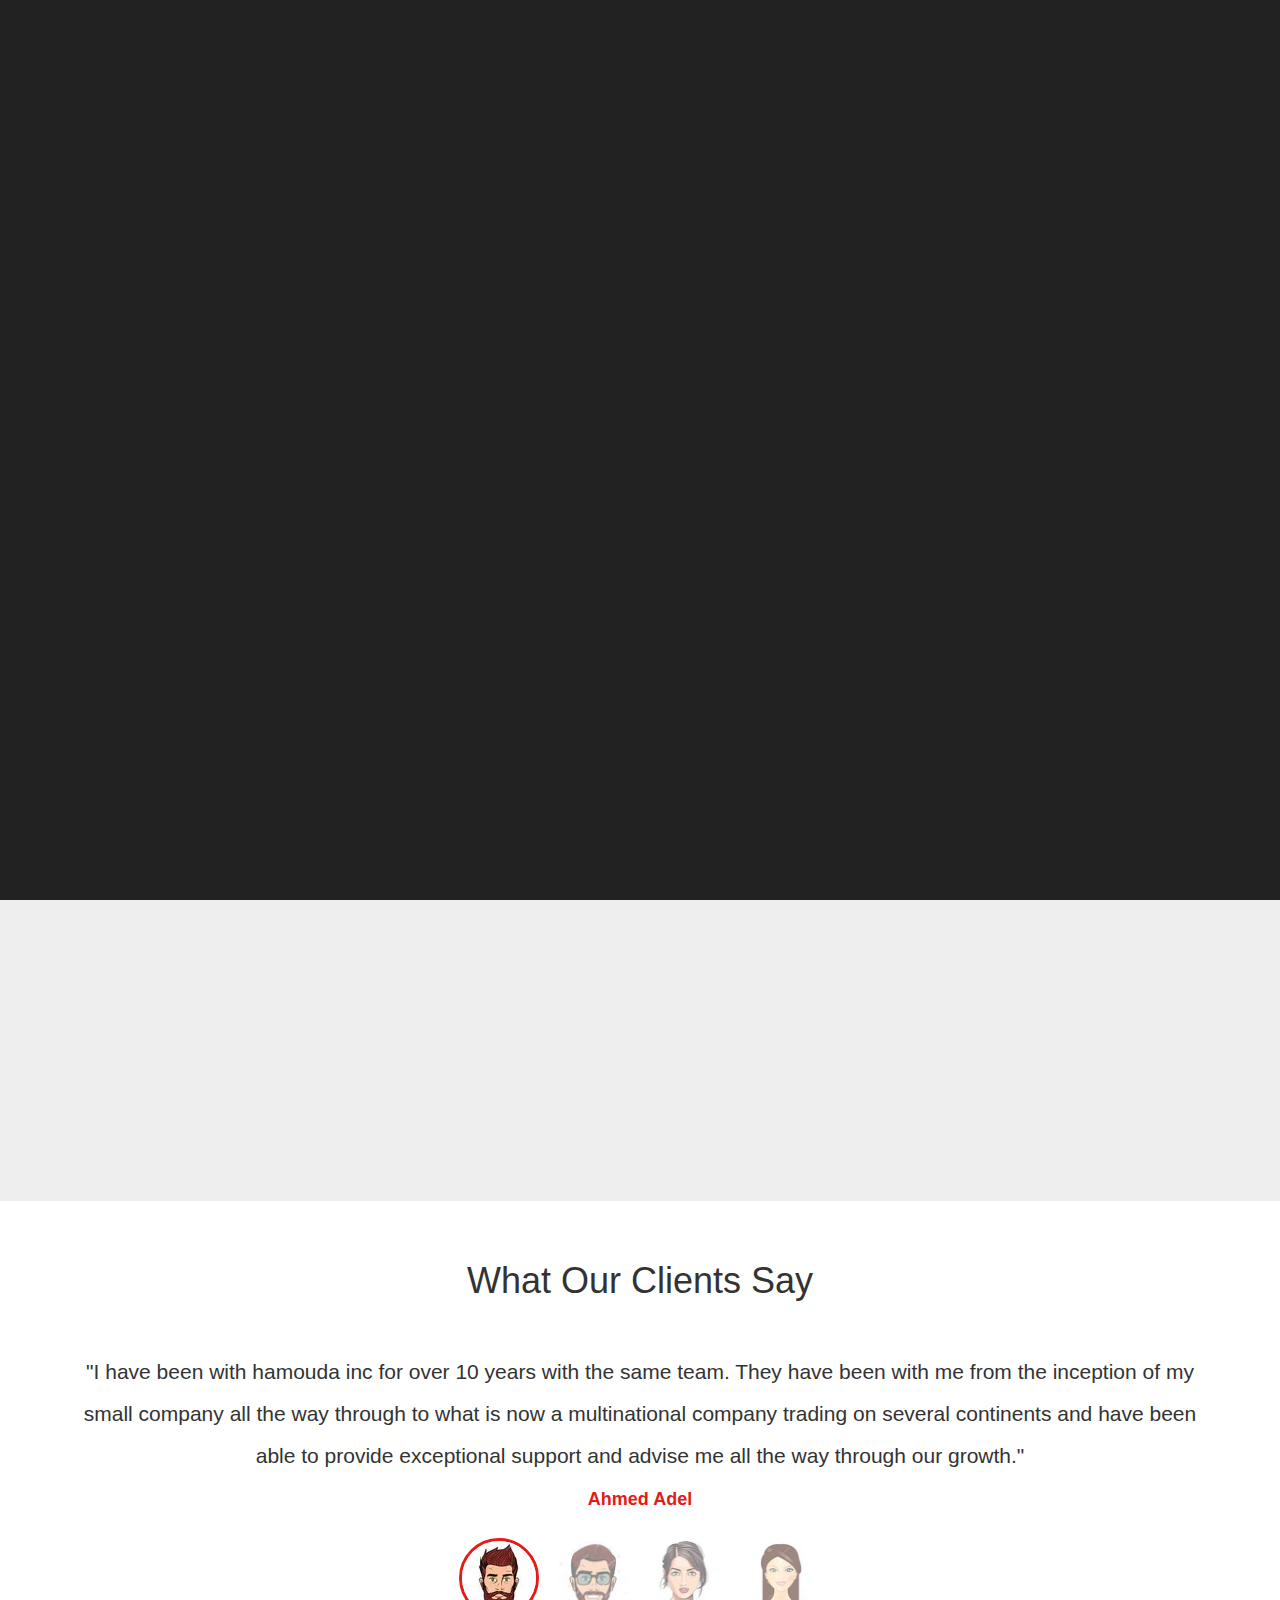
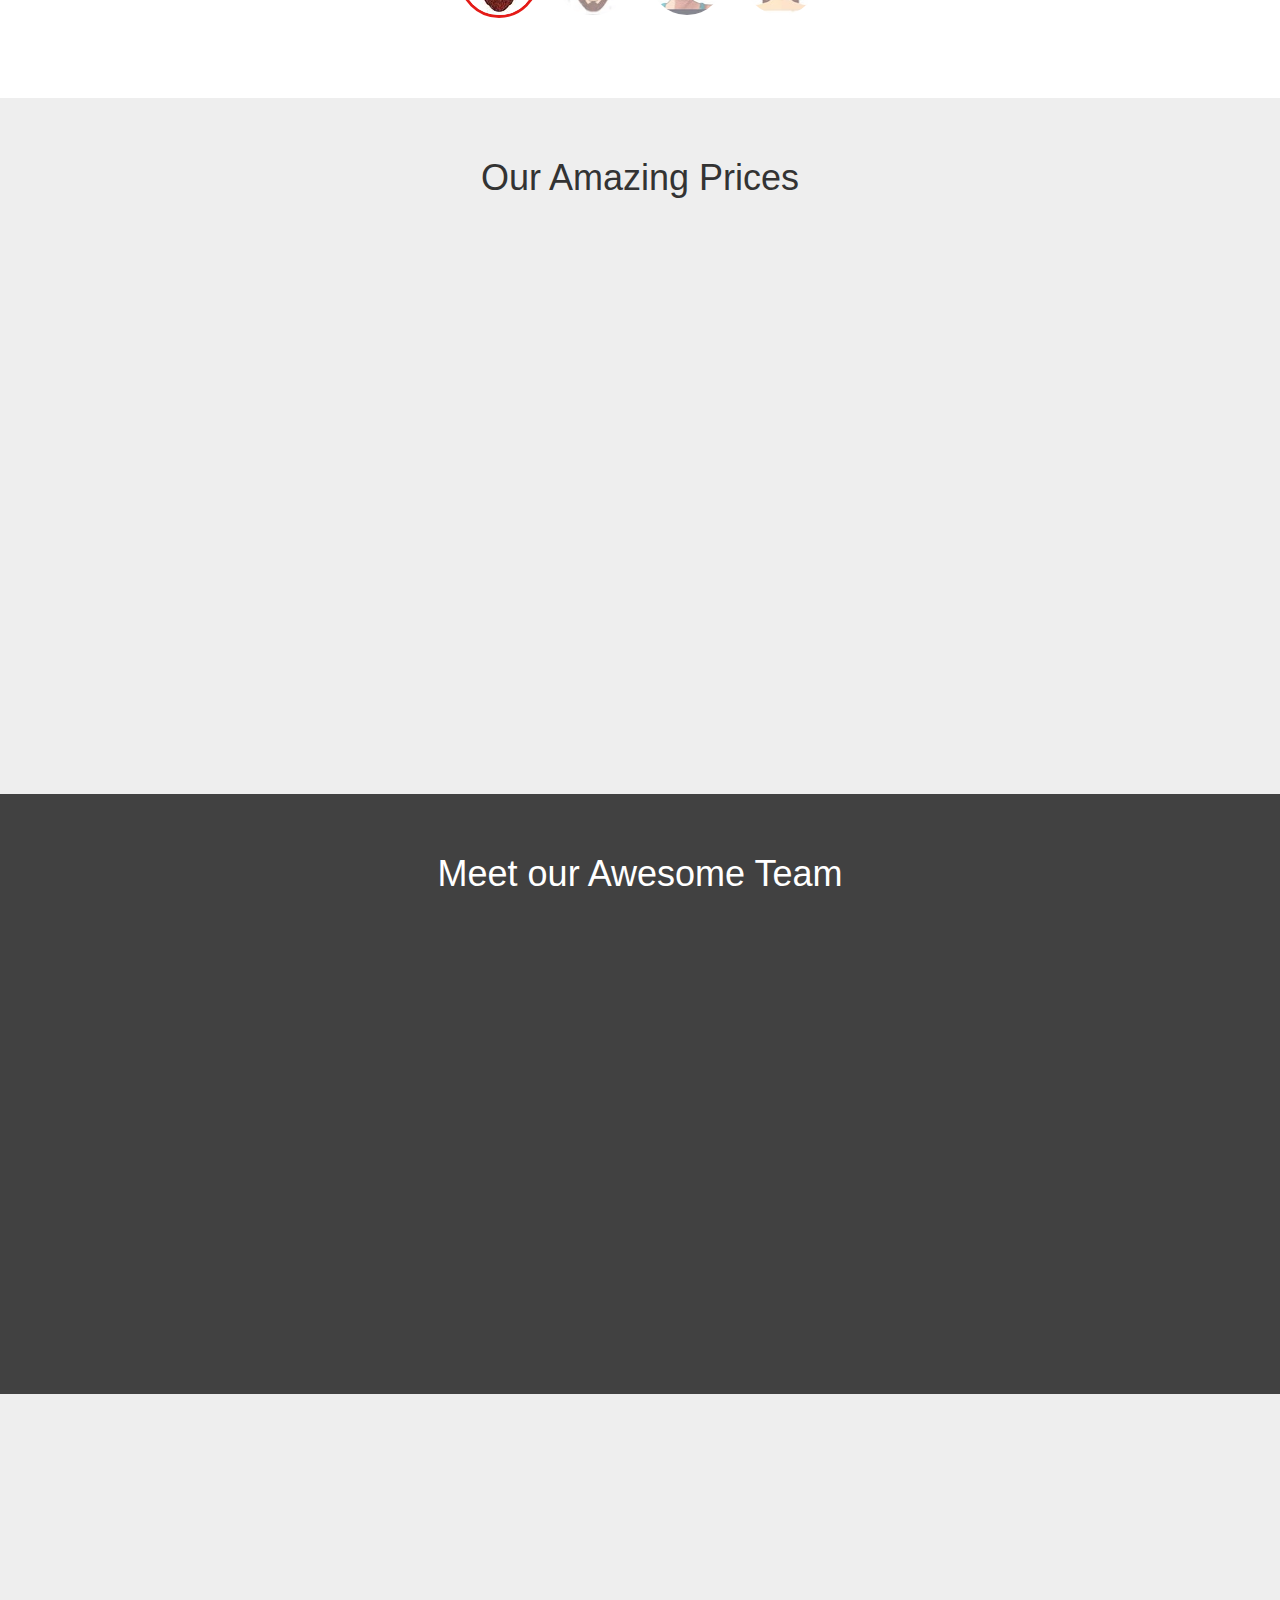
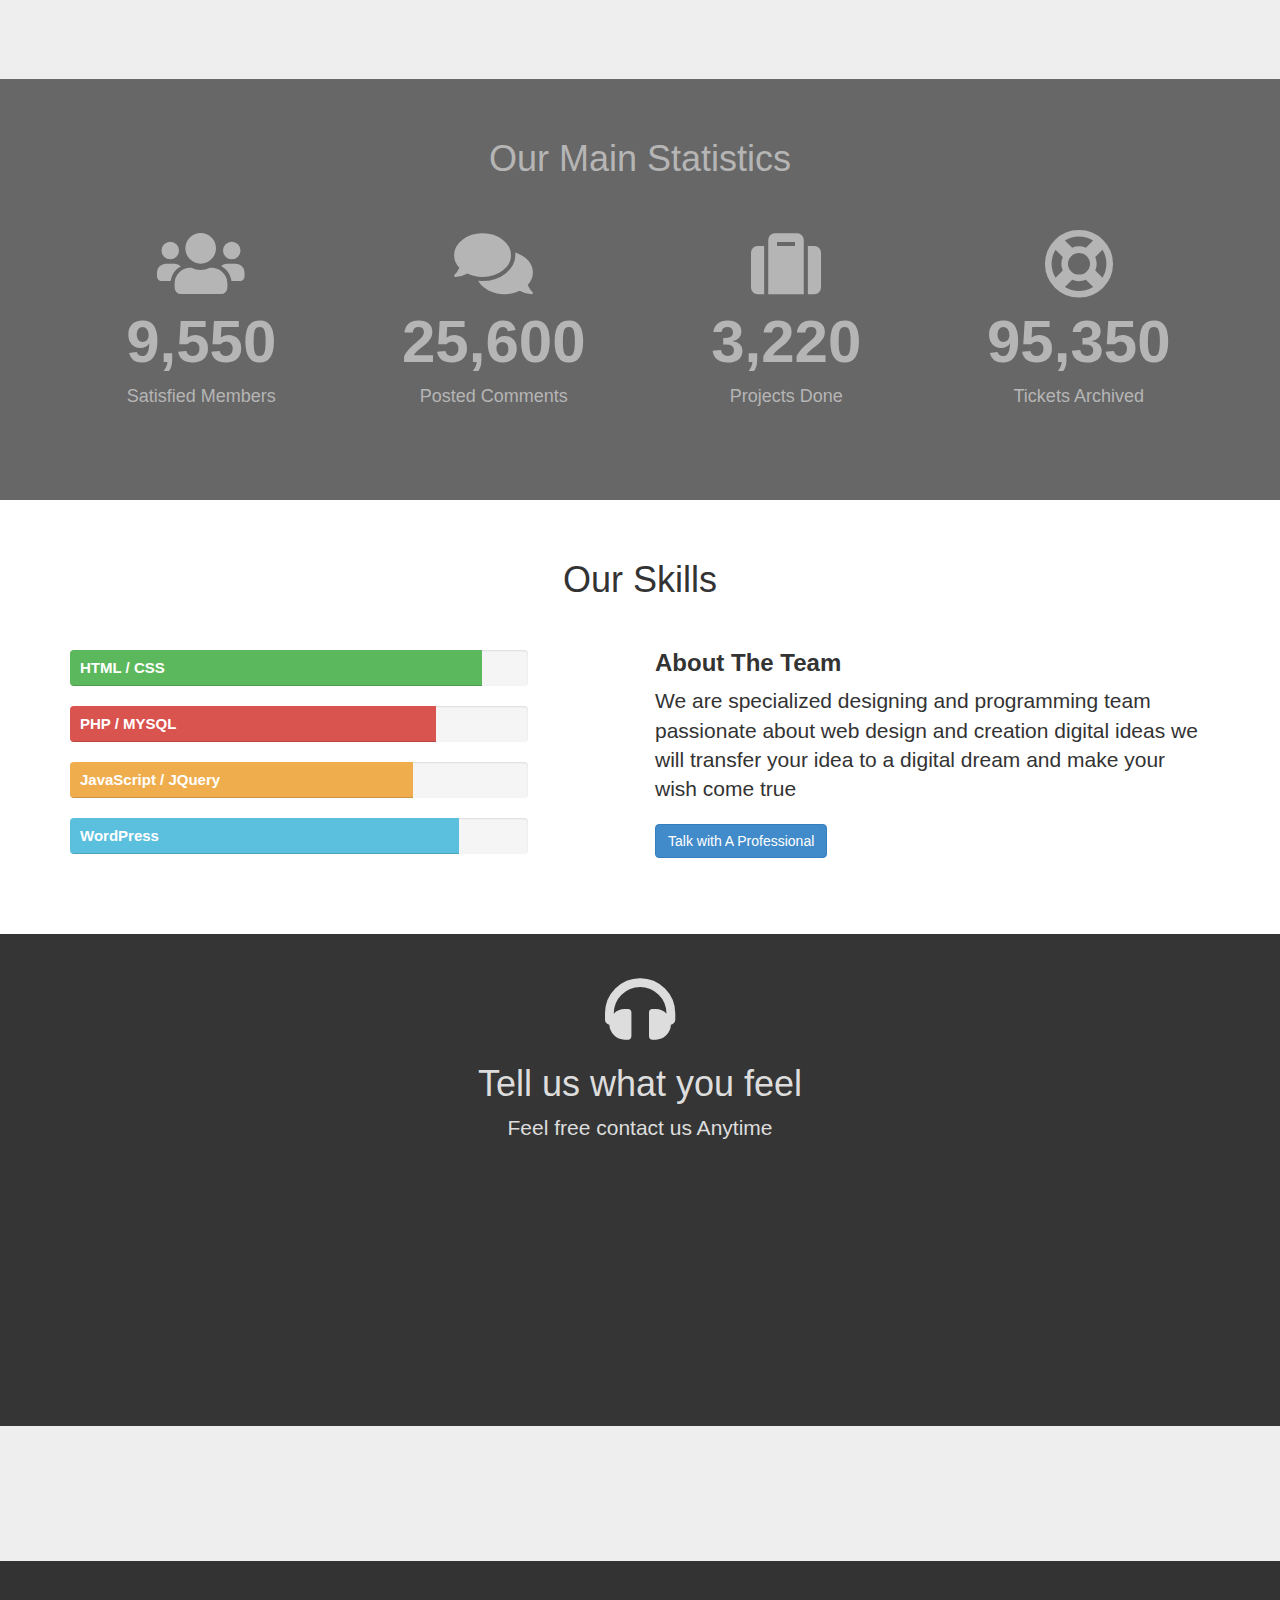
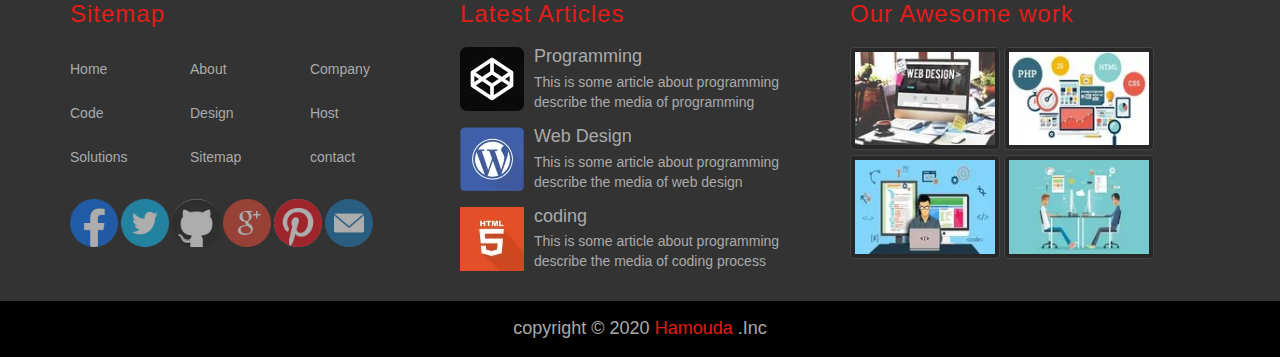
<file: index.html>
<!DOCtype html>
<html lang="en">
    <head>
        <meta charset="UTF-8">
        <!-- IE compatibility meta-->
        <meta http-equiv="x-UA-compatible" content="IE=edge">
        <!-- fist mobile meta-->
        <meta name="viewport" content="width=device-width, initial-scale=1.0">
        <title> Hamouda Inc.</title>
        <link rel="stylesheet" href="css/bootstrap.min.css">
        <link rel="stylesheet" href="css/all.min.css">
        <link rel="stylesheet" href="css/home.css">
        <link rel="stylesheet" href="css/default-theme.css">
        <link rel="stylesheet" href="css/hover.css">
        <link rel="stylesheet" href="css/animate.css">
        <link rel="icon" href="images/favicon.png">
        <script src="js/html5shiv.min.js"></script>
        <script src="js/respond.min.js"></script>
    </head>
    <body>
        <!--start section tool box-->
        <section class="option-box">
            <div class="color-option">
                <h4>Color Option</h4>
                <ul class="list-unstyled">
                    <li data-value="css/default-theme.css"></li>
                    <li data-value="css/blue-theme.css"></li>
                    <li data-value="css/green-theme.css"></li>
                    <li data-value="css/orange-theme.css"></li>
                </ul>
            </div>
            <i class="fa fa-cog fa-3x cog-check"></i>
        </section>
        <!--End section tool box-->
        
        <!-- start our navbar-->
        <nav class="navbar navbar-inverse navbar-fixed-top" role="navigation">
            <div class="container">
                <div class="navbar-header">
                    <button type="button" class="navbar-toggle" data-toggle="collapse" data-target="#ournavbar">
                        <span class="sr-only">Toggle navigation</span>
                        <span class="icon-bar"></span>
                        <span class="icon-bar"></span>
                        <span class="icon-bar"></span>
                    </button>
                    <a class="navbar-brand hvr-pop" href="index.html">Hamouda <span>Inc.</span></a>
                </div>
                <!-- start navbar-->
                <div class="collapse navbar-collapse" id="ournavbar">
                    <ul class="nav navbar-nav navbar-right">
                        <li class="active"><a href="index.html">Home</a></li>
                        <li><a href="html/about.html">About</a></li>
                        <li><a href="html/faq.html">FAQ</a></li>
                        <li class="dropdown">
                        <a href="#" class="dropdown-toggle" data-toggle="dropdown">Services <span class="caret"></span></a>
                        <ul class="dropdown-menu" role="menu">
                            <li><a href="#">Programming</a></li>
                            <li><a href="#">Web Design</a></li>
                            <li><a href="#">Desktop</a></li>
                            <li class="divider"></li>
                            <li><a href="#">Web Hosting</a></li>
                        </ul>
                        </li>
                        <li><a href="#"> Map</a></li>
                        <li><a href="#"> Contact Us</a></li>
                    </ul>
                </div>
            </div>
        </nav>
            <!-- End navbar-->
            <!-- End  our navbar-->

            <!-- start  Carousel-->
        <div id="myslide" class="carousel slide hidden-xs" data-ride="carousel">
            <!-- Indicators -->
            <ol class="carousel-indicators">
                <li data-target="#myslide" data-slide-to="0" class="active"></li>
                <li data-target="#myslide" data-slide-to="1"></li>
                <li data-target="#myslide" data-slide-to="2"></li>
                <li data-target="#myslide" data-slide-to="3"></li>
            </ol>

            <!-- Wrapper for slides -->
            <div class="carousel-inner">
              <div class="item active">
                <img src="images/case-show/pic1.webp" width="2200" height="700" alt="pic1">
                <div class="carousel-caption hidden-xs">
                  <h2 class="h1">Programming</h2>
                  <p class="lead">Computer programming is the process of designing and building an executable computer program to accomplish a specific computing result or to perform a specific task. Programming involves tasks such as: analysis, generating algorithms, profiling algorithms' accuracy and resource consumption, and the implementation of algorithms in a chosen programming language (commonly referred to as coding) </p>
                  <div class="btn btn-primary"> Read More</div>
                  
                </div>
              </div>
              <div class="item">
                <img src="images/case-show/pic2.webp" width="2200" height="700" alt="pic2">
                <div class="carousel-caption hidden-xs ">
                    <h2 class="h1">Web Design</h2>
                  <p class="lead">Web design encompasses many different skills and disciplines in the production and maintenance of websites. The different areas of web design include web graphic design; user interface design (UI design); authoring, including standardised code and proprietary software; user experience design (UX design); and search engine optimization.</p>
                  <div class="btn btn-primary"> Read More</div>
                  
                </div>
              </div>
              <div class="item">
                <img src="images/case-show/pic3.webp" width="2200" height="700" alt="pic3">
                <div class="carousel-caption hidden-xs">
                  <h2 class="h1">Desktop</h2>
                  <p class="lead">Desktop computer a personal computer designed to fit on a desk, Pizza box form factor, a design of computer case
                            Desktop metaphor in computing, the area behind the "windows" in a graphical user interface for the operating system. Desktop (word processor), a program for Sinclair ZX Spectrum and compatible computers. </p>
                  <div class="btn btn-primary"> Read More</div>
                  
                </div>
              </div>
              <div class="item">
                <img src="images/case-show/pic4.webp" width="2200" height="700" alt="pic4">
                <div class="carousel-caption hidden-xs">
                  <h2 class="h1">Web Hosting</h2>
                  <p class="lead">A web hosting service is a type of Internet hosting service that allows individuals and organizations to make their website accessible via the World Wide Web. Web hosts are companies that provide space on a server owned or leased for use by clients, as well as providing Internet connectivity, typically in a data center. </p>
                  <div class="btn btn-primary"> Read More</div>
                  
                </div>
              </div>
              
            </div>
          
            <!-- Controls -->
            <a class="left carousel-control" href="#myslide" role="button" data-slide="prev">
              <span class="glyphicon glyphicon-chevron-left"></span>
            </a>
            <a class="right carousel-control" href="#myslide" role="button" data-slide="next">
              <span class="glyphicon glyphicon-chevron-right"></span>
            </a>
          </div>
            <!-- End Carousel-->
                <!-- start section about-->
        <section class="about text-center wow animate__bounceIn" data-wow-duration="2s" data-wow-offset="200">
            <div class="container">
                <h1>Meet our new template <span> Hamouda Inc.</span></h1>
                <p class="lead">
                    Hello let me created our template Hamouda with <strong> Bootstrap</strong> 3.2.0  
                </p>
            </div>    
        </section>
        <!-- End section about-->
        <!-- start section features-->
        <section class="features text-center ">
            <div class="container">
                <h2 class="h1"> Our Features </h2>
                <div class="row">
                    <div class="col-lg-3 col-md-6">
                        <div class="feat  wow animate__bounceInLeft" data-wow-duration="2s" data-wow-offset="90">
                            <span class="glyphicon glyphicon-ok"></span>
                            <h4> 100% responsive</h4>
                            <p>responsive web design is about creating web pages that look good on all devices. responsive web design will automatically adjust for different screen sizes and view ports.</p>
                        </div>
                    </div>
                    <div class="col-lg-3 col-md-6">
                        <div class="feat  wow animate__bounceInUp" data-wow-duration="2s" data-wow-offset="90">
                            <span class="glyphicon glyphicon-thumbs-up"></span>
                            <h4> Retina Ready </h4>
                            <p>refers to a screen on a device that has a high enough pixel density.  displaying a website that serves Retina ready images (higher resolution) will display sharper images and brighter, more vivid colors.</p>
                        </div>
                    </div>
                    <div class="col-lg-3 col-md-6">
                        <div class="feat wow animate__bounceInDown" data-wow-duration="2s" data-wow-offset="90">
                            <span class="glyphicon glyphicon-eye-open"></span>
                            <h4> Awesome Display</h4>
                            <p>Lorem ipsum dolor sit amet, consectetur adipiscing elit, sed do eiusmod tempor incididunt ut labore et dolore magna aliqua.Ut enim ad minim veniam.Ut enim ad minim veniam</p>
                        </div>
                    </div>
                    <div class="col-lg-3 col-md-6">
                        <div class="feat  wow animate__bounceInRight" data-wow-duration="2s" data-wow-offset="90">
                            <span class="glyphicon glyphicon-pencil"></span>
                            <h4> Well Documented</h4>
                            <p>Lorem ipsum dolor sit amet, consectetur adipiscing elit, sed do eiusmod tempor incididunt ut labore et dolore magna aliqua.Ut enim ad minim veniam.Ut enim ad minim veniam</p>
                        </div>
                    </div>
                </div>
            </div>
        </section>
            <!-- start section testimonials -->
        <section class="testimonials text-center">
            <div class="container">
                <h2 class="h1"> What Our Clients Say</h2>
            
                <!-- start testimonials  Carousel-->
                <div id="Carousel-testimonials" class="carousel slide" data-ride="carousel">
                    
                    <div class="carousel-inner">
                        <div class="item active">
                            <p class="lead">"I have been with hamouda inc for over 10 years with the same team. They have been with me from the inception of my small company all the way through to what is now a multinational company trading on several continents and have been able to provide exceptional support and advise me all the way through our growth."</p>
                            <span> Ahmed Adel </span>
                        </div>
                    
                        <div class="item">
                            <p class="lead">"In the five years Hamouda inc have looked after us we have found your services to be excellent at all times; professional yet friendly, very prompt and supportive. Everything has always been explained in a manner easily understood by us and both yourself and the whole team have been extremely thorough and personable throughout the years."</p>
                            <span> Ali Mohammed </span>
                        </div>
                    
                        <div class="item">
                            <p class="lead">"The first point of contact in any company is most important and we must mention your receptionists and telephonists who have always been of the highest calibre."</p>
                            <span> Rawand Azmi </span>
                        </div>
                    
                        <div class="item">
                            <p class="lead">"hamouda inc provides my company with first class programming and software services which allows me to concentrate upon my business without the need to worry about web.Always friendly and cheerful the team provide excellent support, advice and help."</p>
                            <span> Nadeen Ahmed  </span>
                        </div>
                    </div>

                    <ol class="carousel-indicators">
                        <li data-target="#Carousel-testimonials" data-slide-to="0" class="active">
                            <img src="images/carousel/vector3.webp" width="74" height="74" alt="vector3" >
                        </li>
                        <li data-target="#Carousel-testimonials" data-slide-to="1">
                            <img src="images/carousel/vector4.webp" width="74" height="79" alt="vector4" >
                        </li>
                        <li data-target="#Carousel-testimonials" data-slide-to="2">
                            <img src="images/carousel/vector2.webp" width="76" height="74" alt="vector2" >
                        </li>
                        <li data-target="#Carousel-testimonials" data-slide-to="3">
                            <img src="images/carousel/vector1.webp" width="79" height="74" alt="vector1" >
                        </li>
                    </ol>
                </div>
                <!-- End section Carousel-->
            </div>
        </section>
            <!-- End section testimonials-->
        <!-- End section features-->
        
        <!-- start section price table-->
        <section class="price-table text-center ">
            <div class="container">
                <h2 class="h1"> Our Amazing Prices </h2>
                <div class="row">
                    <div class="col-lg-3 col-sm-6 col-xs-12 ">
                        <div class="price-box wow animate__fadeInDown" data-wow-duration="2s" data-wow-offset="400">
                            <h2 class="text-primary "> Hosting </h2>
                            <p class="center-block"> 40$ </p>
                            <ul class="list-unstyled">
                                <li> Space: 30GB</li>
                                <li> Emails: 20 </li>
                                <li> Ips: 2 IP </li>
                                <li> Databases: 10 </li>
                                <li> Ftp Accounts: 5 </li>  
                            </ul>
                            <button class="buttons-effect from-blue">
                                <span class="blue"></span>
                                <span>Order Now</span>
                            </button>
                        </div>
                    </div>
                    
                    <div class="col-lg-3 col-sm-6 col-xs-12">
                        <div class="price-box wow animate__fadeInUp" data-wow-duration="2s" data-wow-offset="400">
                            <h2 class="text-success "> Vps </h2>
                            <p class="center-block"> 50$ </p>
                            <ul class="list-unstyled">
                                <li> Space: 30GB</li>
                                <li> Emails: 20 </li>
                                <li> Ips: 2 IP </li>
                                <li> Databases: 10 </li>
                                <li> Ftp Accounts: 5 </li>  
                            </ul>
                            <button class="buttons-effect from-green">
                                <span class="green"></span>
                                <span>Order Now</span>
                            </button>
                        </div>
                    </div>
                    
                    <div class="col-lg-3 col-sm-6 col-xs-12">
                        <div class="price-box wow animate__fadeInDown" data-wow-duration="2s" data-wow-offset="400">
                            <h2 class="text-purple"> Dedicated </h2>
                            <p class="center-block"> 70$ </p>
                            <ul class="list-unstyled">
                                <li> Space: 80GB</li>
                                <li> Emails: 40 </li>
                                <li> Ips: 8 IP </li>
                                <li> Databases: 30 </li>
                                <li> Ftp Accounts: 20 </li>  
                            </ul>
                            <button class="buttons-effect from-purple">
                                <span class="purple"></span>
                                <span>Order Now</span>
                            </button>
                        </div>
                    </div>
                    
                    <div class="col-lg-3 col-sm-6 col-xs-12">
                        <div class="price-box wow animate__fadeInUp" data-wow-duration="2s" data-wow-offset="400">
                            <h2 class="text-danger"> Cloud </h2>
                            <p class="center-block"> 90$ </p>
                            <ul class="list-unstyled">
                                <li> Space: 90GB</li>
                                <li> Emails: 50 </li>
                                <li> Ips: 10 IP </li>
                                <li> Databases: 50 </li>
                                <li> Ftp Accounts: 50 </li>  
                            </ul>
                            <button class="buttons-effect from-red">
                                <span class="red"></span>
                                <span>Order Now</span>
                            </button>
                        </div>
                    </div>
                </div>
            </div>
        </section>
        <!-- End section price table-->
        
        <!-- start section our team -->
        <section class="our-team text-center">
            <div class="team">
                <div class="container">
                    <h2 class="h1"> Meet our Awesome Team </h2>
                    <div class="row">
                        <div class="col-lg-3 col-sm-6 col-xs-12">
                           <div class="person wow animate__pulse" data-wow-duration="1s" data-wow-offset="200">
                            <img class="img-circle" src="images/team/leah.webp" width="200" height="200" alt="leah culver">
                            <h3>Leah Culver</h3>
                            <p>This is Amazing Hacker woman with a much knowledge in hacking systems</p>
                            <a href="https://www.facebook.com/leahculver/" target="_blank"><i class="fab fa-facebook-square fa-2x"></i></a>
                            <a href="https://twitter.com/leahculver" target="_blank"><i class="fab fa-twitter-square fa-2x"></i></a>
                            <a href="https://www.instagram.com/leahculver/" target="_blank"><i class="fab fa-instagram-square fa-2x"></i></a>
                            <a href="#"><i class="fab fa-snapchat-square fa-2x"></i></a>
                            <a href="#"><i class="fab fa-google-plus-square fa-2x"></i></a>
                           </div> 
                        </div>
                        <div class="col-lg-3 col-sm-6 col-xs-12">
                           <div class="person wow animate__pulse" data-wow-duration="1s" data-wow-offset="200">
                            <img class="img-circle" src="images/team/steve.webp" width="200" height="200" alt="steve jobs">
                            <h3>Steve Jobs</h3>
                            <p>This is the man who changed the world with his Apple products </p>
                            <a href="https://www.facebook.com/stevejobsfilm" target="_blank"><i class="fab fa-facebook-square fa-2x"></i></a>
                            <a href="https://twitter.com/SteveJobsFilm" target="_blank"><i class="fab fa-twitter-square fa-2x"></i></a>
                            <a href="https://www.instagram.com/stevejobsok/" target="_blank"><i class="fab fa-instagram-square fa-2x"></i></a>
                            <a href="#"><i class="fab fa-snapchat-square fa-2x"></i></a>
                            <a href="#"><i class="fab fa-google-plus-square fa-2x"></i></a>
                           </div> 
                        </div>
                        <div class="col-lg-3 col-sm-6 col-xs-12">
                           <div class="person wow animate__pulse" data-wow-duration="1s" data-wow-offset="200">
                            <img class="img-circle" src="images/team/marissa.webp" width="200" height="200" alt="marissa mayer">
                            <h3>Marissa Mayer</h3>
                            <p>This is Amazing Hacker woman with a much knowledge in hacking systems</p>
                            <a href="https://www.facebook.com/marissamayer" target="_blank"><i class="fab fa-facebook-square fa-2x"></i></a>
                            <a href="https://twitter.com/marissa_meyer" target="_blank"><i class="fab fa-twitter-square fa-2x"></i></a>
                            <a href="https://www.instagram.com/marissameyerauthor/" target="_blank"><i class="fab fa-instagram-square fa-2x"></i></a>
                            <a href="#"><i class="fab fa-snapchat-square fa-2x"></i></a>
                            <a href="#"><i class="fab fa-google-plus-square fa-2x"></i></a>
                           </div> 
                        </div>
                        <div class="col-lg-3 col-sm-6 col-xs-12 ">
                           <div class="person wow animate__pulse" data-wow-duration="1s" data-wow-offset="200">
                            <img class="img-circle" src="images/team/chris.webp" width="200" height="200" alt="chris coyier">
                            <h3>Chris Coyier</h3>
                            <p>The founder and owner of the Amazing website Css-tricks </p>
                            <a href="https://www.facebook.com/chriscoyier" target="_blank"><i class="fab fa-facebook-square fa-2x"></i></a>
                            <a href="https://twitter.com/chriscoyier" target="_blank"><i class="fab fa-twitter-square fa-2x"></i></a>
                            <a href="https://www.instagram.com/chriscoyier/" target="_blank"><i class="fab fa-instagram-square fa-2x"></i></a>
                            <a href="#"><i class="fab fa-snapchat-square fa-2x"></i></a>
                            <a href="#"><i class="fab fa-google-plus-square fa-2x"></i></a>
                           </div>  
                        </div>
                    </div>
                </div>      
            </div>
        </section>
        <!-- End section our team -->
        
        <!-- start section subscribe -->
        <section class="subscribe text-center">
            <div class="container wow animate__fadeInUp" data-wow-duration="1s" data-wow-offset="220">
                <h2 class="h1"> Keep In Touch </h2>
                <p class="lead"> Sign up for newsletter don't worry about spam we hate it too. </p>
                <form class="form-inline">
                   <input class="form-control input-lg" type="text" placeholder="Write Your Email">
                   <button class="btn btn-danger btn-lg"><i class="fa fa-edit fa-lg"></i> Subscribe </button>
                </form>
            </div>
        </section>
        <!-- End section subscribe -->
        
        <!-- start section statistics -->
        <section class="statistics text-center">
            <div class="data">
                <div class="container">
                    <h2 class="h1"> Our Main Statistics</h2>
                    <div class="row">
                        <div class="col-md-3 col-sm-6">
                            <div class="stats">
                                <i class="fa fa-users fa-5x"></i>
                                <p> 9,550 </p>
                                <span> Satisfied Members</span>
                            </div>
                        </div>
                        
                        <div class="col-md-3 col-sm-6">
                            <div class="stats">
                                <i class="fa fa-comments fa-5x"></i>
                                <p> 25,600 </p>
                                <span> Posted Comments</span>
                            </div>
                        </div>
                        
                        <div class="col-md-3 col-sm-6">
                            <div class="stats">
                                <i class="fas fa-suitcase fa-5x"></i>
                                <p>3,220 </p>
                                <span> Projects Done</span>
                            </div>
                        </div>
                        
                        <div class="col-md-3 col-sm-6">
                            <div class="stats">
                                <i class="far fa-life-ring fa-5x"></i>
                                <p>95,350</p>
                                <span> Tickets Archived</span>
                            </div>
                        </div>
                        
                        </div>
                    </div>
                </div>
            </div>
        </section>
        <!-- End section statistics -->
        
        <!-- start section our skills-->
        <section class="our-skills text-center">
         <div class="container">
            <h2 class="h1"> Our Skills </h2>
            <div class="row">
                
               <!-- start  progress skills -->
                <div class="col-md-5">
                    <div class="skills-progress">
                        <div class="progress">
                            <div class="progress-bar progress-bar-success" role="progressbar" aria-valuenow="90" aria-valuemin="0" aria-valuemax="100" style="width:90%">
                                HTML / CSS
                            </div>
                        </div>
                        
                        <div class="progress">
                            <div class="progress-bar progress-bar-danger" role="progressbar" aria-valuenow="80" aria-valuemin="0" aria-valuemax="100" style="width:80%">
                                PHP / MYSQL
                            </div>
                        </div>
                        
                        <div class="progress">
                            <div class="progress-bar progress-bar-warning" role="progressbar" aria-valuenow="75" aria-valuemin="0" aria-valuemax="100" style="width:75%">
                                JavaScript / JQuery
                            </div>
                        </div>
                        
                        <div class="progress">
                            <div class="progress-bar progress-bar-info" role="progressbar" aria-valuenow="85" aria-valuemin="0" aria-valuemax="100" style="width:85%">
                                WordPress
                            </div>
                        </div>
                    </div>
                </div>
                <!-- End  progress skills -->
                <!-- start  Team Info -->
                <div class="col-md-6 col-md-offset-1 text-left">
                    <div class="skills-info">
                        <h3>About The Team</h3>
                        <p class="lead"> We are specialized designing and programming team passionate about web design and creation digital ideas we will transfer your idea to a digital dream and make your wish come true  </p>
                        <button type="button" class="btn btn-primary">Talk with A Professional </button>
                    </div> 
                </div>
                <!-- End  Team Info  -->
            </div>
         </div>
        </section>
        <!-- End section our skills-->
        
        <!--start section contact us -->
        <section class="contact-us text-center">
            <div class="fields">
                <div class="container">
                 <div class="row">
                 <i class="fa fa-headphones fa-5x"></i>
                 <h2 class="h1">Tell us what you feel</h2>
                 <p class="lead"> Feel free contact us Anytime</p>
                 
                 <!--start contact form-->
                 <form role="form">
                    <div class="col-md-6 wow animate__slideInLeft" data-wow-duration="1s" data-wow-offset="200">
                        <div class="form-group">
                            <input type="text" class="form-control input-lg" placeholder="Username">
                        </div>
                        <div class="form-group">
                            <input type="text" class="form-control input-lg" placeholder="E-mail">
                        </div>
                        <div class="form-group">
                            <input type="text" class="form-control input-lg" placeholder="Cell phone">
                        </div>
                     </div>
                    
                    <div class="col-md-6 wow animate__slideInRight" data-wow-duration="1s" data-wow-offset="200">
                        <div class="form-group">
                            <textarea type="text" class="form-control input-lg" placeholder="Your Massege"></textarea>
                        </div>
                         <button type="button" class="btn btn-primary btn-lg btn-block"> Contact Us </button>
                     </div>
                 </form>
                <!--End contact form-->
                </div>
               </div> 
            </div>
        </section>
        <!--End section contact us -->
        
        <!--start our clients -->
        <div class="our-clients">
            <div class="container">
                <div class="row">
                    <ul class="list-unstyled">
                        <li class="col-md-2 col-xs-4">
                            <img class="img-responsive center-block wow animate__bounceIn " src="images/logo/bbc.png" width="100" height="45" alt="BBC"  data-wow-duration="0.7s" data-wow-offset="100" data-wow-delay=".6s">
                        </li>
                        <li class="col-md-2 col-xs-4">
                            <img class="img-responsive center-block wow animate__bounceIn " src="images/logo/cnn.png" width="100" height="45" alt="CNN"  data-wow-duration=".7s" data-wow-offset="100" data-wow-delay="1.2s">
                        </li>
                        <li class="col-md-2 col-xs-4">
                            <img class="img-responsive center-block wow animate__bounceIn " src="images/logo/forbes.png" width="100" height="45" alt="Forbes"  data-wow-duration=".7s" data-wow-offset="100" data-wow-delay="1.8s">
                        </li>
                        <li class="col-md-2 col-xs-4">
                            <img class="img-responsive center-block wow animate__bounceIn " src="images/logo/wired.png" width="100" height="45" alt="Wired"  data-wow-duration=".7s" data-wow-offset="100" data-wow-delay="2.4s">
                        </li>
                        <li class="col-md-2 col-xs-4">
                            <img class="img-responsive center-block wow animate__bounceIn " src="images/logo/adidas.webp" width="100" height="45" alt="Adidas"  data-wow-duration=".7s" data-wow-offset="100" data-wow-delay="3s">
                        </li>
                        <li class="col-md-2 col-xs-4">
                            <img class="img-responsive center-block wow animate__bounceIn " src="images/logo/verizon.png" width="100" height="45" alt="Verizon"  data-wow-duration=".7s" data-wow-offset="100" data-wow-delay="3.6s">
                        </li>
                    </ul>
                </div>
            </div>
        </div>
        <!--End our clients -->
        
        <!--start ultimate footer section-->
        <section class="footer">
            <div class="container">
                <div class="row">
                    <div class="col-lg-4 col-md-6">
                        <h3>Sitemap</h3>
                        <ul class="list-unstyled three-columns">
                            <li><a class="a" href="#"> Home     </a></li>
                            <li><a class="a" href="#"> About    </a></li>
                            <li><a class="a" href="#"> Company  </a></li>
                            <li><a class="a" href="#"> Code     </a></li>
                            <li><a class="a" href="#"> Design   </a></li>
                            <li><a class="a" href="#"> Host     </a></li>
                            <li><a class="a" href="#"> Solutions</a></li>
                            <li><a class="a" href="#"> Sitemap  </a></li>
                            <li><a class="a" href="#"> contact  </a></li>
                        </ul>
                        <ul class="list-unstyled social-list">
                            <li><a href="https://www.facebook.com/ahmedhamouda9797" target="_blank"><img src="images/social/facebook.png" width="64" height="64" alt="Facebook" title="Facebook"></a></li>
                            <li><a href="https://twitter.com/Ahmed_hamouda97" target="_blank"><img src="images/social/twitter.png" width="64" height="64" alt="Twitter" title="Twitter"></a></li>
                            <li><a href="https://github.com/ahmedhamouda2" target="_blank"><img src="images/social/github.png" width="64" height="64" alt="github" title="github"></a></li>
                            <li><a href="#"><img src="images/social/google-plus.png" width="64" height="64" alt="Google +" title="Google Plus" ></a></li>
                            <li><a href="#"><img src="images/social/Pinterest.png" width="64" height="64" alt="Pinterest" title="Pinterest"></a></li>
                            <li><a href="#"><img src="images/social/mail.png" width="64" height="64" alt="E-mail" title="E-mail"></a></li>
                        </ul>
                    </div>
                    <div class="col-lg-4 col-md-6">
                        <h3>Latest Articles</h3>
                        <div class="media">
                            <a class="pull-left" href="#">
                                <img class="media-object" src="images/artical/programming.webp" width="64" height="64" alt="Programming">
                            </a>
                            <div class="media-body">
                                <h4 class="media-heading">Programming</h4>
                                This is some article  about programming describe the media of programming
                            </div>
                        </div>
                        
                        <div class="media">
                            <a class="pull-left" href="#">
                                <img class="media-object" src="images/artical/web.webp" width="64" height="64" alt="Web Design">
                            </a>
                            <div class="media-body">
                                <h4 class="media-heading">Web Design</h4>
                                This is some article  about programming describe the media of web design
                            </div>
                        </div>
                        
                        <div class="media">
                            <a class="pull-left" href="#">
                                <img class="media-object" src="images/artical/coding.webp" width="64" height="64" alt="coding">
                            </a>
                            <div class="media-body">
                                <h4 class="media-heading">coding</h4>
                                This is some article  about programming describe the media of coding process
                            </div>
                        </div>
                    </div>
                    <div class="col-lg-4">
                        <h3>Our Awesome work</h3>
                        <img class="img-thumbnail" src="images/work/work1.webp" width="150" height="100" alt="work1">
                        <img class="img-thumbnail" src="images/work/work2.webp" width="150" height="100" alt="work2">
                        <img class="img-thumbnail" src="images/work/work3.webp" width="150" height="100" alt="work3">
                        <img class="img-thumbnail" src="images/work/work4.webp" width="150" height="100" alt="work4">
                    </div>
                </div>
            </div>
            <div class="copy-right text-center">
                copyright &copy; 2020 <span> Hamouda</span> .Inc
            </div>
        </section>

        <!--End ultimate footer section-->
        <!--start div loading-->
        <div class="loading-overlay">
            <div class="loader">Loading...</div>
        </div>
        <!--End div loading-->
        
        <!--start  scroll to top-->
        <div id="scroll-top">
            <i class="fa fa-chevron-up fa-3x"></i>
        </div>
        <!--End  scroll to top-->

        <script src="js/Jquery-3.2.1.min.js"></script>
        <script src="js/bootstrap.min.js"></script>
        <script src="js/wow.min.js"></script>
        <script> new WOW().init(); </script>
        <script src="js/jquery.nicescroll.min.js"></script>
        <script src="js/plugins.js"></script>
    </body>
</html>
</file>
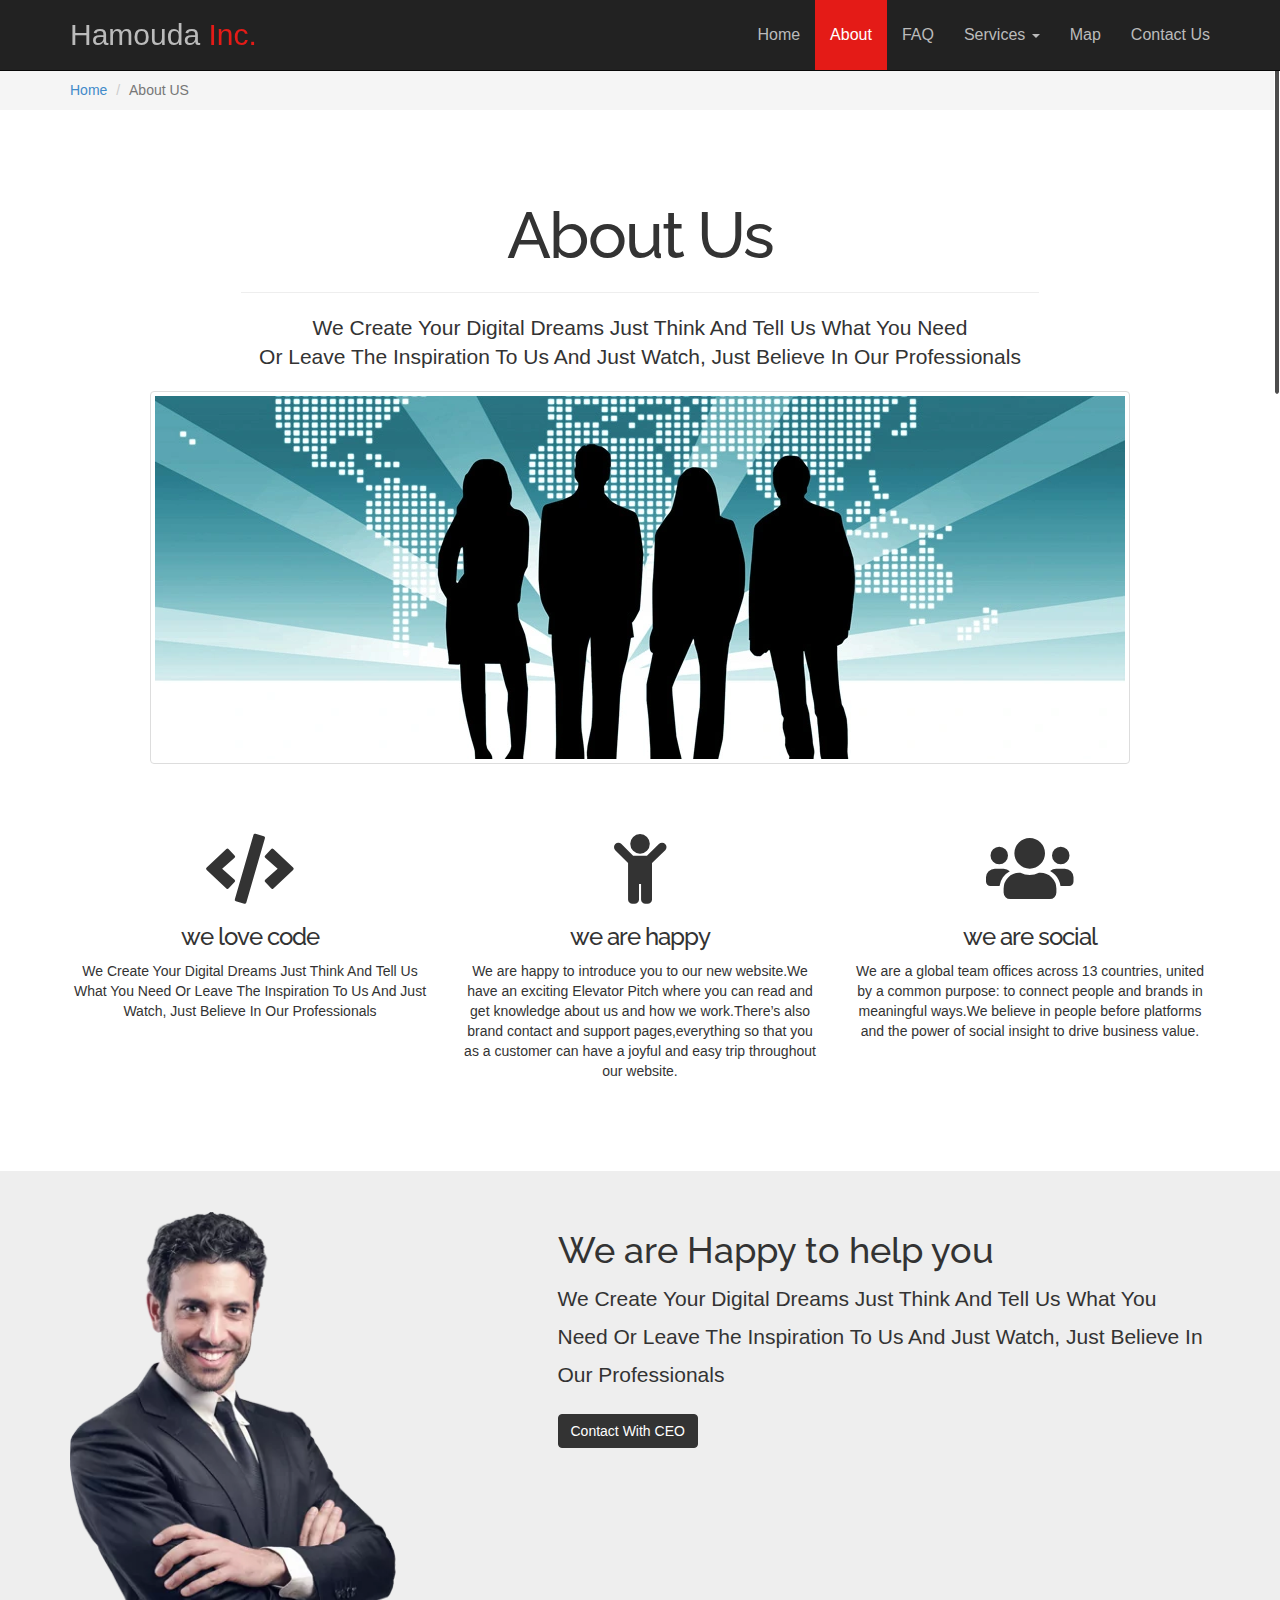
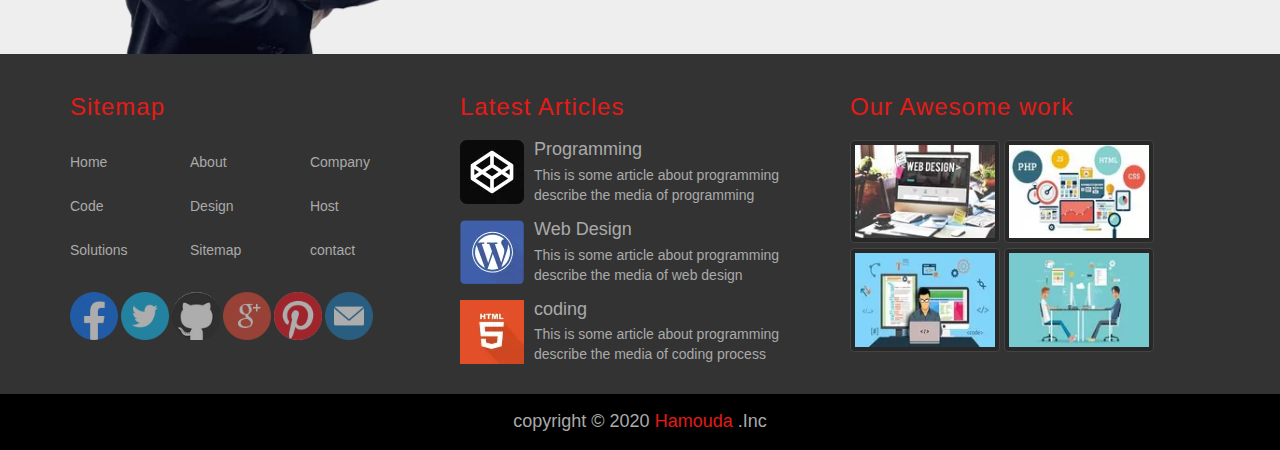
<file: html/about.html>
<!DOCtype html>
<html lang="en">
    <head>
        <meta charset="UTF-8">
        <!-- IE compatibility meta-->
        <meta http-equiv="x-UA-compatible" content="IE=edge">
        <!-- fist mobile meta-->
        <meta name="viewport" content="width=device-width, initial-scale=1.0">
        <title> Hamouda Inc.</title>
        <link rel="stylesheet" href="../css/bootstrap.min.css">
        <link rel="stylesheet" href="../css/all.min.css">
        <link rel="stylesheet" href="../css/home.css">
        <link rel="stylesheet" href="../css/pages.css">
        <link rel="stylesheet" href="../css/default-theme.css">
        <link rel="stylesheet" href="../css/hover.css">
        <link rel="stylesheet" href="https://fonts.googleapis.com/css2?family=Raleway:wght@900&display=swap"> 
        <link rel=" icon" href="../images/favicon.png">
        <script src="../js/html5shiv.min.js"></script>
        <script src="../js/respond.min.js"></script>
    </head>
    <body>
        
    
        <!-- start our navbar-->
        <nav class="navbar navbar-inverse navbar-fixed-top" role="navigation">
            <div class="container">
                <div class="navbar-header">
                    <button type="button" class="navbar-toggle" data-toggle="collapse" data-target="#ournavbar">
                        <span class="sr-only">Toggle navigation</span>
                        <span class="icon-bar"></span>
                        <span class="icon-bar"></span>
                        <span class="icon-bar"></span>
                    </button>
                    <a class="navbar-brand hvr-pop" href="../index.html">Hamouda <span>Inc.</span></a>
                </div>
                <!-- start navbar-->
                <div class="collapse navbar-collapse" id="ournavbar">
                    <ul class="nav navbar-nav navbar-right">
                        <li><a href="../index.html">Home</a></li>
                        <li class="active"><a href="../html/about.html">About</a></li>
                        <li><a href="../html/faq.html">FAQ</a></li>
                        <li class="dropdown">
                        <a href="#" class="dropdown-toggle" data-toggle="dropdown">Services <span class="caret"></span></a>
                        <ul class="dropdown-menu" role="menu">
                            <li><a href="#">Programming</a></li>
                            <li><a href="#">Web Design</a></li>
                            <li><a href="#">Desktop</a></li>
                            <li class="divider"></li>
                            <li><a href="#">Web Hosting</a></li>
                        </ul>
                        </li>
                        <li><a href="#"> Map</a></li>
                        <li><a href="#"> Contact Us</a></li>
                    </ul>
                </div>
            </div>
        </nav>
        <!-- End navbar-->
        <!-- End  our navbar-->

        <!--start Breadcrumb -->
        <div class="breadcrumb-holder">
            <div class="container">
                <ol class="breadcrumb">
                    <li><a href="../index.html">Home</a></li>
                    <li class="active">About US</li>
                </ol>
            </div>
        </div>         
        <!--End Breadcrumb -->
        <!--start About us Intro -->
        <section class="about-us text-center">
            <div class="container">
                <h1> About Us</h1>
                <hr>
                <p class="lead">We Create Your Digital Dreams Just Think And Tell Us What You Need <br> Or Leave The Inspiration To Us And Just Watch, Just Believe In Our Professionals </p>
                <img class="img-thumbnail" src="../images/company-team.webp" alt="company-team">
            </div>
        </section>
        <!--End About us Intro -->
            
        <!--start about features-->
        <section class="about-features text-center">
            <div class="container">
                <div class="row">
                    <div class="col-sm-4">
                        <i class="fa fa-code fa-5x"></i>
                        <h3>we love code</h3>
                        <p>We Create Your Digital Dreams Just Think And Tell Us What You Need Or Leave The Inspiration To Us And Just Watch, Just Believe In Our Professionals</p>
                    </div>
                    
                    <div class="col-sm-4">
                        <i class="fa fa-child fa-5x"></i>
                        <h3>we are happy</h3>
                        <p>We are happy to introduce you to our new website.We have an exciting Elevator Pitch where you can read and get knowledge about us and how we work.There’s also brand contact and support pages,everything so that you as a customer can have a joyful and easy trip throughout our website.</p>
                    </div>
                    
                    <div class="col-sm-4">
                        <i class="fa fa-users fa-5x"></i>
                        <h3>we are social</h3>
                        <p>We are a global team offices across 13 countries, united by a common purpose: to connect people and brands in meaningful ways.We believe in people before platforms and the power of social insight to drive business value.
                        </p>
                    </div>
                </div>
            </div>
            
        </section>
        <!--End about features-->
        <!--start about CEO-->
        <section class="about-ceo">
            <div class="container">
                <div class="row">
                    <div class="col-sm-5">
                        <img class="img-responsive" src="../images/ceo.webp" alt="CEO"> 
                    </div>
                    <div class="col-sm-7">
                        <h2 class="h1"> We are Happy to help you </h2>
                        <p class="lead"> We Create Your Digital Dreams Just Think And Tell Us What You Need Or Leave The Inspiration To Us And Just Watch, Just Believe In Our Professionals</p>
                        <a class="btn btn-primary">Contact With CEO </a>
                    </div>
                </div>
            </div>
        </section>
        
        
        
        <!--End about CEO-->
        
        <!--start ultimate footer section-->
        <section class="footer">
            <div class="container">
                <div class="row">
                    <div class="col-lg-4 col-md-6">
                        <h3>Sitemap</h3>
                        <ul class="list-unstyled three-columns">
                            <li><a class="a" href="#"> Home     </a></li>
                            <li><a class="a" href="#"> About    </a></li>
                            <li><a class="a" href="#"> Company  </a></li>
                            <li><a class="a" href="#"> Code     </a></li>
                            <li><a class="a" href="#"> Design   </a></li>
                            <li><a class="a" href="#"> Host     </a></li>
                            <li><a class="a" href="#"> Solutions</a></li>
                            <li><a class="a" href="#"> Sitemap  </a></li>
                            <li><a class="a" href="#"> contact  </a></li>
                        </ul>
                        <ul class="list-unstyled social-list">
                            <li><a href="https://www.facebook.com/ahmedhamouda9797" target="_blank"><img src="../images/social/facebook.png" width="64" height="64" alt="Facebook" title="Facebook"></a></li>
                            <li><a href="https://twitter.com/Ahmed_hamouda97" target="_blank"><img src="../images/social/twitter.png" width="64" height="64" alt="Twitter" title="Twitter"></a></li>
                            <li><a href="https://github.com/ahmedhamouda2" target="_blank"><img src="../images/social/github.png" width="64" height="64" alt="github" title="github"></a></li>
                            <li><a href="#"><img src="../images/social/google-plus.png" width="64" height="64" alt="Google +" title="Google Plus"></a></li>
                            <li><a href="#"><img src="../images/social/Pinterest.png" width="64" height="64" alt="Pinterest" title="Pinterest"></a></li>
                            <li><a href="#"><img src="../images/social/mail.png" width="64" height="64" alt="E-mail" title="E-mail"></a></li>
                        </ul>
                    </div>
                    <div class="col-lg-4 col-md-6">
                        <h3>Latest Articles</h3>
                        <div class="media">
                            <a class="pull-left" href="#">
                                <img class="media-object" src="../images/artical/programming.webp" width="64" height="64" alt="Programming">
                            </a>
                            <div class="media-body">
                                <h4 class="media-heading">Programming</h4>
                                This is some article  about programming describe the media of programming
                            </div>
                        </div>
                        
                        <div class="media">
                            <a class="pull-left" href="#">
                                <img class="media-object" src="../images/artical/web.webp" width="64" height="64" alt="Web Design">
                            </a>
                            <div class="media-body">
                                <h4 class="media-heading">Web Design</h4>
                                This is some article  about programming describe the media of web design
                            </div>
                        </div>
                        
                        <div class="media">
                            <a class="pull-left" href="#">
                                <img class="media-object" src="../images/artical/coding.webp" width="64" height="64" alt="coding">
                            </a>
                            <div class="media-body">
                                <h4 class="media-heading">coding</h4>
                                This is some article  about programming describe the media of coding process
                            </div>
                        </div>
                    </div>
                    <div class="col-lg-4">
                        <h3>Our Awesome work</h3>
                        <img class="img-thumbnail" src="../images/work/work1.webp" width="150" height="100" alt="work1">
                        <img class="img-thumbnail" src="../images/work/work2.webp" width="150" height="100" alt="work2">
                        <img class="img-thumbnail" src="../images/work/work3.webp" width="150" height="100" alt="work3">
                        <img class="img-thumbnail" src="../images/work/work4.webp" width="150" height="100" alt="work4">
                    </div>
                </div>
            </div>
            <div class="copy-right text-center">
                copyright &copy; 2020 <span> Hamouda</span> .Inc
            </div>
        </section>
 
        <!--End ultimate footer section-->
        
        <!--start  scroll to top-->
        <div id="scroll-top">
            <i class="fa fa-chevron-up fa-3x"></i>
        </div>
        <!--End  scroll to top-->
        
        <script src="../js/Jquery-3.2.1.min.js"></script>
        <script src="../js/bootstrap.min.js"></script>
        <script src="../js/plugins.js"></script>
        <script src="../js/jquery.nicescroll.min.js"></script>
    </body>
</html>
</file>
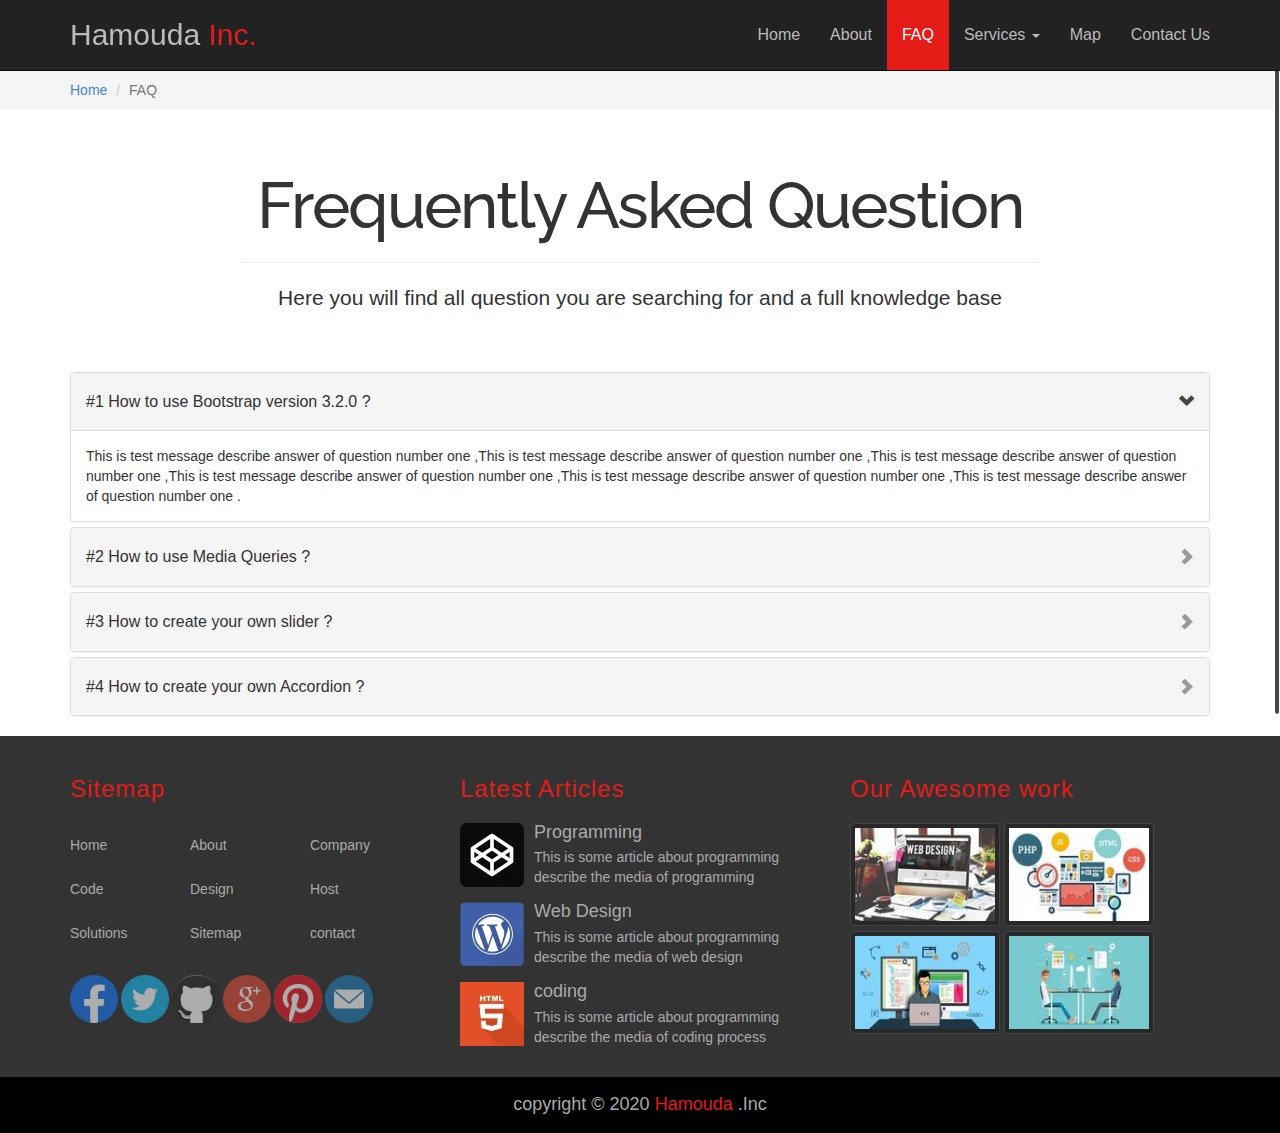
<file: html/faq.html>
<!DOCtype html>
<html lang="en">
    <head>
        <meta charset="UTF-8">
        <!-- IE compatibility meta-->
        <meta http-equiv="x-UA-compatible" content="IE=edge">
        <!-- fist mobile meta-->
        <meta name="viewport" content="width=device-width, initial-scale=1.0">
        <title> Hamouda Inc.</title>
        <link rel="stylesheet" href="../css/bootstrap.min.css">
        <link rel="stylesheet" href="../css/all.min.css">
        <link rel="stylesheet" href="../css/home.css">
        <link rel="stylesheet" href="../css/pages.css">
        <link rel="stylesheet" href="../css/default-theme.css">
        <link rel="stylesheet" href="../css/hover.css">
        <link rel="stylesheet" href="https://fonts.googleapis.com/css2?family=Raleway:wght@900&display=swap"> 
        <link rel=" icon" href="../images/favicon.png">
        <script src="../js/html5shiv.min.js"></script>
        <script src="../js/respond.min.js"></script>
    </head>
    <body>
        <!-- start our navbar-->
        <nav class="navbar navbar-inverse navbar-fixed-top" role="navigation">
            <div class="container">
                <div class="navbar-header">
                    <button type="button" class="navbar-toggle" data-toggle="collapse" data-target="#ournavbar">
                    <span class="sr-only">Toggle navigation</span>
                    <span class="icon-bar"></span>
                    <span class="icon-bar"></span>
                    <span class="icon-bar"></span>
                    </button>
                    <a class="navbar-brand hvr-pop" href="../index.html">Hamouda <span>Inc.</span></a>
                </div>
                <!-- start navbar-->
                <div class="collapse navbar-collapse" id="ournavbar">
                    <ul class="nav navbar-nav navbar-right">
                    <li><a href="../index.html">Home</a></li>
                    <li><a href="../html/about.html">About</a></li>
                    <li class="active"><a href="../html/faq.html">FAQ</a></li>
                    <li class="dropdown">
                        <a href="#" class="dropdown-toggle" data-toggle="dropdown">Services <span class="caret"></span></a>
                        <ul class="dropdown-menu" role="menu">
                        <li><a href="#">Programming</a></li>
                        <li><a href="#">Web Design</a></li>
                        <li><a href="#">Desktop</a></li>
                        <li class="divider"></li>
                        <li><a href="#">Web Hosting</a></li>
                        </ul>
                    </li>
                    <li><a href="#"> Map</a></li>
                    <li><a href="#"> Contact Us</a></li>
                    </ul>
                </div>
            </div>
        </nav>
        <!-- End navbar-->
        <!-- End  our navbar-->
        
        <!--start Breadcrumb -->
        <div class="breadcrumb-holder">
            <div class="container">
                <ol class="breadcrumb">
                    <li><a href="../index.html">Home</a></li>
                    <li class="active">FAQ</li>
                </ol>
            </div>
        </div>         
        <!--End Breadcrumb -->
        
        <!--start FAQ intro-->
        <section class="faq text-center">
            <div class="container">
                <h1> Frequently Asked Question</h1>
                <hr>
                <p class="lead"> Here you will find all question you are searching for and a full knowledge base </p>
            </div>
        </section>
        <!--End FAQ intro-->
        
        
        <!--start FAQ Accordion-->
        <section class="faq-questions">
            <div class="container">
                <div class="panel-group" id="accordion" roles="tablist" aria-multiselectable="true">
                    <!--start question #1-->
                    <div class="panel panel-default">
                        <div class="panel-heading " roles="tab" id="heading-one">
                            <h4 class="panel-title">
                                <a data-toggle="collapse" data-parent="#accordion" href="#collapse-one" aria-expanded="true" aria-controls="collapse-one">
                                    #1 How to use Bootstrap version 3.2.0 ?
                                </a>
                            </h4>
                        </div>
                        <div id="collapse-one" class="panel-collapse collapse in" roles="tabpanel" aria-labelledby="heading-one">
                            <div class="panel-body">
                            This is test message  describe answer of question number one ,This is test message  describe answer
                            of question number one ,This is test message  describe answer of question number one ,This is test message  describe answer of question number one ,This is test message  describe answer of question number one ,This is test message  describe answer of question number one .
                            </div>
                        </div>
                    </div>
                    <!--End question #1-->
                    
                    <!--start question #2-->
                    <div class="panel panel-default">
                        <div class="panel-heading " rols="tab" id="heading-two">
                            <h4 class="panel-title">
                                <a class="collapsed" data-toggle="collapse" data-parent="#accordion" href="#collapse-two" aria-expanded="true" aria-controls="collapse-two">
                                    #2 How to use Media Queries ?
                                </a>
                            </h4>
                        </div>
                        <div id="collapse-two" class="panel-collapse collapse " roles="tabpanel" aria-labelledby="heading-two">
                            <div class="panel-body">
                            This is test message  describe answer of question number two ,This is test message  describe answer
                            of question number two ,This is test message  describe answer of question number two ,This is test
                            message  describe answer of question number two ,This is test message  describe answer of question
                            number two ,This is test message  describe answer of question number two .
                            </div>
                        </div>
                    </div>
                    <!--End question #2-->
                    
                    <!--start question #3-->
                    <div class="panel panel-default">
                        <div class="panel-heading " rols="tab" id="heading-three">
                            <h4 class="panel-title">
                                <a class="collapsed" data-toggle="collapse" data-parent="#accordion" href="#collapse-three" aria-expanded="true" aria-controls="collapse-three">
                                    #3 How to create your own slider ?
                                </a>
                            </h4>
                        </div>
                        <div id="collapse-three" class="panel-collapse collapse " roles="tabpanel" aria-labelledby="heading-three">
                            <div class="panel-body">
                            This is test message  describe answer of question number three ,This is test message  describe answer
                            of question number three ,This is test message  describe answer of question number three ,This is test
                            message  describe answer of question number three ,This is test message  describe answer of question
                            number three ,This is test message  describe answer of question number three .
                            </div>
                        </div>
                    </div>
                    <!--End question #3-->
                    
                    <!--start question #4-->
                    <div class="panel panel-default">
                        <div class="panel-heading " roles="tab" id="heading-four">
                            <h4 class="panel-title">
                                <a class="collapsed" data-toggle="collapse" data-parent="#accordion" href="#collapse-four" aria-expanded="true" aria-controls="collapse-four">
                                    #4 How to create your own Accordion ?
                                </a>
                            </h4>
                        </div>
                        <div id="collapse-four" class="panel-collapse collapse " roles="tabpanel" aria-labelledby="heading-four">
                            <div class="panel-body">
                            This is test message  describe answer of question number four ,This is test message  describe answer
                            of question number four ,This is test message  describe answer of question number four ,This is test
                            message  describe answer of question number four ,This is test message  describe answer of question
                            number four ,This is test message  describe answer of question number four.
                            </div>
                        </div>
                    </div>
                        <!--End question #4-->
                </div>
            </div>
        </section>
        <!--End FAQ Accordion-->
        
        <!--start ultimate footer section-->
        <section class="footer">
            <div class="container">
                <div class="row">
                    <div class="col-lg-4 col-md-6">
                        <h3>Sitemap</h3>
                        <ul class="list-unstyled three-columns">
                            <li><a class="a" href="#"> Home     </a></li>
                            <li><a class="a" href="#"> About    </a></li>
                            <li><a class="a" href="#"> Company  </a></li>
                            <li><a class="a" href="#"> Code     </a></li>
                            <li><a class="a" href="#"> Design   </a></li>
                            <li><a class="a" href="#"> Host     </a></li>
                            <li><a class="a" href="#"> Solutions</a></li>
                            <li><a class="a" href="#"> Sitemap  </a></li>
                            <li><a class="a" href="#"> contact  </a></li>
                        </ul>
                        <ul class="list-unstyled social-list">
                            <li><a href="https://www.facebook.com/ahmedhamouda9797" target="_blank"><img src="../images/social/facebook.png" width="64" height="64" alt="Facebook" title="Facebook"></a></li>
                            <li><a href="https://twitter.com/Ahmed_hamouda97" target="_blank"><img src="../images/social/twitter.png" width="64" height="64" alt="Twitter" title="Twitter"></a></li>
                            <li><a href="https://github.com/ahmedhamouda2" target="_blank"><img src="../images/social/github.png" width="64" height="64" alt="github" title="github"></a></li>
                            <li><a href="#"><img src="../images/social/google-plus.png" width="64" height="64" alt="Google +" title="Google Plus"></a></li>
                            <li><a href="#"><img src="../images/social/Pinterest.png" width="64" height="64" alt="Pinterest" title="Pinterest"></a></li>
                            <li><a href="#"><img src="../images/social/mail.png" width="64" height="64" alt="E-mail" title="E-mail"></a></li>
                        </ul>
                    </div>
                    <div class="col-lg-4 col-md-6">
                        <h3>Latest Articles</h3>
                        <div class="media">
                            <a class="pull-left" href="#">
                                <img class="media-object" src="../images/artical/programming.webp" width="64" height="64" alt="Programming">
                            </a>
                            <div class="media-body">
                                <h4 class="media-heading">Programming</h4>
                                This is some article  about programming describe the media of programming
                            </div>
                        </div>
                        
                        <div class="media">
                            <a class="pull-left" href="#">
                                <img class="media-object" src="../images/artical/web.webp" width="64" height="64" alt="Web Design">
                            </a>
                            <div class="media-body">
                                <h4 class="media-heading">Web Design</h4>
                                This is some article  about programming describe the media of web design
                            </div>
                        </div>
                        
                        <div class="media">
                            <a class="pull-left" href="#">
                                <img class="media-object" src="../images/artical/coding.webp" width="64" height="64" alt="coding">
                            </a>
                            <div class="media-body">
                                <h4 class="media-heading">coding</h4>
                                This is some article  about programming describe the media of coding process
                            </div>
                        </div>
                    </div>
                    <div class="col-lg-4">
                        <h3>Our Awesome work</h3>
                        <img class="img-thumbnail" src="../images/work/work1.webp" width="150" height="100" alt="work1">
                        <img class="img-thumbnail" src="../images/work/work2.webp" width="150" height="100" alt="work2">
                        <img class="img-thumbnail" src="../images/work/work3.webp" width="150" height="100" alt="work3">
                        <img class="img-thumbnail" src="../images/work/work4.webp" width="150" height="100" alt="work4">
                    </div>
                </div>
            </div>
            <div class="copy-right text-center">
                copyright &copy; 2020 <span> Hamouda</span> .Inc
            </div>
        </section>
        
        <!--End ultimate footer section-->
        
        <!--start  scroll to top-->
        <div id="scroll-top">
            <i class="fa fa-chevron-up fa-3x"></i>
        </div>
        <!--End  scroll to top-->
        
        <script src="../js/Jquery-3.2.1.min.js"></script>
        <script src="../js/bootstrap.min.js"></script>
        <script src="../js/plugins.js"></script>
        <script src="../js/jquery.nicescroll.min.js"></script>
    </body>
</html>
</file>
<file: css/home.css>
body{padding-top:70px;overflow:hidden;}
.navbar{min-height:70px}
.navbar-inverse .navbar-nav > .active > a,
.navbar-inverse .navbar-nav > .active > a:hover,
.navbar-inverse .navbar-nav > .active > a:focus{background:#E41B17}
.navbar-inverse .navbar-nav > li > a{color:#BBB;padding-top:25px;padding-bottom:25px;font-size:16px}
.navbar-inverse .navbar-brand{color:#BBB;font-size:30px;line-height:40px}
.navbar-inverse .navbar-brand span{color:#E41B17}
.navbar-toggle{margin-top:18px}
.dropdown-menu{background:#333;border-top:3px solid #E41B17;min-width:200px}
.navbar-right .dropdown-menu{left:0;right:auto}
.dropdown-menu > li > a{color:#FFF;padding:7px 20px;transition:padding 0.5s ease;}
.dropdown-menu > li > a:hover,
.dropdown-menu > li > a:focus{color:#fff;padding-left:25px}
.dropdown-menu .divider{background:#871818}
.carousel-caption{bottom:100px;background:rgba(22, 21, 21, 0.6);padding-left:30px;padding-right:30px;padding-top:20px;padding-bottom:40px}
.carousel-indicators li{height:15px;width:15px;border:1px solid #eee}
.carousel-indicators .active{height:17px;width:17Px}
.carousel-indicators{bottom:50px;}
.carousel-caption .btn{margin-top:15px}
.option-box{position:fixed;top:110px;right:10px;z-index:9999}
.option-box i{font-size:50px}
.option-box .color-option{float:left;background:#333;color:#FFF;padding:5px;width:120px;display:none;border-radius: 10px;}
.option-box .color-option ul li{width:20px;height:20px;background:#F00;display:inline-block;margin-right:3px;cursor:pointer}
.option-box .cog-check{padding:5px;color:#fff;cursor:pointer;border-radius: 10px;}
.about{padding-top:45px;padding-bottom:50px}
.about .lead{color:#888;font-size:25px;margin-top:15px;margin-bottom:60px}
.about h1{font-weight:bold}
.features{background:#EEE;overflow:hidden}
.features .feat{margin-bottom:30px}
.features .feat p{line-height:2em}
.features .feat span.glyphicon{font-size:30px;margin-bottom:10px}
.testimonials .lead{line-height:2em;margin-bottom:10px}
.testimonials span{font-size:18px;font-weight:bold;}
.testimonials .carousel-inner{min-height:160px}
.testimonials .carousel-indicators{position:static;width:100%;margin-left:auto;padding-top:20px}
.testimonials .carousel-indicators li{text-indent:0;width:80px;height:80px;opacity:0.5;border:3px solid #fff;border-radius:50%;overflow:hidden;transition:all 0.5s ease;margin:5px }
.testimonials .carousel-indicators li.active{width:80px;height:80px;opacity:1;background:none;}
.testimonials .carousel-indicators li img{max-width:100%}
.price-table{background:#EEE;overflow:hidden}
.price-table .price-box{background:#fff;padding:10px;border:2px solid #ddd;margin-bottom:15px}
.price-table .price-box h2{margin:5px 0 15px}
.price-table .price-box h2.text-purple{color:#8e44ad}
.price-table .price-box p{font-size:35px;font-weight:bold;color:#666;width:100px;height:100px;border:2px solid #fff;border-radius:50%;background:#F3F3F3;line-height:100px;transition-duration:0.7s}
.price-table .price-box:hover p{transform:scale(1.1,1.1) rotate(360deg);border:2px solid #DFDFDF;}
.price-table .price-box ul{line-height:250%;font-size:18px;}
.price-table .price-box .buttons-effect {cursor:pointer;display:inline-block;text-align:center;margin-left:10px;margin-top:10px;width:140px;padding:10px;
font-weight: bold;color: #fff;border: none;border-radius: 5px;position: relative;overflow: hidden}
.price-table .price-box .buttons-effect span:first-child {position:absolute;left:0;top:0;display:block;width:0;height:100%;z-index:1}
.price-table .price-box .buttons-effect span:last-child {position:relative;z-index: 2}
.price-table .price-box .buttons-effect.from-blue {background-color:#2980b9 }
.price-table .price-box .buttons-effect.from-blue span:first-child {background-color:#3498db}
.price-table .price-box .buttons-effect.from-green {background-color:#27ae60 }
.price-table .price-box .buttons-effect.from-green span:first-child{background-color:#2ecc71}
.price-table .price-box .buttons-effect.from-purple {background-color:#8e44ad }
.price-table .price-box .buttons-effect.from-purple span:first-child {background-color:#9b59b6}
.price-table .price-box .buttons-effect.from-red {background-color:#c0392b}
.price-table .price-box .buttons-effect.from-red span:first-child {background-color:#e74c3c}
.our-team{background:url('../images/background-image/team.webp') no-repeat center center fixed;background-size:cover;min-height:600px}
.our-team .team{background:rgba(2,2,2,0.75);color:#FFF;min-height:600px;}
.our-team .team img{border:2px solid #ffffff}
.our-team .person{margin-bottom:40px}
.our-team .person i{color:#888;margin-left:2px;transition:all 0.54s ease-in-out}
.our-team .person i:hover{color:#fff;transform:scale(1.2)}
.subscribe{background:#EEE;overflow:hidden}
.subscribe .h1{color:#666;letter-spacing:2px;margin-bottom:20px}
.subscribe p{margin-bottom:30px;}
.subscribe .form-control{border-radius:0;margin-right:-5px;width:300px}
.subscribe button{border-radius:0}
.statistics{background:url('../images/background-image/stats.webp') no-repeat center center fixed;background-size:cover;min-height:300px}
.statistics .data{background:rgba(2,2,2,0.6);color:#B6B5B5;min-height:300px;}
.statistics .stats{transition:all 0.5s ease-in-out;margin-bottom:30px}
.statistics .stats:hover{color:#fff}
.statistics p{font-size:60px;font-weight:600;margin-bottom:0}
.statistics span{font-size:18px;}
.our-skills h3{font-weight:bold;margin-top:0}
.our-skills .progress{height:36px}
.our-skills .progress .progress-bar{line-height:36px;font-size:15px;font-weight:bold;text-align:left;text-indent:10px}
.contact-us{background:url('../images/background-image/contact.webp') no-repeat center center fixed;background-size:cover;min-height:300px}
.contact-us .fields{background:rgba(2,2,2,0.8);min-height:300px;color:#DDD;}
.contact-us p{margin-bottom:40px}
.contact-us textarea{height:108px}
.our-clients{background:#EEE;padding-top:20px;padding-bottom:20px;}
.our-clients img{opacity:0.4;margin-top:25px;margin-bottom:25px;transition:all 0.4s ease-in-out}
.our-clients img:hover{opacity:1}
.footer{background:#333;color:#AAA;padding-top:10px;}
.footer a{color:#AAA}
.footer .a{color:#AAA;text-decoration: none}
.footer a:hover{color:#FFF}
.footer h3{letter-spacing:1px;margin:30px 0 20px}
.footer .three-columns{overflow:hidden}
.footer .three-columns li{width:33.3333%;float:left;padding:12px 0}
.footer .social-list{overflow:hidden;margin:20px 0 10px}
.footer .social-list li{float:left;margin-right:3px;opacity:0.6;transition:all 0.5s ease-in-out}
.footer .social-list li:hover{opacity:1}
.footer .social-list li img{max-height:48px;max-width:48px}
.footer .img-thumbnail{background:rgba(0,0,0,0.2);border:1px solid #444;margin-bottom:5px}
.footer .copy-right{background:#000;color:#AAA;padding:15px 0;margin-top:30px;font-size:18px}
.footer .copy-right span{color:#E41B17}
.loading-overlay{background:#222;color:#E41B17;position:fixed;left:0;top:0;width:100%;height:100%;z-index:99999}
.loading-overlay .loader{margin:500px auto;font-size:18px;width:25px;height:25px;border-radius:50%;position:relative;text-indent:-9999em;animation:load5 1.1s infinite ease;transform:translateZ(0);}
@keyframes load5{0%,
100%{box-shadow:0em -2.6em 0em 0em #E41B17, 1.8em -1.8em 0 0em rgba(228, 27, 23, 0.2), 2.5em 0em 0 0em rgba(228, 27, 23, 0.2), 1.75em 1.75em 0 0em rgba(228, 27, 23, 0.2), 0em 2.5em 0 0em rgba(228, 27, 23, 0.2), -1.8em 1.8em 0 0em rgba(228, 27, 23, 0.2), -2.6em 0em 0 0em rgba(228, 27, 23, 0.5), -1.8em -1.8em 0 0em rgba(228, 27, 23, 0.7);}
12.5%{box-shadow:0em -2.6em 0em 0em rgba(228, 27, 23, 0.7), 1.8em -1.8em 0 0em #E41B17, 2.5em 0em 0 0em rgba(228, 27, 23, 0.2), 1.75em 1.75em 0 0em rgba(228, 27, 23, 0.2), 0em 2.5em 0 0em rgba(228, 27, 23, 0.2), -1.8em 1.8em 0 0em rgba(228, 27, 23, 0.2), -2.6em 0em 0 0em rgba(228, 27, 23, 0.2), -1.8em -1.8em 0 0em rgba(228, 27, 23, 0.5);}
25%{box-shadow:0em -2.6em 0em 0em rgba(228, 27, 23, 0.5), 1.8em -1.8em 0 0em rgba(228, 27, 23, 0.7), 2.5em 0em 0 0em #E41B17, 1.75em 1.75em 0 0em rgba(228, 27, 23, 0.2), 0em 2.5em 0 0em rgba(228, 27, 23, 0.2), -1.8em 1.8em 0 0em rgba(228, 27, 23, 0.2), -2.6em 0em 0 0em rgba(228, 27, 23, 0.2), -1.8em -1.8em 0 0em rgba(228, 27, 23, 0.2);}
37.5%{box-shadow:0em -2.6em 0em 0em rgba(228, 27, 23, 0.2), 1.8em -1.8em 0 0em rgba(228, 27, 23, 0.5), 2.5em 0em 0 0em rgba(228, 27, 23, 0.7), 1.75em 1.75em 0 0em #E41B17, 0em 2.5em 0 0em rgba(228, 27, 23, 0.2), -1.8em 1.8em 0 0em rgba(228, 27, 23, 0.2), -2.6em 0em 0 0em rgba(228, 27, 23, 0.2), -1.8em -1.8em 0 0em rgba(228, 27, 23, 0.2);}
50%{box-shadow:0em -2.6em 0em 0em rgba(228, 27, 23, 0.2), 1.8em -1.8em 0 0em rgba(228, 27, 23, 0.2), 2.5em 0em 0 0em rgba(228, 27, 23, 0.5), 1.75em 1.75em 0 0em rgba(228, 27, 23, 0.7), 0em 2.5em 0 0em #E41B17, -1.8em 1.8em 0 0em rgba(228, 27, 23, 0.2), -2.6em 0em 0 0em rgba(228, 27, 23, 0.2), -1.8em -1.8em 0 0em rgba(228, 27, 23, 0.2);}
62.5%{box-shadow:0em -2.6em 0em 0em rgba(228, 27, 23, 0.2), 1.8em -1.8em 0 0em rgba(228, 27, 23, 0.2), 2.5em 0em 0 0em rgba(228, 27, 23, 0.2), 1.75em 1.75em 0 0em rgba(228, 27, 23, 0.5), 0em 2.5em 0 0em rgba(228, 27, 23, 0.7), -1.8em 1.8em 0 0em #E41B17, -2.6em 0em 0 0em rgba(228, 27, 23, 0.2), -1.8em -1.8em 0 0em rgba(228, 27, 23, 0.2);}
75%{box-shadow:0em -2.6em 0em 0em rgba(228, 27, 23, 0.2), 1.8em -1.8em 0 0em rgba(228, 27, 23, 0.2), 2.5em 0em 0 0em rgba(228, 27, 23, 0.2), 1.75em 1.75em 0 0em rgba(228, 27, 23, 0.2), 0em 2.5em 0 0em rgba(228, 27, 23, 0.5), -1.8em 1.8em 0 0em rgba(228, 27, 23, 0.7), -2.6em 0em 0 0em #E41B17, -1.8em -1.8em 0 0em rgba(228, 27, 23, 0.2);}
87.5%{box-shadow:0em -2.6em 0em 0em rgba(228, 27, 23, 0.2), 1.8em -1.8em 0 0em rgba(228, 27, 23, 0.2), 2.5em 0em 0 0em rgba(228, 27, 23, 0.2), 1.75em 1.75em 0 0em rgba(228, 27, 23, 0.2), 0em 2.5em 0 0em rgba(228, 27, 23, 0.2), -1.8em 1.8em 0 0em rgba(228, 27, 23, 0.5), -2.6em 0em 0 0em rgba(228, 27, 23, 0.7), -1.8em -1.8em 0 0em #E41B17;}
}
#scroll-top{width:50px;height:40px;text-align:center;color:#DDD;background:#272727;position:fixed;right:15px;bottom:10px;z-index:9999;display:none;cursor:pointer}
.features .h1 ,
.testimonials .h1,
.price-table .h1,
.our-team .h1,
.statistics .h1,
.our-skills .h1{margin-bottom:50px}
.statistics .data,
.our-team .team ,
.contact-us .fields,
.our-skills,
.price-table,
.testimonials,
.subscribe,
.features{padding-top:40px;padding-bottom:60px}

/*smart mobile media*/
@media (max-width:767px){.navbar-inverse .navbar-nav > li > a{padding-top:10px;padding-bottom:10px}
.subscribe .form-control{margin:20px auto;width:400px}
.navbar-fixed-top .navbar-collapse,
.navbar-fixed-bottom .navbar-collapse{max-height:none}
}
</file>
<file: css/default-theme.css>
.navbar-inverse .navbar-nav > .active > a,
.navbar-inverse .navbar-nav > .active > a:hover,
.navbar-inverse .navbar-nav > .active > a:focus,
.carousel-indicators .active,
.dropdown-menu > li > a:hover,
.dropdown-menu > li > a:focus,
.option-box .cog-check,
#scroll-top:hover{background-color:#E41B17}
.dropdown-menu .divider{background:#871818}
.navbar-inverse .navbar-brand span ,
.about h1 span,
.testimonials span,
.footer a,
.footer a:hover,
.footer h3,
.footer .copy-right span{color:#E41B17}
.dropdown-menu{border-top:3px solid #E41B17;}
.option-box .color-option,
.testimonials .carousel-indicators li.active{border:3px solid #E41B17}
</file>
<file: css/hover.css>
.hvr-grow{display:inline-block;vertical-align:middle;-webkit-transform:perspective(1px) translateZ(0);transform:perspective(1px) translateZ(0);box-shadow:0 0 1px rgba(0, 0, 0, 0);-webkit-transition-duration:0.3s;transition-duration:0.3s;-webkit-transition-property:transform;transition-property:transform;}
.hvr-grow:hover, .hvr-grow:focus, .hvr-grow:active{-webkit-transform:scale(1.1);transform:scale(1.1);}
.hvr-shrink{display:inline-block;vertical-align:middle;-webkit-transform:perspective(1px) translateZ(0);transform:perspective(1px) translateZ(0);box-shadow:0 0 1px rgba(0, 0, 0, 0);-webkit-transition-duration:0.3s;transition-duration:0.3s;-webkit-transition-property:transform;transition-property:transform;}
.hvr-shrink:hover, .hvr-shrink:focus, .hvr-shrink:active{-webkit-transform:scale(0.9);transform:scale(0.9);}
@-webkit-keyframes hvr-pulse{25%{-webkit-transform:scale(1.1);transform:scale(1.1);}
75%{-webkit-transform:scale(0.9);transform:scale(0.9);}
}
@keyframes hvr-pulse{25%{-webkit-transform:scale(1.1);transform:scale(1.1);}
75%{-webkit-transform:scale(0.9);transform:scale(0.9);}
}
.hvr-pulse{display:inline-block;vertical-align:middle;-webkit-transform:perspective(1px) translateZ(0);transform:perspective(1px) translateZ(0);box-shadow:0 0 1px rgba(0, 0, 0, 0);}
.hvr-pulse:hover, .hvr-pulse:focus, .hvr-pulse:active{-webkit-animation-name:hvr-pulse;animation-name:hvr-pulse;-webkit-animation-duration:1s;animation-duration:1s;-webkit-animation-timing-function:linear;animation-timing-function:linear;-webkit-animation-iteration-count:infinite;animation-iteration-count:infinite;}
@-webkit-keyframes hvr-pulse-grow{to{-webkit-transform:scale(1.1);transform:scale(1.1);}
}
@keyframes hvr-pulse-grow{to{-webkit-transform:scale(1.1);transform:scale(1.1);}
}
.hvr-pulse-grow{display:inline-block;vertical-align:middle;-webkit-transform:perspective(1px) translateZ(0);transform:perspective(1px) translateZ(0);box-shadow:0 0 1px rgba(0, 0, 0, 0);}
.hvr-pulse-grow:hover, .hvr-pulse-grow:focus, .hvr-pulse-grow:active{-webkit-animation-name:hvr-pulse-grow;animation-name:hvr-pulse-grow;-webkit-animation-duration:0.3s;animation-duration:0.3s;-webkit-animation-timing-function:linear;animation-timing-function:linear;-webkit-animation-iteration-count:infinite;animation-iteration-count:infinite;-webkit-animation-direction:alternate;animation-direction:alternate;}
@-webkit-keyframes hvr-pulse-shrink{to{-webkit-transform:scale(0.9);transform:scale(0.9);}
}
@keyframes hvr-pulse-shrink{to{-webkit-transform:scale(0.9);transform:scale(0.9);}
}
.hvr-pulse-shrink{display:inline-block;vertical-align:middle;-webkit-transform:perspective(1px) translateZ(0);transform:perspective(1px) translateZ(0);box-shadow:0 0 1px rgba(0, 0, 0, 0);}
.hvr-pulse-shrink:hover, .hvr-pulse-shrink:focus, .hvr-pulse-shrink:active{-webkit-animation-name:hvr-pulse-shrink;animation-name:hvr-pulse-shrink;-webkit-animation-duration:0.3s;animation-duration:0.3s;-webkit-animation-timing-function:linear;animation-timing-function:linear;-webkit-animation-iteration-count:infinite;animation-iteration-count:infinite;-webkit-animation-direction:alternate;animation-direction:alternate;}
@-webkit-keyframes hvr-push{50%{-webkit-transform:scale(0.8);transform:scale(0.8);}
100%{-webkit-transform:scale(1);transform:scale(1);}
}
@keyframes hvr-push{50%{-webkit-transform:scale(0.8);transform:scale(0.8);}
100%{-webkit-transform:scale(1);transform:scale(1);}
}
.hvr-push{display:inline-block;vertical-align:middle;-webkit-transform:perspective(1px) translateZ(0);transform:perspective(1px) translateZ(0);box-shadow:0 0 1px rgba(0, 0, 0, 0);}
.hvr-push:hover, .hvr-push:focus, .hvr-push:active{-webkit-animation-name:hvr-push;animation-name:hvr-push;-webkit-animation-duration:0.3s;animation-duration:0.3s;-webkit-animation-timing-function:linear;animation-timing-function:linear;-webkit-animation-iteration-count:1;animation-iteration-count:1;}
@-webkit-keyframes hvr-pop{50%{-webkit-transform:scale(1.2);transform:scale(1.2);}
}
@keyframes hvr-pop{50%{-webkit-transform:scale(1.2);transform:scale(1.2);}
}
.hvr-pop{display:inline-block;vertical-align:middle;-webkit-transform:perspective(1px) translateZ(0);transform:perspective(1px) translateZ(0);box-shadow:0 0 1px rgba(0, 0, 0, 0);}
.hvr-pop:hover, .hvr-pop:focus, .hvr-pop:active{-webkit-animation-name:hvr-pop;animation-name:hvr-pop;-webkit-animation-duration:0.3s;animation-duration:0.3s;-webkit-animation-timing-function:linear;animation-timing-function:linear;-webkit-animation-iteration-count:1;animation-iteration-count:1;}
.hvr-bounce-in{display:inline-block;vertical-align:middle;-webkit-transform:perspective(1px) translateZ(0);transform:perspective(1px) translateZ(0);box-shadow:0 0 1px rgba(0, 0, 0, 0);-webkit-transition-duration:0.5s;transition-duration:0.5s;}
.hvr-bounce-in:hover, .hvr-bounce-in:focus, .hvr-bounce-in:active{-webkit-transform:scale(1.2);transform:scale(1.2);-webkit-transition-timing-function:cubic-bezier(0.47, 2.02, 0.31, -0.36);transition-timing-function:cubic-bezier(0.47, 2.02, 0.31, -0.36);}
.hvr-bounce-out{display:inline-block;vertical-align:middle;-webkit-transform:perspective(1px) translateZ(0);transform:perspective(1px) translateZ(0);box-shadow:0 0 1px rgba(0, 0, 0, 0);-webkit-transition-duration:0.5s;transition-duration:0.5s;}
.hvr-bounce-out:hover, .hvr-bounce-out:focus, .hvr-bounce-out:active{-webkit-transform:scale(0.8);transform:scale(0.8);-webkit-transition-timing-function:cubic-bezier(0.47, 2.02, 0.31, -0.36);transition-timing-function:cubic-bezier(0.47, 2.02, 0.31, -0.36);}
.hvr-rotate{display:inline-block;vertical-align:middle;-webkit-transform:perspective(1px) translateZ(0);transform:perspective(1px) translateZ(0);box-shadow:0 0 1px rgba(0, 0, 0, 0);-webkit-transition-duration:0.3s;transition-duration:0.3s;-webkit-transition-property:transform;transition-property:transform;}
.hvr-rotate:hover, .hvr-rotate:focus, .hvr-rotate:active{-webkit-transform:rotate(4deg);transform:rotate(4deg);}
.hvr-loader{display:inline-block;vertical-align:middle;-webkit-transform:perspective(1px) translateZ(0);transform:perspective(1px) translateZ(0);box-shadow:0 0 1px rgba(0, 0, 0, 0);-webkit-transition-duration:0.3s;transition-duration:0.3s;-webkit-transition-property:transform;transition-property:transform;}
.hvr-loader:hover, .hvr-loader:focus, .hvr-loader:active{-webkit-transform:scale(1.1) rotate(4deg);transform:scale(1.1) rotate(4deg);}
.hvr-float{display:inline-block;vertical-align:middle;-webkit-transform:perspective(1px) translateZ(0);transform:perspective(1px) translateZ(0);box-shadow:0 0 1px rgba(0, 0, 0, 0);-webkit-transition-duration:0.3s;transition-duration:0.3s;-webkit-transition-property:transform;transition-property:transform;-webkit-transition-timing-function:ease-out;transition-timing-function:ease-out;}
.hvr-float:hover, .hvr-float:focus, .hvr-float:active{-webkit-transform:translateY(-8px);transform:translateY(-8px);}
.hvr-sink{display:inline-block;vertical-align:middle;-webkit-transform:perspective(1px) translateZ(0);transform:perspective(1px) translateZ(0);box-shadow:0 0 1px rgba(0, 0, 0, 0);-webkit-transition-duration:0.3s;transition-duration:0.3s;-webkit-transition-property:transform;transition-property:transform;-webkit-transition-timing-function:ease-out;transition-timing-function:ease-out;}
.hvr-sink:hover, .hvr-sink:focus, .hvr-sink:active{-webkit-transform:translateY(8px);transform:translateY(8px);}
@-webkit-keyframes hvr-bob{0%{-webkit-transform:translateY(-8px);transform:translateY(-8px);}
50%{-webkit-transform:translateY(-4px);transform:translateY(-4px);}
100%{-webkit-transform:translateY(-8px);transform:translateY(-8px);}
}
@keyframes hvr-bob{0%{-webkit-transform:translateY(-8px);transform:translateY(-8px);}
50%{-webkit-transform:translateY(-4px);transform:translateY(-4px);}
100%{-webkit-transform:translateY(-8px);transform:translateY(-8px);}
}
@-webkit-keyframes hvr-bob-float{100%{-webkit-transform:translateY(-8px);transform:translateY(-8px);}
}
@keyframes hvr-bob-float{100%{-webkit-transform:translateY(-8px);transform:translateY(-8px);}
}
.hvr-bob{display:inline-block;vertical-align:middle;-webkit-transform:perspective(1px) translateZ(0);transform:perspective(1px) translateZ(0);box-shadow:0 0 1px rgba(0, 0, 0, 0);}
.hvr-bob:hover, .hvr-bob:focus, .hvr-bob:active{-webkit-animation-name:hvr-bob-float, hvr-bob;animation-name:hvr-bob-float, hvr-bob;-webkit-animation-duration:.3s, 1.5s;animation-duration:.3s, 1.5s;-webkit-animation-delay:0s, .3s;animation-delay:0s, .3s;-webkit-animation-timing-function:ease-out, ease-in-out;animation-timing-function:ease-out, ease-in-out;-webkit-animation-iteration-count:1, infinite;animation-iteration-count:1, infinite;-webkit-animation-fill-mode:forwards;animation-fill-mode:forwards;-webkit-animation-direction:normal, alternate;animation-direction:normal, alternate;}
@-webkit-keyframes hvr-hang{0%{-webkit-transform:translateY(8px);transform:translateY(8px);}
50%{-webkit-transform:translateY(4px);transform:translateY(4px);}
100%{-webkit-transform:translateY(8px);transform:translateY(8px);}
}
@keyframes hvr-hang{0%{-webkit-transform:translateY(8px);transform:translateY(8px);}
50%{-webkit-transform:translateY(4px);transform:translateY(4px);}
100%{-webkit-transform:translateY(8px);transform:translateY(8px);}
}
@-webkit-keyframes hvr-hang-sink{100%{-webkit-transform:translateY(8px);transform:translateY(8px);}
}
@keyframes hvr-hang-sink{100%{-webkit-transform:translateY(8px);transform:translateY(8px);}
}
.hvr-hang{display:inline-block;vertical-align:middle;-webkit-transform:perspective(1px) translateZ(0);transform:perspective(1px) translateZ(0);box-shadow:0 0 1px rgba(0, 0, 0, 0);}
.hvr-hang:hover, .hvr-hang:focus, .hvr-hang:active{-webkit-animation-name:hvr-hang-sink, hvr-hang;animation-name:hvr-hang-sink, hvr-hang;-webkit-animation-duration:.3s, 1.5s;animation-duration:.3s, 1.5s;-webkit-animation-delay:0s, .3s;animation-delay:0s, .3s;-webkit-animation-timing-function:ease-out, ease-in-out;animation-timing-function:ease-out, ease-in-out;-webkit-animation-iteration-count:1, infinite;animation-iteration-count:1, infinite;-webkit-animation-fill-mode:forwards;animation-fill-mode:forwards;-webkit-animation-direction:normal, alternate;animation-direction:normal, alternate;}
.hvr-skew{display:inline-block;vertical-align:middle;-webkit-transform:perspective(1px) translateZ(0);transform:perspective(1px) translateZ(0);box-shadow:0 0 1px rgba(0, 0, 0, 0);-webkit-transition-duration:0.3s;transition-duration:0.3s;-webkit-transition-property:transform;transition-property:transform;}
.hvr-skew:hover, .hvr-skew:focus, .hvr-skew:active{-webkit-transform:skew(-10deg);transform:skew(-10deg);}
.hvr-skew-forward{display:inline-block;vertical-align:middle;-webkit-transform:perspective(1px) translateZ(0);transform:perspective(1px) translateZ(0);box-shadow:0 0 1px rgba(0, 0, 0, 0);-webkit-transition-duration:0.3s;transition-duration:0.3s;-webkit-transition-property:transform;transition-property:transform;-webkit-transform-origin:0 100%;transform-origin:0 100%;}
.hvr-skew-forward:hover, .hvr-skew-forward:focus, .hvr-skew-forward:active{-webkit-transform:skew(-10deg);transform:skew(-10deg);}
.hvr-skew-backward{display:inline-block;vertical-align:middle;-webkit-transform:perspective(1px) translateZ(0);transform:perspective(1px) translateZ(0);box-shadow:0 0 1px rgba(0, 0, 0, 0);-webkit-transition-duration:0.3s;transition-duration:0.3s;-webkit-transition-property:transform;transition-property:transform;-webkit-transform-origin:0 100%;transform-origin:0 100%;}
.hvr-skew-backward:hover, .hvr-skew-backward:focus, .hvr-skew-backward:active{-webkit-transform:skew(10deg);transform:skew(10deg);}
@-webkit-keyframes hvr-wobble-vertical{16.65%{-webkit-transform:translateY(8px);transform:translateY(8px);}
33.3%{-webkit-transform:translateY(-6px);transform:translateY(-6px);}
49.95%{-webkit-transform:translateY(4px);transform:translateY(4px);}
66.6%{-webkit-transform:translateY(-2px);transform:translateY(-2px);}
83.25%{-webkit-transform:translateY(1px);transform:translateY(1px);}
100%{-webkit-transform:translateY(0);transform:translateY(0);}
}
@keyframes hvr-wobble-vertical{16.65%{-webkit-transform:translateY(8px);transform:translateY(8px);}
33.3%{-webkit-transform:translateY(-6px);transform:translateY(-6px);}
49.95%{-webkit-transform:translateY(4px);transform:translateY(4px);}
66.6%{-webkit-transform:translateY(-2px);transform:translateY(-2px);}
83.25%{-webkit-transform:translateY(1px);transform:translateY(1px);}
100%{-webkit-transform:translateY(0);transform:translateY(0);}
}
.hvr-wobble-vertical{display:inline-block;vertical-align:middle;-webkit-transform:perspective(1px) translateZ(0);transform:perspective(1px) translateZ(0);box-shadow:0 0 1px rgba(0, 0, 0, 0);}
.hvr-wobble-vertical:hover, .hvr-wobble-vertical:focus, .hvr-wobble-vertical:active{-webkit-animation-name:hvr-wobble-vertical;animation-name:hvr-wobble-vertical;-webkit-animation-duration:1s;animation-duration:1s;-webkit-animation-timing-function:ease-in-out;animation-timing-function:ease-in-out;-webkit-animation-iteration-count:1;animation-iteration-count:1;}
@-webkit-keyframes hvr-wobble-horizontal{16.65%{-webkit-transform:translateX(8px);transform:translateX(8px);}
33.3%{-webkit-transform:translateX(-6px);transform:translateX(-6px);}
49.95%{-webkit-transform:translateX(4px);transform:translateX(4px);}
66.6%{-webkit-transform:translateX(-2px);transform:translateX(-2px);}
83.25%{-webkit-transform:translateX(1px);transform:translateX(1px);}
100%{-webkit-transform:translateX(0);transform:translateX(0);}
}
@keyframes hvr-wobble-horizontal{16.65%{-webkit-transform:translateX(8px);transform:translateX(8px);}
33.3%{-webkit-transform:translateX(-6px);transform:translateX(-6px);}
49.95%{-webkit-transform:translateX(4px);transform:translateX(4px);}
66.6%{-webkit-transform:translateX(-2px);transform:translateX(-2px);}
83.25%{-webkit-transform:translateX(1px);transform:translateX(1px);}
100%{-webkit-transform:translateX(0);transform:translateX(0);}
}
.hvr-wobble-horizontal{display:inline-block;vertical-align:middle;-webkit-transform:perspective(1px) translateZ(0);transform:perspective(1px) translateZ(0);box-shadow:0 0 1px rgba(0, 0, 0, 0);}
.hvr-wobble-horizontal:hover, .hvr-wobble-horizontal:focus, .hvr-wobble-horizontal:active{-webkit-animation-name:hvr-wobble-horizontal;animation-name:hvr-wobble-horizontal;-webkit-animation-duration:1s;animation-duration:1s;-webkit-animation-timing-function:ease-in-out;animation-timing-function:ease-in-out;-webkit-animation-iteration-count:1;animation-iteration-count:1;}
@-webkit-keyframes hvr-wobble-to-bottom-right{16.65%{-webkit-transform:translate(8px, 8px);transform:translate(8px, 8px);}
33.3%{-webkit-transform:translate(-6px, -6px);transform:translate(-6px, -6px);}
49.95%{-webkit-transform:translate(4px, 4px);transform:translate(4px, 4px);}
66.6%{-webkit-transform:translate(-2px, -2px);transform:translate(-2px, -2px);}
83.25%{-webkit-transform:translate(1px, 1px);transform:translate(1px, 1px);}
100%{-webkit-transform:translate(0, 0);transform:translate(0, 0);}
}
@keyframes hvr-wobble-to-bottom-right{16.65%{-webkit-transform:translate(8px, 8px);transform:translate(8px, 8px);}
33.3%{-webkit-transform:translate(-6px, -6px);transform:translate(-6px, -6px);}
49.95%{-webkit-transform:translate(4px, 4px);transform:translate(4px, 4px);}
66.6%{-webkit-transform:translate(-2px, -2px);transform:translate(-2px, -2px);}
83.25%{-webkit-transform:translate(1px, 1px);transform:translate(1px, 1px);}
100%{-webkit-transform:translate(0, 0);transform:translate(0, 0);}
}
.hvr-wobble-to-bottom-right{display:inline-block;vertical-align:middle;-webkit-transform:perspective(1px) translateZ(0);transform:perspective(1px) translateZ(0);box-shadow:0 0 1px rgba(0, 0, 0, 0);}
.hvr-wobble-to-bottom-right:hover, .hvr-wobble-to-bottom-right:focus, .hvr-wobble-to-bottom-right:active{-webkit-animation-name:hvr-wobble-to-bottom-right;animation-name:hvr-wobble-to-bottom-right;-webkit-animation-duration:1s;animation-duration:1s;-webkit-animation-timing-function:ease-in-out;animation-timing-function:ease-in-out;-webkit-animation-iteration-count:1;animation-iteration-count:1;}
@-webkit-keyframes hvr-wobble-to-top-right{16.65%{-webkit-transform:translate(8px, -8px);transform:translate(8px, -8px);}
33.3%{-webkit-transform:translate(-6px, 6px);transform:translate(-6px, 6px);}
49.95%{-webkit-transform:translate(4px, -4px);transform:translate(4px, -4px);}
66.6%{-webkit-transform:translate(-2px, 2px);transform:translate(-2px, 2px);}
83.25%{-webkit-transform:translate(1px, -1px);transform:translate(1px, -1px);}
100%{-webkit-transform:translate(0, 0);transform:translate(0, 0);}
}
@keyframes hvr-wobble-to-top-right{16.65%{-webkit-transform:translate(8px, -8px);transform:translate(8px, -8px);}
33.3%{-webkit-transform:translate(-6px, 6px);transform:translate(-6px, 6px);}
49.95%{-webkit-transform:translate(4px, -4px);transform:translate(4px, -4px);}
66.6%{-webkit-transform:translate(-2px, 2px);transform:translate(-2px, 2px);}
83.25%{-webkit-transform:translate(1px, -1px);transform:translate(1px, -1px);}
100%{-webkit-transform:translate(0, 0);transform:translate(0, 0);}
}
.hvr-wobble-to-top-right{display:inline-block;vertical-align:middle;-webkit-transform:perspective(1px) translateZ(0);transform:perspective(1px) translateZ(0);box-shadow:0 0 1px rgba(0, 0, 0, 0);}
.hvr-wobble-to-top-right:hover, .hvr-wobble-to-top-right:focus, .hvr-wobble-to-top-right:active{-webkit-animation-name:hvr-wobble-to-top-right;animation-name:hvr-wobble-to-top-right;-webkit-animation-duration:1s;animation-duration:1s;-webkit-animation-timing-function:ease-in-out;animation-timing-function:ease-in-out;-webkit-animation-iteration-count:1;animation-iteration-count:1;}
@-webkit-keyframes hvr-wobble-top{16.65%{-webkit-transform:skew(-12deg);transform:skew(-12deg);}
33.3%{-webkit-transform:skew(10deg);transform:skew(10deg);}
49.95%{-webkit-transform:skew(-6deg);transform:skew(-6deg);}
66.6%{-webkit-transform:skew(4deg);transform:skew(4deg);}
83.25%{-webkit-transform:skew(-2deg);transform:skew(-2deg);}
100%{-webkit-transform:skew(0);transform:skew(0);}
}
@keyframes hvr-wobble-top{16.65%{-webkit-transform:skew(-12deg);transform:skew(-12deg);}
33.3%{-webkit-transform:skew(10deg);transform:skew(10deg);}
49.95%{-webkit-transform:skew(-6deg);transform:skew(-6deg);}
66.6%{-webkit-transform:skew(4deg);transform:skew(4deg);}
83.25%{-webkit-transform:skew(-2deg);transform:skew(-2deg);}
100%{-webkit-transform:skew(0);transform:skew(0);}
}
.hvr-wobble-top{display:inline-block;vertical-align:middle;-webkit-transform:perspective(1px) translateZ(0);transform:perspective(1px) translateZ(0);box-shadow:0 0 1px rgba(0, 0, 0, 0);-webkit-transform-origin:0 100%;transform-origin:0 100%;}
.hvr-wobble-top:hover, .hvr-wobble-top:focus, .hvr-wobble-top:active{-webkit-animation-name:hvr-wobble-top;animation-name:hvr-wobble-top;-webkit-animation-duration:1s;animation-duration:1s;-webkit-animation-timing-function:ease-in-out;animation-timing-function:ease-in-out;-webkit-animation-iteration-count:1;animation-iteration-count:1;}
@-webkit-keyframes hvr-wobble-bottom{16.65%{-webkit-transform:skew(-12deg);transform:skew(-12deg);}
33.3%{-webkit-transform:skew(10deg);transform:skew(10deg);}
49.95%{-webkit-transform:skew(-6deg);transform:skew(-6deg);}
66.6%{-webkit-transform:skew(4deg);transform:skew(4deg);}
83.25%{-webkit-transform:skew(-2deg);transform:skew(-2deg);}
100%{-webkit-transform:skew(0);transform:skew(0);}
}
@keyframes hvr-wobble-bottom{16.65%{-webkit-transform:skew(-12deg);transform:skew(-12deg);}
33.3%{-webkit-transform:skew(10deg);transform:skew(10deg);}
49.95%{-webkit-transform:skew(-6deg);transform:skew(-6deg);}
66.6%{-webkit-transform:skew(4deg);transform:skew(4deg);}
83.25%{-webkit-transform:skew(-2deg);transform:skew(-2deg);}
100%{-webkit-transform:skew(0);transform:skew(0);}
}
.hvr-wobble-bottom{display:inline-block;vertical-align:middle;-webkit-transform:perspective(1px) translateZ(0);transform:perspective(1px) translateZ(0);box-shadow:0 0 1px rgba(0, 0, 0, 0);-webkit-transform-origin:100% 0;transform-origin:100% 0;}
.hvr-wobble-bottom:hover, .hvr-wobble-bottom:focus, .hvr-wobble-bottom:active{-webkit-animation-name:hvr-wobble-bottom;animation-name:hvr-wobble-bottom;-webkit-animation-duration:1s;animation-duration:1s;-webkit-animation-timing-function:ease-in-out;animation-timing-function:ease-in-out;-webkit-animation-iteration-count:1;animation-iteration-count:1;}
@-webkit-keyframes hvr-wobble-skew{16.65%{-webkit-transform:skew(-12deg);transform:skew(-12deg);}
33.3%{-webkit-transform:skew(10deg);transform:skew(10deg);}
49.95%{-webkit-transform:skew(-6deg);transform:skew(-6deg);}
66.6%{-webkit-transform:skew(4deg);transform:skew(4deg);}
83.25%{-webkit-transform:skew(-2deg);transform:skew(-2deg);}
100%{-webkit-transform:skew(0);transform:skew(0);}
}
@keyframes hvr-wobble-skew{16.65%{-webkit-transform:skew(-12deg);transform:skew(-12deg);}
33.3%{-webkit-transform:skew(10deg);transform:skew(10deg);}
49.95%{-webkit-transform:skew(-6deg);transform:skew(-6deg);}
66.6%{-webkit-transform:skew(4deg);transform:skew(4deg);}
83.25%{-webkit-transform:skew(-2deg);transform:skew(-2deg);}
100%{-webkit-transform:skew(0);transform:skew(0);}
}
.hvr-wobble-skew{display:inline-block;vertical-align:middle;-webkit-transform:perspective(1px) translateZ(0);transform:perspective(1px) translateZ(0);box-shadow:0 0 1px rgba(0, 0, 0, 0);}
.hvr-wobble-skew:hover, .hvr-wobble-skew:focus, .hvr-wobble-skew:active{-webkit-animation-name:hvr-wobble-skew;animation-name:hvr-wobble-skew;-webkit-animation-duration:1s;animation-duration:1s;-webkit-animation-timing-function:ease-in-out;animation-timing-function:ease-in-out;-webkit-animation-iteration-count:1;animation-iteration-count:1;}
@-webkit-keyframes hvr-buzz{50%{-webkit-transform:translateX(3px) rotate(2deg);transform:translateX(3px) rotate(2deg);}
100%{-webkit-transform:translateX(-3px) rotate(-2deg);transform:translateX(-3px) rotate(-2deg);}
}
@keyframes hvr-buzz{50%{-webkit-transform:translateX(3px) rotate(2deg);transform:translateX(3px) rotate(2deg);}
100%{-webkit-transform:translateX(-3px) rotate(-2deg);transform:translateX(-3px) rotate(-2deg);}
}
.hvr-buzz{display:inline-block;vertical-align:middle;-webkit-transform:perspective(1px) translateZ(0);transform:perspective(1px) translateZ(0);box-shadow:0 0 1px rgba(0, 0, 0, 0);}
.hvr-buzz:hover, .hvr-buzz:focus, .hvr-buzz:active{-webkit-animation-name:hvr-buzz;animation-name:hvr-buzz;-webkit-animation-duration:0.15s;animation-duration:0.15s;-webkit-animation-timing-function:linear;animation-timing-function:linear;-webkit-animation-iteration-count:infinite;animation-iteration-count:infinite;}
@-webkit-keyframes hvr-buzz-out{10%{-webkit-transform:translateX(3px) rotate(2deg);transform:translateX(3px) rotate(2deg);}
20%{-webkit-transform:translateX(-3px) rotate(-2deg);transform:translateX(-3px) rotate(-2deg);}
30%{-webkit-transform:translateX(3px) rotate(2deg);transform:translateX(3px) rotate(2deg);}
40%{-webkit-transform:translateX(-3px) rotate(-2deg);transform:translateX(-3px) rotate(-2deg);}
50%{-webkit-transform:translateX(2px) rotate(1deg);transform:translateX(2px) rotate(1deg);}
60%{-webkit-transform:translateX(-2px) rotate(-1deg);transform:translateX(-2px) rotate(-1deg);}
70%{-webkit-transform:translateX(2px) rotate(1deg);transform:translateX(2px) rotate(1deg);}
80%{-webkit-transform:translateX(-2px) rotate(-1deg);transform:translateX(-2px) rotate(-1deg);}
90%{-webkit-transform:translateX(1px) rotate(0);transform:translateX(1px) rotate(0);}
100%{-webkit-transform:translateX(-1px) rotate(0);transform:translateX(-1px) rotate(0);}
}
@keyframes hvr-buzz-out{10%{-webkit-transform:translateX(3px) rotate(2deg);transform:translateX(3px) rotate(2deg);}
20%{-webkit-transform:translateX(-3px) rotate(-2deg);transform:translateX(-3px) rotate(-2deg);}
30%{-webkit-transform:translateX(3px) rotate(2deg);transform:translateX(3px) rotate(2deg);}
40%{-webkit-transform:translateX(-3px) rotate(-2deg);transform:translateX(-3px) rotate(-2deg);}
50%{-webkit-transform:translateX(2px) rotate(1deg);transform:translateX(2px) rotate(1deg);}
60%{-webkit-transform:translateX(-2px) rotate(-1deg);transform:translateX(-2px) rotate(-1deg);}
70%{-webkit-transform:translateX(2px) rotate(1deg);transform:translateX(2px) rotate(1deg);}
80%{-webkit-transform:translateX(-2px) rotate(-1deg);transform:translateX(-2px) rotate(-1deg);}
90%{-webkit-transform:translateX(1px) rotate(0);transform:translateX(1px) rotate(0);}
100%{-webkit-transform:translateX(-1px) rotate(0);transform:translateX(-1px) rotate(0);}
}
.hvr-buzz-out{display:inline-block;vertical-align:middle;-webkit-transform:perspective(1px) translateZ(0);transform:perspective(1px) translateZ(0);box-shadow:0 0 1px rgba(0, 0, 0, 0);}
.hvr-buzz-out:hover, .hvr-buzz-out:focus, .hvr-buzz-out:active{-webkit-animation-name:hvr-buzz-out;animation-name:hvr-buzz-out;-webkit-animation-duration:0.75s;animation-duration:0.75s;-webkit-animation-timing-function:linear;animation-timing-function:linear;-webkit-animation-iteration-count:1;animation-iteration-count:1;}
.hvr-forward{display:inline-block;vertical-align:middle;-webkit-transform:perspective(1px) translateZ(0);transform:perspective(1px) translateZ(0);box-shadow:0 0 1px rgba(0, 0, 0, 0);-webkit-transition-duration:0.3s;transition-duration:0.3s;-webkit-transition-property:transform;transition-property:transform;}
.hvr-forward:hover, .hvr-forward:focus, .hvr-forward:active{-webkit-transform:translateX(8px);transform:translateX(8px);}
.hvr-backward{display:inline-block;vertical-align:middle;-webkit-transform:perspective(1px) translateZ(0);transform:perspective(1px) translateZ(0);box-shadow:0 0 1px rgba(0, 0, 0, 0);-webkit-transition-duration:0.3s;transition-duration:0.3s;-webkit-transition-property:transform;transition-property:transform;}
.hvr-backward:hover, .hvr-backward:focus, .hvr-backward:active{-webkit-transform:translateX(-8px);transform:translateX(-8px);}
.hvr-fade{display:inline-block;vertical-align:middle;-webkit-transform:perspective(1px) translateZ(0);transform:perspective(1px) translateZ(0);box-shadow:0 0 1px rgba(0, 0, 0, 0);overflow:hidden;-webkit-transition-duration:0.3s;transition-duration:0.3s;-webkit-transition-property:color, background-color;transition-property:color, background-color;}
.hvr-fade:hover, .hvr-fade:focus, .hvr-fade:active{background-color:#2098D1;color:white;}
@-webkit-keyframes hvr-back-pulse{50%{background-color:rgba(32, 152, 209, 0.75);}
}
@keyframes hvr-back-pulse{50%{background-color:rgba(32, 152, 209, 0.75);}
}
.hvr-back-pulse{display:inline-block;vertical-align:middle;-webkit-transform:perspective(1px) translateZ(0);transform:perspective(1px) translateZ(0);box-shadow:0 0 1px rgba(0, 0, 0, 0);overflow:hidden;-webkit-transition-duration:0.5s;transition-duration:0.5s;-webkit-transition-property:color, background-color;transition-property:color, background-color;}
.hvr-back-pulse:hover, .hvr-back-pulse:focus, .hvr-back-pulse:active{-webkit-animation-name:hvr-back-pulse;animation-name:hvr-back-pulse;-webkit-animation-duration:1s;animation-duration:1s;-webkit-animation-delay:0.5s;animation-delay:0.5s;-webkit-animation-timing-function:linear;animation-timing-function:linear;-webkit-animation-iteration-count:infinite;animation-iteration-count:infinite;background-color:#2098D1;background-color:#2098d1;color:white;}
.hvr-sweep-to-right{display:inline-block;vertical-align:middle;-webkit-transform:perspective(1px) translateZ(0);transform:perspective(1px) translateZ(0);box-shadow:0 0 1px rgba(0, 0, 0, 0);position:relative;-webkit-transition-property:color;transition-property:color;-webkit-transition-duration:0.3s;transition-duration:0.3s;}
.hvr-sweep-to-right:before{content:"";position:absolute;z-index:-1;top:0;left:0;right:0;bottom:0;background:#2098D1;-webkit-transform:scaleX(0);transform:scaleX(0);-webkit-transform-origin:0 50%;transform-origin:0 50%;-webkit-transition-property:transform;transition-property:transform;-webkit-transition-duration:0.3s;transition-duration:0.3s;-webkit-transition-timing-function:ease-out;transition-timing-function:ease-out;}
.hvr-sweep-to-right:hover, .hvr-sweep-to-right:focus, .hvr-sweep-to-right:active{color:white;}
.hvr-sweep-to-right:hover:before, .hvr-sweep-to-right:focus:before, .hvr-sweep-to-right:active:before{-webkit-transform:scaleX(1);transform:scaleX(1);}
.hvr-sweep-to-left{display:inline-block;vertical-align:middle;-webkit-transform:perspective(1px) translateZ(0);transform:perspective(1px) translateZ(0);box-shadow:0 0 1px rgba(0, 0, 0, 0);position:relative;-webkit-transition-property:color;transition-property:color;-webkit-transition-duration:0.3s;transition-duration:0.3s;}
.hvr-sweep-to-left:before{content:"";position:absolute;z-index:-1;top:0;left:0;right:0;bottom:0;background:#2098D1;-webkit-transform:scaleX(0);transform:scaleX(0);-webkit-transform-origin:100% 50%;transform-origin:100% 50%;-webkit-transition-property:transform;transition-property:transform;-webkit-transition-duration:0.3s;transition-duration:0.3s;-webkit-transition-timing-function:ease-out;transition-timing-function:ease-out;}
.hvr-sweep-to-left:hover, .hvr-sweep-to-left:focus, .hvr-sweep-to-left:active{color:white;}
.hvr-sweep-to-left:hover:before, .hvr-sweep-to-left:focus:before, .hvr-sweep-to-left:active:before{-webkit-transform:scaleX(1);transform:scaleX(1);}
.hvr-sweep-to-bottom{display:inline-block;vertical-align:middle;-webkit-transform:perspective(1px) translateZ(0);transform:perspective(1px) translateZ(0);box-shadow:0 0 1px rgba(0, 0, 0, 0);position:relative;-webkit-transition-property:color;transition-property:color;-webkit-transition-duration:0.3s;transition-duration:0.3s;}
.hvr-sweep-to-bottom:before{content:"";position:absolute;z-index:-1;top:0;left:0;right:0;bottom:0;background:#2098D1;-webkit-transform:scaleY(0);transform:scaleY(0);-webkit-transform-origin:50% 0;transform-origin:50% 0;-webkit-transition-property:transform;transition-property:transform;-webkit-transition-duration:0.3s;transition-duration:0.3s;-webkit-transition-timing-function:ease-out;transition-timing-function:ease-out;}
.hvr-sweep-to-bottom:hover, .hvr-sweep-to-bottom:focus, .hvr-sweep-to-bottom:active{color:white;}
.hvr-sweep-to-bottom:hover:before, .hvr-sweep-to-bottom:focus:before, .hvr-sweep-to-bottom:active:before{-webkit-transform:scaleY(1);transform:scaleY(1);}
.hvr-sweep-to-top{display:inline-block;vertical-align:middle;-webkit-transform:perspective(1px) translateZ(0);transform:perspective(1px) translateZ(0);box-shadow:0 0 1px rgba(0, 0, 0, 0);position:relative;-webkit-transition-property:color;transition-property:color;-webkit-transition-duration:0.3s;transition-duration:0.3s;}
.hvr-sweep-to-top:before{content:"";position:absolute;z-index:-1;top:0;left:0;right:0;bottom:0;background:#2098D1;-webkit-transform:scaleY(0);transform:scaleY(0);-webkit-transform-origin:50% 100%;transform-origin:50% 100%;-webkit-transition-property:transform;transition-property:transform;-webkit-transition-duration:0.3s;transition-duration:0.3s;-webkit-transition-timing-function:ease-out;transition-timing-function:ease-out;}
.hvr-sweep-to-top:hover, .hvr-sweep-to-top:focus, .hvr-sweep-to-top:active{color:white;}
.hvr-sweep-to-top:hover:before, .hvr-sweep-to-top:focus:before, .hvr-sweep-to-top:active:before{-webkit-transform:scaleY(1);transform:scaleY(1);}
.hvr-bounce-to-right{display:inline-block;vertical-align:middle;-webkit-transform:perspective(1px) translateZ(0);transform:perspective(1px) translateZ(0);box-shadow:0 0 1px rgba(0, 0, 0, 0);position:relative;-webkit-transition-property:color;transition-property:color;-webkit-transition-duration:0.5s;transition-duration:0.5s;}
.hvr-bounce-to-right:before{content:"";position:absolute;z-index:-1;top:0;left:0;right:0;bottom:0;background:#2098D1;-webkit-transform:scaleX(0);transform:scaleX(0);-webkit-transform-origin:0 50%;transform-origin:0 50%;-webkit-transition-property:transform;transition-property:transform;-webkit-transition-duration:0.5s;transition-duration:0.5s;-webkit-transition-timing-function:ease-out;transition-timing-function:ease-out;}
.hvr-bounce-to-right:hover, .hvr-bounce-to-right:focus, .hvr-bounce-to-right:active{color:white;}
.hvr-bounce-to-right:hover:before, .hvr-bounce-to-right:focus:before, .hvr-bounce-to-right:active:before{-webkit-transform:scaleX(1);transform:scaleX(1);-webkit-transition-timing-function:cubic-bezier(0.52, 1.64, 0.37, 0.66);transition-timing-function:cubic-bezier(0.52, 1.64, 0.37, 0.66);}
.hvr-bounce-to-left{display:inline-block;vertical-align:middle;-webkit-transform:perspective(1px) translateZ(0);transform:perspective(1px) translateZ(0);box-shadow:0 0 1px rgba(0, 0, 0, 0);position:relative;-webkit-transition-property:color;transition-property:color;-webkit-transition-duration:0.5s;transition-duration:0.5s;}
.hvr-bounce-to-left:before{content:"";position:absolute;z-index:-1;top:0;left:0;right:0;bottom:0;background:#2098D1;-webkit-transform:scaleX(0);transform:scaleX(0);-webkit-transform-origin:100% 50%;transform-origin:100% 50%;-webkit-transition-property:transform;transition-property:transform;-webkit-transition-duration:0.5s;transition-duration:0.5s;-webkit-transition-timing-function:ease-out;transition-timing-function:ease-out;}
.hvr-bounce-to-left:hover, .hvr-bounce-to-left:focus, .hvr-bounce-to-left:active{color:white;}
.hvr-bounce-to-left:hover:before, .hvr-bounce-to-left:focus:before, .hvr-bounce-to-left:active:before{-webkit-transform:scaleX(1);transform:scaleX(1);-webkit-transition-timing-function:cubic-bezier(0.52, 1.64, 0.37, 0.66);transition-timing-function:cubic-bezier(0.52, 1.64, 0.37, 0.66);}
.hvr-bounce-to-bottom{display:inline-block;vertical-align:middle;-webkit-transform:perspective(1px) translateZ(0);transform:perspective(1px) translateZ(0);box-shadow:0 0 1px rgba(0, 0, 0, 0);position:relative;-webkit-transition-property:color;transition-property:color;-webkit-transition-duration:0.5s;transition-duration:0.5s;}
.hvr-bounce-to-bottom:before{content:"";position:absolute;z-index:-1;top:0;left:0;right:0;bottom:0;background:#2098D1;-webkit-transform:scaleY(0);transform:scaleY(0);-webkit-transform-origin:50% 0;transform-origin:50% 0;-webkit-transition-property:transform;transition-property:transform;-webkit-transition-duration:0.5s;transition-duration:0.5s;-webkit-transition-timing-function:ease-out;transition-timing-function:ease-out;}
.hvr-bounce-to-bottom:hover, .hvr-bounce-to-bottom:focus, .hvr-bounce-to-bottom:active{color:white;}
.hvr-bounce-to-bottom:hover:before, .hvr-bounce-to-bottom:focus:before, .hvr-bounce-to-bottom:active:before{-webkit-transform:scaleY(1);transform:scaleY(1);-webkit-transition-timing-function:cubic-bezier(0.52, 1.64, 0.37, 0.66);transition-timing-function:cubic-bezier(0.52, 1.64, 0.37, 0.66);}
.hvr-bounce-to-top{display:inline-block;vertical-align:middle;-webkit-transform:perspective(1px) translateZ(0);transform:perspective(1px) translateZ(0);box-shadow:0 0 1px rgba(0, 0, 0, 0);position:relative;-webkit-transition-property:color;transition-property:color;-webkit-transition-duration:0.5s;transition-duration:0.5s;}
.hvr-bounce-to-top:before{content:"";position:absolute;z-index:-1;top:0;left:0;right:0;bottom:0;background:#2098D1;-webkit-transform:scaleY(0);transform:scaleY(0);-webkit-transform-origin:50% 100%;transform-origin:50% 100%;-webkit-transition-property:transform;transition-property:transform;-webkit-transition-duration:0.5s;transition-duration:0.5s;-webkit-transition-timing-function:ease-out;transition-timing-function:ease-out;}
.hvr-bounce-to-top:hover, .hvr-bounce-to-top:focus, .hvr-bounce-to-top:active{color:white;}
.hvr-bounce-to-top:hover:before, .hvr-bounce-to-top:focus:before, .hvr-bounce-to-top:active:before{-webkit-transform:scaleY(1);transform:scaleY(1);-webkit-transition-timing-function:cubic-bezier(0.52, 1.64, 0.37, 0.66);transition-timing-function:cubic-bezier(0.52, 1.64, 0.37, 0.66);}
.hvr-radial-out{display:inline-block;vertical-align:middle;-webkit-transform:perspective(1px) translateZ(0);transform:perspective(1px) translateZ(0);box-shadow:0 0 1px rgba(0, 0, 0, 0);position:relative;overflow:hidden;background:#e1e1e1;-webkit-transition-property:color;transition-property:color;-webkit-transition-duration:0.3s;transition-duration:0.3s;}
.hvr-radial-out:before{content:"";position:absolute;z-index:-1;top:0;left:0;right:0;bottom:0;background:#2098D1;border-radius:100%;-webkit-transform:scale(0);transform:scale(0);-webkit-transition-property:transform;transition-property:transform;-webkit-transition-duration:0.3s;transition-duration:0.3s;-webkit-transition-timing-function:ease-out;transition-timing-function:ease-out;}
.hvr-radial-out:hover, .hvr-radial-out:focus, .hvr-radial-out:active{color:white;}
.hvr-radial-out:hover:before, .hvr-radial-out:focus:before, .hvr-radial-out:active:before{-webkit-transform:scale(2);transform:scale(2);}
.hvr-radial-in{display:inline-block;vertical-align:middle;-webkit-transform:perspective(1px) translateZ(0);transform:perspective(1px) translateZ(0);box-shadow:0 0 1px rgba(0, 0, 0, 0);position:relative;overflow:hidden;background:#2098D1;-webkit-transition-property:color;transition-property:color;-webkit-transition-duration:0.3s;transition-duration:0.3s;}
.hvr-radial-in:before{content:"";position:absolute;z-index:-1;top:0;left:0;right:0;bottom:0;background:#e1e1e1;border-radius:100%;-webkit-transform:scale(2);transform:scale(2);-webkit-transition-property:transform;transition-property:transform;-webkit-transition-duration:0.3s;transition-duration:0.3s;-webkit-transition-timing-function:ease-out;transition-timing-function:ease-out;}
.hvr-radial-in:hover, .hvr-radial-in:focus, .hvr-radial-in:active{color:white;}
.hvr-radial-in:hover:before, .hvr-radial-in:focus:before, .hvr-radial-in:active:before{-webkit-transform:scale(0);transform:scale(0);}
.hvr-rectangle-in{display:inline-block;vertical-align:middle;-webkit-transform:perspective(1px) translateZ(0);transform:perspective(1px) translateZ(0);box-shadow:0 0 1px rgba(0, 0, 0, 0);position:relative;background:#2098D1;-webkit-transition-property:color;transition-property:color;-webkit-transition-duration:0.3s;transition-duration:0.3s;}
.hvr-rectangle-in:before{content:"";position:absolute;z-index:-1;top:0;left:0;right:0;bottom:0;background:#e1e1e1;-webkit-transform:scale(1);transform:scale(1);-webkit-transition-property:transform;transition-property:transform;-webkit-transition-duration:0.3s;transition-duration:0.3s;-webkit-transition-timing-function:ease-out;transition-timing-function:ease-out;}
.hvr-rectangle-in:hover, .hvr-rectangle-in:focus, .hvr-rectangle-in:active{color:white;}
.hvr-rectangle-in:hover:before, .hvr-rectangle-in:focus:before, .hvr-rectangle-in:active:before{-webkit-transform:scale(0);transform:scale(0);}
.hvr-rectangle-out{display:inline-block;vertical-align:middle;-webkit-transform:perspective(1px) translateZ(0);transform:perspective(1px) translateZ(0);box-shadow:0 0 1px rgba(0, 0, 0, 0);position:relative;background:#e1e1e1;-webkit-transition-property:color;transition-property:color;-webkit-transition-duration:0.3s;transition-duration:0.3s;}
.hvr-rectangle-out:before{content:"";position:absolute;z-index:-1;top:0;left:0;right:0;bottom:0;background:#2098D1;-webkit-transform:scale(0);transform:scale(0);-webkit-transition-property:transform;transition-property:transform;-webkit-transition-duration:0.3s;transition-duration:0.3s;-webkit-transition-timing-function:ease-out;transition-timing-function:ease-out;}
.hvr-rectangle-out:hover, .hvr-rectangle-out:focus, .hvr-rectangle-out:active{color:white;}
.hvr-rectangle-out:hover:before, .hvr-rectangle-out:focus:before, .hvr-rectangle-out:active:before{-webkit-transform:scale(1);transform:scale(1);}
.hvr-shutter-in-horizontal{display:inline-block;vertical-align:middle;-webkit-transform:perspective(1px) translateZ(0);transform:perspective(1px) translateZ(0);box-shadow:0 0 1px rgba(0, 0, 0, 0);position:relative;background:#2098D1;-webkit-transition-property:color;transition-property:color;-webkit-transition-duration:0.3s;transition-duration:0.3s;}
.hvr-shutter-in-horizontal:before{content:"";position:absolute;z-index:-1;top:0;bottom:0;left:0;right:0;background:#e1e1e1;-webkit-transform:scaleX(1);transform:scaleX(1);-webkit-transform-origin:50%;transform-origin:50%;-webkit-transition-property:transform;transition-property:transform;-webkit-transition-duration:0.3s;transition-duration:0.3s;-webkit-transition-timing-function:ease-out;transition-timing-function:ease-out;}
.hvr-shutter-in-horizontal:hover, .hvr-shutter-in-horizontal:focus, .hvr-shutter-in-horizontal:active{color:white;}
.hvr-shutter-in-horizontal:hover:before, .hvr-shutter-in-horizontal:focus:before, .hvr-shutter-in-horizontal:active:before{-webkit-transform:scaleX(0);transform:scaleX(0);}
.hvr-shutter-out-horizontal{display:inline-block;vertical-align:middle;-webkit-transform:perspective(1px) translateZ(0);transform:perspective(1px) translateZ(0);box-shadow:0 0 1px rgba(0, 0, 0, 0);position:relative;background:#e1e1e1;-webkit-transition-property:color;transition-property:color;-webkit-transition-duration:0.3s;transition-duration:0.3s;}
.hvr-shutter-out-horizontal:before{content:"";position:absolute;z-index:-1;top:0;bottom:0;left:0;right:0;background:#2098D1;-webkit-transform:scaleX(0);transform:scaleX(0);-webkit-transform-origin:50%;transform-origin:50%;-webkit-transition-property:transform;transition-property:transform;-webkit-transition-duration:0.3s;transition-duration:0.3s;-webkit-transition-timing-function:ease-out;transition-timing-function:ease-out;}
.hvr-shutter-out-horizontal:hover, .hvr-shutter-out-horizontal:focus, .hvr-shutter-out-horizontal:active{color:white;}
.hvr-shutter-out-horizontal:hover:before, .hvr-shutter-out-horizontal:focus:before, .hvr-shutter-out-horizontal:active:before{-webkit-transform:scaleX(1);transform:scaleX(1);}
.hvr-shutter-in-vertical{display:inline-block;vertical-align:middle;-webkit-transform:perspective(1px) translateZ(0);transform:perspective(1px) translateZ(0);box-shadow:0 0 1px rgba(0, 0, 0, 0);position:relative;background:#2098D1;-webkit-transition-property:color;transition-property:color;-webkit-transition-duration:0.3s;transition-duration:0.3s;}
.hvr-shutter-in-vertical:before{content:"";position:absolute;z-index:-1;top:0;bottom:0;left:0;right:0;background:#e1e1e1;-webkit-transform:scaleY(1);transform:scaleY(1);-webkit-transform-origin:50%;transform-origin:50%;-webkit-transition-property:transform;transition-property:transform;-webkit-transition-duration:0.3s;transition-duration:0.3s;-webkit-transition-timing-function:ease-out;transition-timing-function:ease-out;}
.hvr-shutter-in-vertical:hover, .hvr-shutter-in-vertical:focus, .hvr-shutter-in-vertical:active{color:white;}
.hvr-shutter-in-vertical:hover:before, .hvr-shutter-in-vertical:focus:before, .hvr-shutter-in-vertical:active:before{-webkit-transform:scaleY(0);transform:scaleY(0);}
.hvr-shutter-out-vertical{display:inline-block;vertical-align:middle;-webkit-transform:perspective(1px) translateZ(0);transform:perspective(1px) translateZ(0);box-shadow:0 0 1px rgba(0, 0, 0, 0);position:relative;background:#e1e1e1;-webkit-transition-property:color;transition-property:color;-webkit-transition-duration:0.3s;transition-duration:0.3s;}
.hvr-shutter-out-vertical:before{content:"";position:absolute;z-index:-1;top:0;bottom:0;left:0;right:0;background:#2098D1;-webkit-transform:scaleY(0);transform:scaleY(0);-webkit-transform-origin:50%;transform-origin:50%;-webkit-transition-property:transform;transition-property:transform;-webkit-transition-duration:0.3s;transition-duration:0.3s;-webkit-transition-timing-function:ease-out;transition-timing-function:ease-out;}
.hvr-shutter-out-vertical:hover, .hvr-shutter-out-vertical:focus, .hvr-shutter-out-vertical:active{color:white;}
.hvr-shutter-out-vertical:hover:before, .hvr-shutter-out-vertical:focus:before, .hvr-shutter-out-vertical:active:before{-webkit-transform:scaleY(1);transform:scaleY(1);}
.hvr-border-fade{display:inline-block;vertical-align:middle;-webkit-transform:perspective(1px) translateZ(0);transform:perspective(1px) translateZ(0);box-shadow:0 0 1px rgba(0, 0, 0, 0);-webkit-transition-duration:0.3s;transition-duration:0.3s;-webkit-transition-property:box-shadow;transition-property:box-shadow;box-shadow:inset 0 0 0 4px #e1e1e1, 0 0 1px rgba(0, 0, 0, 0);}
.hvr-border-fade:hover, .hvr-border-fade:focus, .hvr-border-fade:active{box-shadow:inset 0 0 0 4px #2098D1, 0 0 1px rgba(0, 0, 0, 0);}
.hvr-hollow{display:inline-block;vertical-align:middle;-webkit-transform:perspective(1px) translateZ(0);transform:perspective(1px) translateZ(0);box-shadow:0 0 1px rgba(0, 0, 0, 0);-webkit-transition-duration:0.3s;transition-duration:0.3s;-webkit-transition-property:background;transition-property:background;box-shadow:inset 0 0 0 4px #e1e1e1, 0 0 1px rgba(0, 0, 0, 0);}
.hvr-hollow:hover, .hvr-hollow:focus, .hvr-hollow:active{background:none;}
.hvr-trim{display:inline-block;vertical-align:middle;-webkit-transform:perspective(1px) translateZ(0);transform:perspective(1px) translateZ(0);box-shadow:0 0 1px rgba(0, 0, 0, 0);position:relative;}
.hvr-trim:before{content:'';position:absolute;border:white solid 4px;top:4px;left:4px;right:4px;bottom:4px;opacity:0;-webkit-transition-duration:0.3s;transition-duration:0.3s;-webkit-transition-property:opacity;transition-property:opacity;}
.hvr-trim:hover:before, .hvr-trim:focus:before, .hvr-trim:active:before{opacity:1;}
@-webkit-keyframes hvr-ripple-out{100%{top:-12px;right:-12px;bottom:-12px;left:-12px;opacity:0;}
}
@keyframes hvr-ripple-out{100%{top:-12px;right:-12px;bottom:-12px;left:-12px;opacity:0;}
}
.hvr-ripple-out{display:inline-block;vertical-align:middle;-webkit-transform:perspective(1px) translateZ(0);transform:perspective(1px) translateZ(0);box-shadow:0 0 1px rgba(0, 0, 0, 0);position:relative;}
.hvr-ripple-out:before{content:'';position:absolute;border:#e1e1e1 solid 6px;top:0;right:0;bottom:0;left:0;-webkit-animation-duration:1s;animation-duration:1s;}
.hvr-ripple-out:hover:before, .hvr-ripple-out:focus:before, .hvr-ripple-out:active:before{-webkit-animation-name:hvr-ripple-out;animation-name:hvr-ripple-out;}
@-webkit-keyframes hvr-ripple-in{100%{top:0;right:0;bottom:0;left:0;opacity:1;}
}
@keyframes hvr-ripple-in{100%{top:0;right:0;bottom:0;left:0;opacity:1;}
}
.hvr-ripple-in{display:inline-block;vertical-align:middle;-webkit-transform:perspective(1px) translateZ(0);transform:perspective(1px) translateZ(0);box-shadow:0 0 1px rgba(0, 0, 0, 0);position:relative;}
.hvr-ripple-in:before{content:'';position:absolute;border:#e1e1e1 solid 4px;top:-12px;right:-12px;bottom:-12px;left:-12px;opacity:0;-webkit-animation-duration:1s;animation-duration:1s;}
.hvr-ripple-in:hover:before, .hvr-ripple-in:focus:before, .hvr-ripple-in:active:before{-webkit-animation-name:hvr-ripple-in;animation-name:hvr-ripple-in;}
.hvr-outline-out{display:inline-block;vertical-align:middle;-webkit-transform:perspective(1px) translateZ(0);transform:perspective(1px) translateZ(0);box-shadow:0 0 1px rgba(0, 0, 0, 0);position:relative;}
.hvr-outline-out:before{content:'';position:absolute;border:#e1e1e1 solid 4px;top:0;right:0;bottom:0;left:0;-webkit-transition-duration:0.3s;transition-duration:0.3s;-webkit-transition-property:top, right, bottom, left;transition-property:top, right, bottom, left;}
.hvr-outline-out:hover:before, .hvr-outline-out:focus:before, .hvr-outline-out:active:before{top:-8px;right:-8px;bottom:-8px;left:-8px;}
.hvr-outline-in{display:inline-block;vertical-align:middle;-webkit-transform:perspective(1px) translateZ(0);transform:perspective(1px) translateZ(0);box-shadow:0 0 1px rgba(0, 0, 0, 0);position:relative;}
.hvr-outline-in:before{pointer-events:none;content:'';position:absolute;border:#e1e1e1 solid 4px;top:-16px;right:-16px;bottom:-16px;left:-16px;opacity:0;-webkit-transition-duration:0.3s;transition-duration:0.3s;-webkit-transition-property:top, right, bottom, left;transition-property:top, right, bottom, left;}
.hvr-outline-in:hover:before, .hvr-outline-in:focus:before, .hvr-outline-in:active:before{top:-8px;right:-8px;bottom:-8px;left:-8px;opacity:1;}
.hvr-round-corners{display:inline-block;vertical-align:middle;-webkit-transform:perspective(1px) translateZ(0);transform:perspective(1px) translateZ(0);box-shadow:0 0 1px rgba(0, 0, 0, 0);-webkit-transition-duration:0.3s;transition-duration:0.3s;-webkit-transition-property:border-radius;transition-property:border-radius;}
.hvr-round-corners:hover, .hvr-round-corners:focus, .hvr-round-corners:active{border-radius:1em;}
.hvr-underline-from-left{display:inline-block;vertical-align:middle;-webkit-transform:perspective(1px) translateZ(0);transform:perspective(1px) translateZ(0);box-shadow:0 0 1px rgba(0, 0, 0, 0);position:relative;overflow:hidden;}
.hvr-underline-from-left:before{content:"";position:absolute;z-index:-1;left:0;right:100%;bottom:0;background:#2098D1;height:4px;-webkit-transition-property:right;transition-property:right;-webkit-transition-duration:0.3s;transition-duration:0.3s;-webkit-transition-timing-function:ease-out;transition-timing-function:ease-out;}
.hvr-underline-from-left:hover:before, .hvr-underline-from-left:focus:before, .hvr-underline-from-left:active:before{right:0;}
.hvr-underline-from-center{display:inline-block;vertical-align:middle;-webkit-transform:perspective(1px) translateZ(0);transform:perspective(1px) translateZ(0);box-shadow:0 0 1px rgba(0, 0, 0, 0);position:relative;overflow:hidden;}
.hvr-underline-from-center:before{content:"";position:absolute;z-index:-1;left:51%;right:51%;bottom:0;background:#2098D1;height:4px;-webkit-transition-property:left, right;transition-property:left, right;-webkit-transition-duration:0.3s;transition-duration:0.3s;-webkit-transition-timing-function:ease-out;transition-timing-function:ease-out;}
.hvr-underline-from-center:hover:before, .hvr-underline-from-center:focus:before, .hvr-underline-from-center:active:before{left:0;right:0;}
.hvr-underline-from-right{display:inline-block;vertical-align:middle;-webkit-transform:perspective(1px) translateZ(0);transform:perspective(1px) translateZ(0);box-shadow:0 0 1px rgba(0, 0, 0, 0);position:relative;overflow:hidden;}
.hvr-underline-from-right:before{content:"";position:absolute;z-index:-1;left:100%;right:0;bottom:0;background:#2098D1;height:4px;-webkit-transition-property:left;transition-property:left;-webkit-transition-duration:0.3s;transition-duration:0.3s;-webkit-transition-timing-function:ease-out;transition-timing-function:ease-out;}
.hvr-underline-from-right:hover:before, .hvr-underline-from-right:focus:before, .hvr-underline-from-right:active:before{left:0;}
.hvr-overline-from-left{display:inline-block;vertical-align:middle;-webkit-transform:perspective(1px) translateZ(0);transform:perspective(1px) translateZ(0);box-shadow:0 0 1px rgba(0, 0, 0, 0);position:relative;overflow:hidden;}
.hvr-overline-from-left:before{content:"";position:absolute;z-index:-1;left:0;right:100%;top:0;background:#2098D1;height:4px;-webkit-transition-property:right;transition-property:right;-webkit-transition-duration:0.3s;transition-duration:0.3s;-webkit-transition-timing-function:ease-out;transition-timing-function:ease-out;}
.hvr-overline-from-left:hover:before, .hvr-overline-from-left:focus:before, .hvr-overline-from-left:active:before{right:0;}
.hvr-overline-from-center{display:inline-block;vertical-align:middle;-webkit-transform:perspective(1px) translateZ(0);transform:perspective(1px) translateZ(0);box-shadow:0 0 1px rgba(0, 0, 0, 0);position:relative;overflow:hidden;}
.hvr-overline-from-center:before{content:"";position:absolute;z-index:-1;left:51%;right:51%;top:0;background:#2098D1;height:4px;-webkit-transition-property:left, right;transition-property:left, right;-webkit-transition-duration:0.3s;transition-duration:0.3s;-webkit-transition-timing-function:ease-out;transition-timing-function:ease-out;}
.hvr-overline-from-center:hover:before, .hvr-overline-from-center:focus:before, .hvr-overline-from-center:active:before{left:0;right:0;}
.hvr-overline-from-right{display:inline-block;vertical-align:middle;-webkit-transform:perspective(1px) translateZ(0);transform:perspective(1px) translateZ(0);box-shadow:0 0 1px rgba(0, 0, 0, 0);position:relative;overflow:hidden;}
.hvr-overline-from-right:before{content:"";position:absolute;z-index:-1;left:100%;right:0;top:0;background:#2098D1;height:4px;-webkit-transition-property:left;transition-property:left;-webkit-transition-duration:0.3s;transition-duration:0.3s;-webkit-transition-timing-function:ease-out;transition-timing-function:ease-out;}
.hvr-overline-from-right:hover:before, .hvr-overline-from-right:focus:before, .hvr-overline-from-right:active:before{left:0;}
.hvr-reveal{display:inline-block;vertical-align:middle;-webkit-transform:perspective(1px) translateZ(0);transform:perspective(1px) translateZ(0);box-shadow:0 0 1px rgba(0, 0, 0, 0);position:relative;overflow:hidden;}
.hvr-reveal:before{content:"";position:absolute;z-index:-1;left:0;right:0;top:0;bottom:0;border-color:#2098D1;border-style:solid;border-width:0;-webkit-transition-property:border-width;transition-property:border-width;-webkit-transition-duration:0.1s;transition-duration:0.1s;-webkit-transition-timing-function:ease-out;transition-timing-function:ease-out;}
.hvr-reveal:hover:before, .hvr-reveal:focus:before, .hvr-reveal:active:before{-webkit-transform:translateY(0);transform:translateY(0);border-width:4px;}
.hvr-underline-reveal{display:inline-block;vertical-align:middle;-webkit-transform:perspective(1px) translateZ(0);transform:perspective(1px) translateZ(0);box-shadow:0 0 1px rgba(0, 0, 0, 0);position:relative;overflow:hidden;}
.hvr-underline-reveal:before{content:"";position:absolute;z-index:-1;left:0;right:0;bottom:0;background:#2098D1;height:4px;-webkit-transform:translateY(4px);transform:translateY(4px);-webkit-transition-property:transform;transition-property:transform;-webkit-transition-duration:0.3s;transition-duration:0.3s;-webkit-transition-timing-function:ease-out;transition-timing-function:ease-out;}
.hvr-underline-reveal:hover:before, .hvr-underline-reveal:focus:before, .hvr-underline-reveal:active:before{-webkit-transform:translateY(0);transform:translateY(0);}
.hvr-overline-reveal{display:inline-block;vertical-align:middle;-webkit-transform:perspective(1px) translateZ(0);transform:perspective(1px) translateZ(0);box-shadow:0 0 1px rgba(0, 0, 0, 0);position:relative;overflow:hidden;}
.hvr-overline-reveal:before{content:"";position:absolute;z-index:-1;left:0;right:0;top:0;background:#2098D1;height:4px;-webkit-transform:translateY(-4px);transform:translateY(-4px);-webkit-transition-property:transform;transition-property:transform;-webkit-transition-duration:0.3s;transition-duration:0.3s;-webkit-transition-timing-function:ease-out;transition-timing-function:ease-out;}
.hvr-overline-reveal:hover:before, .hvr-overline-reveal:focus:before, .hvr-overline-reveal:active:before{-webkit-transform:translateY(0);transform:translateY(0);}
.hvr-glow{display:inline-block;vertical-align:middle;-webkit-transform:perspective(1px) translateZ(0);transform:perspective(1px) translateZ(0);box-shadow:0 0 1px rgba(0, 0, 0, 0);-webkit-transition-duration:0.3s;transition-duration:0.3s;-webkit-transition-property:box-shadow;transition-property:box-shadow;}
.hvr-glow:hover, .hvr-glow:focus, .hvr-glow:active{box-shadow:0 0 8px rgba(0, 0, 0, 0.6);}
.hvr-shadow{display:inline-block;vertical-align:middle;-webkit-transform:perspective(1px) translateZ(0);transform:perspective(1px) translateZ(0);box-shadow:0 0 1px rgba(0, 0, 0, 0);-webkit-transition-duration:0.3s;transition-duration:0.3s;-webkit-transition-property:box-shadow;transition-property:box-shadow;}
.hvr-shadow:hover, .hvr-shadow:focus, .hvr-shadow:active{box-shadow:0 10px 10px -10px rgba(0, 0, 0, 0.5);}
.hvr-grow-shadow{display:inline-block;vertical-align:middle;-webkit-transform:perspective(1px) translateZ(0);transform:perspective(1px) translateZ(0);box-shadow:0 0 1px rgba(0, 0, 0, 0);-webkit-transition-duration:0.3s;transition-duration:0.3s;-webkit-transition-property:box-shadow, transform;transition-property:box-shadow, transform;}
.hvr-grow-shadow:hover, .hvr-grow-shadow:focus, .hvr-grow-shadow:active{box-shadow:0 10px 10px -10px rgba(0, 0, 0, 0.5);-webkit-transform:scale(1.1);transform:scale(1.1);}
.hvr-box-shadow-outset{display:inline-block;vertical-align:middle;-webkit-transform:perspective(1px) translateZ(0);transform:perspective(1px) translateZ(0);box-shadow:0 0 1px rgba(0, 0, 0, 0);-webkit-transition-duration:0.3s;transition-duration:0.3s;-webkit-transition-property:box-shadow;transition-property:box-shadow;}
.hvr-box-shadow-outset:hover, .hvr-box-shadow-outset:focus, .hvr-box-shadow-outset:active{box-shadow:2px 2px 2px rgba(0, 0, 0, 0.6);}
.hvr-box-shadow-inset{display:inline-block;vertical-align:middle;-webkit-transform:perspective(1px) translateZ(0);transform:perspective(1px) translateZ(0);box-shadow:0 0 1px rgba(0, 0, 0, 0);-webkit-transition-duration:0.3s;transition-duration:0.3s;-webkit-transition-property:box-shadow;transition-property:box-shadow;box-shadow:inset 0 0 0 rgba(0, 0, 0, 0.6), 0 0 1px rgba(0, 0, 0, 0);}
.hvr-box-shadow-inset:hover, .hvr-box-shadow-inset:focus, .hvr-box-shadow-inset:active{box-shadow:inset 2px 2px 2px rgba(0, 0, 0, 0.6), 0 0 1px rgba(0, 0, 0, 0);}
.hvr-float-shadow{display:inline-block;vertical-align:middle;-webkit-transform:perspective(1px) translateZ(0);transform:perspective(1px) translateZ(0);box-shadow:0 0 1px rgba(0, 0, 0, 0);position:relative;-webkit-transition-duration:0.3s;transition-duration:0.3s;-webkit-transition-property:transform;transition-property:transform;}
.hvr-float-shadow:before{pointer-events:none;position:absolute;z-index:-1;content:'';top:100%;left:5%;height:10px;width:90%;opacity:0;background:-webkit-radial-gradient(center, ellipse, rgba(0, 0, 0, 0.35) 0%, rgba(0, 0, 0, 0) 80%);background:radial-gradient(ellipse at center, rgba(0, 0, 0, 0.35) 0%, rgba(0, 0, 0, 0) 80%);-webkit-transition-duration:0.3s;transition-duration:0.3s;-webkit-transition-property:transform, opacity;transition-property:transform, opacity;}
.hvr-float-shadow:hover, .hvr-float-shadow:focus, .hvr-float-shadow:active{-webkit-transform:translateY(-5px);transform:translateY(-5px);}
.hvr-float-shadow:hover:before, .hvr-float-shadow:focus:before, .hvr-float-shadow:active:before{opacity:1;-webkit-transform:translateY(5px);transform:translateY(5px);}
.hvr-shadow-radial{display:inline-block;vertical-align:middle;-webkit-transform:perspective(1px) translateZ(0);transform:perspective(1px) translateZ(0);box-shadow:0 0 1px rgba(0, 0, 0, 0);position:relative;}
.hvr-shadow-radial:before, .hvr-shadow-radial:after{pointer-events:none;position:absolute;content:'';left:0;width:100%;box-sizing:border-box;background-repeat:no-repeat;height:5px;opacity:0;-webkit-transition-duration:0.3s;transition-duration:0.3s;-webkit-transition-property:opacity;transition-property:opacity;}
.hvr-shadow-radial:before{bottom:100%;background:-webkit-radial-gradient(50% 150%, ellipse, rgba(0, 0, 0, 0.6) 0%, rgba(0, 0, 0, 0) 80%);background:radial-gradient(ellipse at 50% 150%, rgba(0, 0, 0, 0.6) 0%, rgba(0, 0, 0, 0) 80%);}
.hvr-shadow-radial:after{top:100%;background:-webkit-radial-gradient(50% -50%, ellipse, rgba(0, 0, 0, 0.6) 0%, rgba(0, 0, 0, 0) 80%);background:radial-gradient(ellipse at 50% -50%, rgba(0, 0, 0, 0.6) 0%, rgba(0, 0, 0, 0) 80%);}
.hvr-shadow-radial:hover:before, .hvr-shadow-radial:focus:before, .hvr-shadow-radial:active:before, .hvr-shadow-radial:hover:after, .hvr-shadow-radial:focus:after, .hvr-shadow-radial:active:after{opacity:1;}
.hvr-bubble-top{display:inline-block;vertical-align:middle;-webkit-transform:perspective(1px) translateZ(0);transform:perspective(1px) translateZ(0);box-shadow:0 0 1px rgba(0, 0, 0, 0);position:relative;}
.hvr-bubble-top:before{pointer-events:none;position:absolute;z-index:-1;content:'';border-style:solid;-webkit-transition-duration:0.3s;transition-duration:0.3s;-webkit-transition-property:transform;transition-property:transform;left:calc(50% - 10px);top:0;border-width:0 10px 10px 10px;border-color:transparent transparent #e1e1e1 transparent;}
.hvr-bubble-top:hover:before, .hvr-bubble-top:focus:before, .hvr-bubble-top:active:before{-webkit-transform:translateY(-10px);transform:translateY(-10px);}
.hvr-bubble-right{display:inline-block;vertical-align:middle;-webkit-transform:perspective(1px) translateZ(0);transform:perspective(1px) translateZ(0);box-shadow:0 0 1px rgba(0, 0, 0, 0);position:relative;}
.hvr-bubble-right:before{pointer-events:none;position:absolute;z-index:-1;content:'';border-style:solid;-webkit-transition-duration:0.3s;transition-duration:0.3s;-webkit-transition-property:transform;transition-property:transform;top:calc(50% - 10px);right:0;border-width:10px 0 10px 10px;border-color:transparent transparent transparent #e1e1e1;}
.hvr-bubble-right:hover:before, .hvr-bubble-right:focus:before, .hvr-bubble-right:active:before{-webkit-transform:translateX(10px);transform:translateX(10px);}
.hvr-bubble-bottom{display:inline-block;vertical-align:middle;-webkit-transform:perspective(1px) translateZ(0);transform:perspective(1px) translateZ(0);box-shadow:0 0 1px rgba(0, 0, 0, 0);position:relative;}
.hvr-bubble-bottom:before{pointer-events:none;position:absolute;z-index:-1;content:'';border-style:solid;-webkit-transition-duration:0.3s;transition-duration:0.3s;-webkit-transition-property:transform;transition-property:transform;left:calc(50% - 10px);bottom:0;border-width:10px 10px 0 10px;border-color:#e1e1e1 transparent transparent transparent;}
.hvr-bubble-bottom:hover:before, .hvr-bubble-bottom:focus:before, .hvr-bubble-bottom:active:before{-webkit-transform:translateY(10px);transform:translateY(10px);}
.hvr-bubble-left{display:inline-block;vertical-align:middle;-webkit-transform:perspective(1px) translateZ(0);transform:perspective(1px) translateZ(0);box-shadow:0 0 1px rgba(0, 0, 0, 0);position:relative;}
.hvr-bubble-left:before{pointer-events:none;position:absolute;z-index:-1;content:'';border-style:solid;-webkit-transition-duration:0.3s;transition-duration:0.3s;-webkit-transition-property:transform;transition-property:transform;top:calc(50% - 10px);left:0;border-width:10px 10px 10px 0;border-color:transparent #e1e1e1 transparent transparent;}
.hvr-bubble-left:hover:before, .hvr-bubble-left:focus:before, .hvr-bubble-left:active:before{-webkit-transform:translateX(-10px);transform:translateX(-10px);}
.hvr-bubble-float-top{display:inline-block;vertical-align:middle;-webkit-transform:perspective(1px) translateZ(0);transform:perspective(1px) translateZ(0);box-shadow:0 0 1px rgba(0, 0, 0, 0);position:relative;-webkit-transition-duration:0.3s;transition-duration:0.3s;-webkit-transition-property:transform;transition-property:transform;}
.hvr-bubble-float-top:before{position:absolute;z-index:-1;content:'';left:calc(50% - 10px);top:0;border-style:solid;border-width:0 10px 10px 10px;border-color:transparent transparent #e1e1e1 transparent;-webkit-transition-duration:0.3s;transition-duration:0.3s;-webkit-transition-property:transform;transition-property:transform;}
.hvr-bubble-float-top:hover, .hvr-bubble-float-top:focus, .hvr-bubble-float-top:active{-webkit-transform:translateY(10px);transform:translateY(10px);}
.hvr-bubble-float-top:hover:before, .hvr-bubble-float-top:focus:before, .hvr-bubble-float-top:active:before{-webkit-transform:translateY(-10px);transform:translateY(-10px);}
.hvr-bubble-float-right{display:inline-block;vertical-align:middle;-webkit-transform:perspective(1px) translateZ(0);transform:perspective(1px) translateZ(0);box-shadow:0 0 1px rgba(0, 0, 0, 0);position:relative;-webkit-transition-duration:0.3s;transition-duration:0.3s;-webkit-transition-property:transform;transition-property:transform;}
.hvr-bubble-float-right:before{position:absolute;z-index:-1;top:calc(50% - 10px);right:0;content:'';border-style:solid;border-width:10px 0 10px 10px;border-color:transparent transparent transparent #e1e1e1;-webkit-transition-duration:0.3s;transition-duration:0.3s;-webkit-transition-property:transform;transition-property:transform;}
.hvr-bubble-float-right:hover, .hvr-bubble-float-right:focus, .hvr-bubble-float-right:active{-webkit-transform:translateX(-10px);transform:translateX(-10px);}
.hvr-bubble-float-right:hover:before, .hvr-bubble-float-right:focus:before, .hvr-bubble-float-right:active:before{-webkit-transform:translateX(10px);transform:translateX(10px);}
.hvr-bubble-float-bottom{display:inline-block;vertical-align:middle;-webkit-transform:perspective(1px) translateZ(0);transform:perspective(1px) translateZ(0);box-shadow:0 0 1px rgba(0, 0, 0, 0);position:relative;-webkit-transition-duration:0.3s;transition-duration:0.3s;-webkit-transition-property:transform;transition-property:transform;}
.hvr-bubble-float-bottom:before{position:absolute;z-index:-1;content:'';left:calc(50% - 10px);bottom:0;border-style:solid;border-width:10px 10px 0 10px;border-color:#e1e1e1 transparent transparent transparent;-webkit-transition-duration:0.3s;transition-duration:0.3s;-webkit-transition-property:transform;transition-property:transform;}
.hvr-bubble-float-bottom:hover, .hvr-bubble-float-bottom:focus, .hvr-bubble-float-bottom:active{-webkit-transform:translateY(-10px);transform:translateY(-10px);}
.hvr-bubble-float-bottom:hover:before, .hvr-bubble-float-bottom:focus:before, .hvr-bubble-float-bottom:active:before{-webkit-transform:translateY(10px);transform:translateY(10px);}
.hvr-bubble-float-left{display:inline-block;vertical-align:middle;-webkit-transform:perspective(1px) translateZ(0);transform:perspective(1px) translateZ(0);box-shadow:0 0 1px rgba(0, 0, 0, 0);position:relative;-webkit-transition-duration:0.3s;transition-duration:0.3s;-webkit-transition-property:transform;transition-property:transform;}
.hvr-bubble-float-left:before{position:absolute;z-index:-1;content:'';top:calc(50% - 10px);left:0;border-style:solid;border-width:10px 10px 10px 0;border-color:transparent #e1e1e1 transparent transparent;-webkit-transition-duration:0.3s;transition-duration:0.3s;-webkit-transition-property:transform;transition-property:transform;}
.hvr-bubble-float-left:hover, .hvr-bubble-float-left:focus, .hvr-bubble-float-left:active{-webkit-transform:translateX(10px);transform:translateX(10px);}
.hvr-bubble-float-left:hover:before, .hvr-bubble-float-left:focus:before, .hvr-bubble-float-left:active:before{-webkit-transform:translateX(-10px);transform:translateX(-10px);}
.hvr-icon-back{display:inline-block;vertical-align:middle;-webkit-transform:perspective(1px) translateZ(0);transform:perspective(1px) translateZ(0);box-shadow:0 0 1px rgba(0, 0, 0, 0);-webkit-transition-duration:0.1s;transition-duration:0.1s;}
.hvr-icon-back .hvr-icon{-webkit-transform:translateZ(0);transform:translateZ(0);-webkit-transition-duration:0.1s;transition-duration:0.1s;-webkit-transition-property:transform;transition-property:transform;-webkit-transition-timing-function:ease-out;transition-timing-function:ease-out;}
.hvr-icon-back:hover .hvr-icon, .hvr-icon-back:focus .hvr-icon, .hvr-icon-back:active .hvr-icon{-webkit-transform:translateX(-4px);transform:translateX(-4px);}
.hvr-icon-forward{display:inline-block;vertical-align:middle;-webkit-transform:perspective(1px) translateZ(0);transform:perspective(1px) translateZ(0);box-shadow:0 0 1px rgba(0, 0, 0, 0);-webkit-transition-duration:0.1s;transition-duration:0.1s;}
.hvr-icon-forward .hvr-icon{-webkit-transform:translateZ(0);transform:translateZ(0);-webkit-transition-duration:0.1s;transition-duration:0.1s;-webkit-transition-property:transform;transition-property:transform;-webkit-transition-timing-function:ease-out;transition-timing-function:ease-out;}
.hvr-icon-forward:hover .hvr-icon, .hvr-icon-forward:focus .hvr-icon, .hvr-icon-forward:active .hvr-icon{-webkit-transform:translateX(4px);transform:translateX(4px);}
@-webkit-keyframes hvr-icon-down{0%,
50%,
100%{-webkit-transform:translateY(0);transform:translateY(0);}
25%,
75%{-webkit-transform:translateY(6px);transform:translateY(6px);}
}
@keyframes hvr-icon-down{0%,
50%,
100%{-webkit-transform:translateY(0);transform:translateY(0);}
25%,
75%{-webkit-transform:translateY(6px);transform:translateY(6px);}
}
.hvr-icon-down{display:inline-block;vertical-align:middle;-webkit-transform:perspective(1px) translateZ(0);transform:perspective(1px) translateZ(0);box-shadow:0 0 1px rgba(0, 0, 0, 0);}
.hvr-icon-down .hvr-icon{-webkit-transform:translateZ(0);transform:translateZ(0);}
.hvr-icon-down:hover .hvr-icon, .hvr-icon-down:focus .hvr-icon, .hvr-icon-down:active .hvr-icon{-webkit-animation-name:hvr-icon-down;animation-name:hvr-icon-down;-webkit-animation-duration:0.75s;animation-duration:0.75s;-webkit-animation-timing-function:ease-out;animation-timing-function:ease-out;}
@-webkit-keyframes hvr-icon-up{0%,
50%,
100%{-webkit-transform:translateY(0);transform:translateY(0);}
25%,
75%{-webkit-transform:translateY(-6px);transform:translateY(-6px);}
}
@keyframes hvr-icon-up{0%,
50%,
100%{-webkit-transform:translateY(0);transform:translateY(0);}
25%,
75%{-webkit-transform:translateY(-6px);transform:translateY(-6px);}
}
.hvr-icon-up{display:inline-block;vertical-align:middle;-webkit-transform:perspective(1px) translateZ(0);transform:perspective(1px) translateZ(0);box-shadow:0 0 1px rgba(0, 0, 0, 0);}
.hvr-icon-up .hvr-icon{-webkit-transform:translateZ(0);transform:translateZ(0);}
.hvr-icon-up:hover .hvr-icon, .hvr-icon-up:focus .hvr-icon, .hvr-icon-up:active .hvr-icon{-webkit-animation-name:hvr-icon-up;animation-name:hvr-icon-up;-webkit-animation-duration:0.75s;animation-duration:0.75s;-webkit-animation-timing-function:ease-out;animation-timing-function:ease-out;}
.hvr-icon-spin{display:inline-block;vertical-align:middle;-webkit-transform:perspective(1px) translateZ(0);transform:perspective(1px) translateZ(0);box-shadow:0 0 1px rgba(0, 0, 0, 0);}
.hvr-icon-spin .hvr-icon{-webkit-transition-duration:1s;transition-duration:1s;-webkit-transition-property:transform;transition-property:transform;-webkit-transition-timing-function:ease-in-out;transition-timing-function:ease-in-out;}
.hvr-icon-spin:hover .hvr-icon, .hvr-icon-spin:focus .hvr-icon, .hvr-icon-spin:active .hvr-icon{-webkit-transform:rotate(360deg);transform:rotate(360deg);}
@-webkit-keyframes hvr-icon-drop{0%{opacity:0;}
50%{opacity:0;-webkit-transform:translateY(-100%);transform:translateY(-100%);}
51%,
100%{opacity:1;}
}
@keyframes hvr-icon-drop{0%{opacity:0;}
50%{opacity:0;-webkit-transform:translateY(-100%);transform:translateY(-100%);}
51%,
100%{opacity:1;}
}
.hvr-icon-drop{display:inline-block;vertical-align:middle;-webkit-transform:perspective(1px) translateZ(0);transform:perspective(1px) translateZ(0);box-shadow:0 0 1px rgba(0, 0, 0, 0);}
.hvr-icon-drop .hvr-icon{-webkit-transform:translateZ(0);transform:translateZ(0);}
.hvr-icon-drop:hover .hvr-icon, .hvr-icon-drop:focus .hvr-icon, .hvr-icon-drop:active .hvr-icon{opacity:0;-webkit-transition-duration:0.3s;transition-duration:0.3s;-webkit-animation-name:hvr-icon-drop;animation-name:hvr-icon-drop;-webkit-animation-duration:0.5s;animation-duration:0.5s;-webkit-animation-delay:0.3s;animation-delay:0.3s;-webkit-animation-fill-mode:forwards;animation-fill-mode:forwards;-webkit-animation-timing-function:ease-in-out;animation-timing-function:ease-in-out;-webkit-animation-timing-function:cubic-bezier(0.52, 1.64, 0.37, 0.66);animation-timing-function:cubic-bezier(0.52, 1.64, 0.37, 0.66);}
.hvr-icon-fade{display:inline-block;vertical-align:middle;-webkit-transform:perspective(1px) translateZ(0);transform:perspective(1px) translateZ(0);box-shadow:0 0 1px rgba(0, 0, 0, 0);}
.hvr-icon-fade .hvr-icon{-webkit-transform:translateZ(0);transform:translateZ(0);-webkit-transition-duration:0.5s;transition-duration:0.5s;-webkit-transition-property:color;transition-property:color;}
.hvr-icon-fade:hover .hvr-icon, .hvr-icon-fade:focus .hvr-icon, .hvr-icon-fade:active .hvr-icon{color:#0F9E5E;}
@-webkit-keyframes hvr-icon-float-away{0%{opacity:1;}
100%{opacity:0;-webkit-transform:translateY(-1em);transform:translateY(-1em);}
}
@keyframes hvr-icon-float-away{0%{opacity:1;}
100%{opacity:0;-webkit-transform:translateY(-1em);transform:translateY(-1em);}
}
.hvr-icon-float-away{display:inline-block;vertical-align:middle;-webkit-transform:perspective(1px) translateZ(0);transform:perspective(1px) translateZ(0);box-shadow:0 0 1px rgba(0, 0, 0, 0);}
.hvr-icon-float-away .hvr-icon{-webkit-transform:translateZ(0);transform:translateZ(0);-webkit-animation-duration:0.5s;animation-duration:0.5s;-webkit-animation-fill-mode:forwards;animation-fill-mode:forwards;}
.hvr-icon-float-away:hover .hvr-icon, .hvr-icon-float-away:focus .hvr-icon, .hvr-icon-float-away:active .hvr-icon{-webkit-animation-name:hvr-icon-float-away;animation-name:hvr-icon-float-away;-webkit-animation-timing-function:ease-out;animation-timing-function:ease-out;}
@-webkit-keyframes hvr-icon-sink-away{0%{opacity:1;}
100%{opacity:0;-webkit-transform:translateY(1em);transform:translateY(1em);}
}
@keyframes hvr-icon-sink-away{0%{opacity:1;}
100%{opacity:0;-webkit-transform:translateY(1em);transform:translateY(1em);}
}
.hvr-icon-sink-away{display:inline-block;vertical-align:middle;-webkit-transform:perspective(1px) translateZ(0);transform:perspective(1px) translateZ(0);box-shadow:0 0 1px rgba(0, 0, 0, 0);}
.hvr-icon-sink-away .hvr-icon{-webkit-transform:translateZ(0);transform:translateZ(0);-webkit-animation-duration:0.5s;animation-duration:0.5s;-webkit-animation-fill-mode:forwards;animation-fill-mode:forwards;}
.hvr-icon-sink-away:hover .hvr-icon, .hvr-icon-sink-away:focus .hvr-icon, .hvr-icon-sink-away:active .hvr-icon{-webkit-animation-name:hvr-icon-sink-away;animation-name:hvr-icon-sink-away;-webkit-animation-timing-function:ease-out;animation-timing-function:ease-out;}
.hvr-icon-grow{display:inline-block;vertical-align:middle;-webkit-transform:perspective(1px) translateZ(0);transform:perspective(1px) translateZ(0);box-shadow:0 0 1px rgba(0, 0, 0, 0);-webkit-transition-duration:0.3s;transition-duration:0.3s;}
.hvr-icon-grow .hvr-icon{-webkit-transform:translateZ(0);transform:translateZ(0);-webkit-transition-duration:0.3s;transition-duration:0.3s;-webkit-transition-property:transform;transition-property:transform;-webkit-transition-timing-function:ease-out;transition-timing-function:ease-out;}
.hvr-icon-grow:hover .hvr-icon, .hvr-icon-grow:focus .hvr-icon, .hvr-icon-grow:active .hvr-icon{-webkit-transform:scale(1.3) translateZ(0);transform:scale(1.3) translateZ(0);}
.hvr-icon-shrink{display:inline-block;vertical-align:middle;-webkit-transform:perspective(1px) translateZ(0);transform:perspective(1px) translateZ(0);box-shadow:0 0 1px rgba(0, 0, 0, 0);-webkit-transition-duration:0.3s;transition-duration:0.3s;}
.hvr-icon-shrink .hvr-icon{-webkit-transform:translateZ(0);transform:translateZ(0);-webkit-transition-duration:0.3s;transition-duration:0.3s;-webkit-transition-property:transform;transition-property:transform;-webkit-transition-timing-function:ease-out;transition-timing-function:ease-out;}
.hvr-icon-shrink:hover .hvr-icon, .hvr-icon-shrink:focus .hvr-icon, .hvr-icon-shrink:active .hvr-icon{-webkit-transform:scale(0.8);transform:scale(0.8);}
@-webkit-keyframes hvr-icon-pulse{25%{-webkit-transform:scale(1.3);transform:scale(1.3);}
75%{-webkit-transform:scale(0.8);transform:scale(0.8);}
}
@keyframes hvr-icon-pulse{25%{-webkit-transform:scale(1.3);transform:scale(1.3);}
75%{-webkit-transform:scale(0.8);transform:scale(0.8);}
}
.hvr-icon-pulse{display:inline-block;vertical-align:middle;-webkit-transform:perspective(1px) translateZ(0);transform:perspective(1px) translateZ(0);box-shadow:0 0 1px rgba(0, 0, 0, 0);}
.hvr-icon-pulse .hvr-icon{-webkit-transform:translateZ(0);transform:translateZ(0);-webkit-transition-timing-function:ease-out;transition-timing-function:ease-out;}
.hvr-icon-pulse:hover .hvr-icon, .hvr-icon-pulse:focus .hvr-icon, .hvr-icon-pulse:active .hvr-icon{-webkit-animation-name:hvr-icon-pulse;animation-name:hvr-icon-pulse;-webkit-animation-duration:1s;animation-duration:1s;-webkit-animation-timing-function:linear;animation-timing-function:linear;-webkit-animation-iteration-count:infinite;animation-iteration-count:infinite;}
@-webkit-keyframes hvr-icon-pulse-grow{to{-webkit-transform:scale(1.3);transform:scale(1.3);}
}
@keyframes hvr-icon-pulse-grow{to{-webkit-transform:scale(1.3);transform:scale(1.3);}
}
.hvr-icon-pulse-grow{display:inline-block;vertical-align:middle;-webkit-transform:perspective(1px) translateZ(0);transform:perspective(1px) translateZ(0);box-shadow:0 0 1px rgba(0, 0, 0, 0);}
.hvr-icon-pulse-grow .hvr-icon{-webkit-transform:translateZ(0);transform:translateZ(0);-webkit-transition-timing-function:ease-out;transition-timing-function:ease-out;}
.hvr-icon-pulse-grow:hover .hvr-icon, .hvr-icon-pulse-grow:focus .hvr-icon, .hvr-icon-pulse-grow:active .hvr-icon{-webkit-animation-name:hvr-icon-pulse-grow;animation-name:hvr-icon-pulse-grow;-webkit-animation-duration:0.3s;animation-duration:0.3s;-webkit-animation-timing-function:linear;animation-timing-function:linear;-webkit-animation-iteration-count:infinite;animation-iteration-count:infinite;-webkit-animation-direction:alternate;animation-direction:alternate;}
@-webkit-keyframes hvr-icon-pulse-shrink{to{-webkit-transform:scale(0.8);transform:scale(0.8);}
}
@keyframes hvr-icon-pulse-shrink{to{-webkit-transform:scale(0.8);transform:scale(0.8);}
}
.hvr-icon-pulse-shrink{display:inline-block;vertical-align:middle;-webkit-transform:perspective(1px) translateZ(0);transform:perspective(1px) translateZ(0);box-shadow:0 0 1px rgba(0, 0, 0, 0);}
.hvr-icon-pulse-shrink .hvr-icon{-webkit-transform:translateZ(0);transform:translateZ(0);-webkit-transition-timing-function:ease-out;transition-timing-function:ease-out;}
.hvr-icon-pulse-shrink:hover .hvr-icon, .hvr-icon-pulse-shrink:focus .hvr-icon, .hvr-icon-pulse-shrink:active .hvr-icon{-webkit-animation-name:hvr-icon-pulse-shrink;animation-name:hvr-icon-pulse-shrink;-webkit-animation-duration:0.3s;animation-duration:0.3s;-webkit-animation-timing-function:linear;animation-timing-function:linear;-webkit-animation-iteration-count:infinite;animation-iteration-count:infinite;-webkit-animation-direction:alternate;animation-direction:alternate;}
@-webkit-keyframes hvr-icon-push{50%{-webkit-transform:scale(0.5);transform:scale(0.5);}
}
@keyframes hvr-icon-push{50%{-webkit-transform:scale(0.5);transform:scale(0.5);}
}
.hvr-icon-push{display:inline-block;vertical-align:middle;-webkit-transform:perspective(1px) translateZ(0);transform:perspective(1px) translateZ(0);box-shadow:0 0 1px rgba(0, 0, 0, 0);-webkit-transition-duration:0.3s;transition-duration:0.3s;}
.hvr-icon-push .hvr-icon{-webkit-transform:translateZ(0);transform:translateZ(0);-webkit-transition-duration:0.3s;transition-duration:0.3s;-webkit-transition-property:transform;transition-property:transform;-webkit-transition-timing-function:ease-out;transition-timing-function:ease-out;}
.hvr-icon-push:hover .hvr-icon, .hvr-icon-push:focus .hvr-icon, .hvr-icon-push:active .hvr-icon{-webkit-animation-name:hvr-icon-push;animation-name:hvr-icon-push;-webkit-animation-duration:0.3s;animation-duration:0.3s;-webkit-animation-timing-function:linear;animation-timing-function:linear;-webkit-animation-iteration-count:1;animation-iteration-count:1;}
@-webkit-keyframes hvr-icon-pop{50%{-webkit-transform:scale(1.5);transform:scale(1.5);}
}
@keyframes hvr-icon-pop{50%{-webkit-transform:scale(1.5);transform:scale(1.5);}
}
.hvr-icon-pop{display:inline-block;vertical-align:middle;-webkit-transform:perspective(1px) translateZ(0);transform:perspective(1px) translateZ(0);box-shadow:0 0 1px rgba(0, 0, 0, 0);-webkit-transition-duration:0.3s;transition-duration:0.3s;}
.hvr-icon-pop .hvr-icon{-webkit-transform:translateZ(0);transform:translateZ(0);-webkit-transition-duration:0.3s;transition-duration:0.3s;-webkit-transition-property:transform;transition-property:transform;-webkit-transition-timing-function:ease-out;transition-timing-function:ease-out;}
.hvr-icon-pop:hover .hvr-icon, .hvr-icon-pop:focus .hvr-icon, .hvr-icon-pop:active .hvr-icon{-webkit-animation-name:hvr-icon-pop;animation-name:hvr-icon-pop;-webkit-animation-duration:0.3s;animation-duration:0.3s;-webkit-animation-timing-function:linear;animation-timing-function:linear;-webkit-animation-iteration-count:1;animation-iteration-count:1;}
.hvr-icon-bounce{display:inline-block;vertical-align:middle;-webkit-transform:perspective(1px) translateZ(0);transform:perspective(1px) translateZ(0);box-shadow:0 0 1px rgba(0, 0, 0, 0);-webkit-transition-duration:0.3s;transition-duration:0.3s;}
.hvr-icon-bounce .hvr-icon{-webkit-transform:translateZ(0);transform:translateZ(0);-webkit-transition-duration:0.3s;transition-duration:0.3s;-webkit-transition-property:transform;transition-property:transform;-webkit-transition-timing-function:ease-out;transition-timing-function:ease-out;}
.hvr-icon-bounce:hover .hvr-icon, .hvr-icon-bounce:focus .hvr-icon, .hvr-icon-bounce:active .hvr-icon{-webkit-transform:scale(1.5);transform:scale(1.5);-webkit-transition-timing-function:cubic-bezier(0.47, 2.02, 0.31, -0.36);transition-timing-function:cubic-bezier(0.47, 2.02, 0.31, -0.36);}
.hvr-icon-rotate{display:inline-block;vertical-align:middle;-webkit-transform:perspective(1px) translateZ(0);transform:perspective(1px) translateZ(0);box-shadow:0 0 1px rgba(0, 0, 0, 0);-webkit-transition-duration:0.3s;transition-duration:0.3s;}
.hvr-icon-rotate .hvr-icon{-webkit-transform:translateZ(0);transform:translateZ(0);-webkit-transition-duration:0.3s;transition-duration:0.3s;-webkit-transition-property:transform;transition-property:transform;-webkit-transition-timing-function:ease-out;transition-timing-function:ease-out;}
.hvr-icon-rotate:hover .hvr-icon, .hvr-icon-rotate:focus .hvr-icon, .hvr-icon-rotate:active .hvr-icon{-webkit-transform:rotate(20deg);transform:rotate(20deg);}
.hvr-icon-loader{display:inline-block;vertical-align:middle;-webkit-transform:perspective(1px) translateZ(0);transform:perspective(1px) translateZ(0);box-shadow:0 0 1px rgba(0, 0, 0, 0);-webkit-transition-duration:0.3s;transition-duration:0.3s;}
.hvr-icon-loader .hvr-icon{-webkit-transform:translateZ(0);transform:translateZ(0);-webkit-transition-duration:0.3s;transition-duration:0.3s;-webkit-transition-property:transform;transition-property:transform;-webkit-transition-timing-function:ease-out;transition-timing-function:ease-out;}
.hvr-icon-loader:hover .hvr-icon, .hvr-icon-loader:focus .hvr-icon, .hvr-icon-loader:active .hvr-icon{-webkit-transform:scale(1.5) rotate(12deg);transform:scale(1.5) rotate(12deg);}
.hvr-icon-float{display:inline-block;vertical-align:middle;-webkit-transform:perspective(1px) translateZ(0);transform:perspective(1px) translateZ(0);box-shadow:0 0 1px rgba(0, 0, 0, 0);-webkit-transition-duration:0.3s;transition-duration:0.3s;}
.hvr-icon-float .hvr-icon{-webkit-transform:translateZ(0);transform:translateZ(0);-webkit-transition-duration:0.3s;transition-duration:0.3s;-webkit-transition-property:transform;transition-property:transform;-webkit-transition-timing-function:ease-out;transition-timing-function:ease-out;}
.hvr-icon-float:hover .hvr-icon, .hvr-icon-float:focus .hvr-icon, .hvr-icon-float:active .hvr-icon{-webkit-transform:translateY(-4px);transform:translateY(-4px);}
.hvr-icon-sink{display:inline-block;vertical-align:middle;-webkit-transform:perspective(1px) translateZ(0);transform:perspective(1px) translateZ(0);box-shadow:0 0 1px rgba(0, 0, 0, 0);-webkit-transition-duration:0.3s;transition-duration:0.3s;}
.hvr-icon-sink .hvr-icon{-webkit-transform:translateZ(0);transform:translateZ(0);-webkit-transition-duration:0.3s;transition-duration:0.3s;-webkit-transition-property:transform;transition-property:transform;-webkit-transition-timing-function:ease-out;transition-timing-function:ease-out;}
.hvr-icon-sink:hover .hvr-icon, .hvr-icon-sink:focus .hvr-icon, .hvr-icon-sink:active .hvr-icon{-webkit-transform:translateY(4px);transform:translateY(4px);}
@-webkit-keyframes hvr-icon-bob{0%{-webkit-transform:translateY(-6px);transform:translateY(-6px);}
50%{-webkit-transform:translateY(-2px);transform:translateY(-2px);}
100%{-webkit-transform:translateY(-6px);transform:translateY(-6px);}
}
@keyframes hvr-icon-bob{0%{-webkit-transform:translateY(-6px);transform:translateY(-6px);}
50%{-webkit-transform:translateY(-2px);transform:translateY(-2px);}
100%{-webkit-transform:translateY(-6px);transform:translateY(-6px);}
}
@-webkit-keyframes hvr-icon-bob-float{100%{-webkit-transform:translateY(-6px);transform:translateY(-6px);}
}
@keyframes hvr-icon-bob-float{100%{-webkit-transform:translateY(-6px);transform:translateY(-6px);}
}
.hvr-icon-bob{display:inline-block;vertical-align:middle;-webkit-transform:perspective(1px) translateZ(0);transform:perspective(1px) translateZ(0);box-shadow:0 0 1px rgba(0, 0, 0, 0);-webkit-transition-duration:0.3s;transition-duration:0.3s;}
.hvr-icon-bob .hvr-icon{-webkit-transform:translateZ(0);transform:translateZ(0);}
.hvr-icon-bob:hover .hvr-icon, .hvr-icon-bob:focus .hvr-icon, .hvr-icon-bob:active .hvr-icon{-webkit-animation-name:hvr-icon-bob-float, hvr-icon-bob;animation-name:hvr-icon-bob-float, hvr-icon-bob;-webkit-animation-duration:.3s, 1.5s;animation-duration:.3s, 1.5s;-webkit-animation-delay:0s, .3s;animation-delay:0s, .3s;-webkit-animation-timing-function:ease-out, ease-in-out;animation-timing-function:ease-out, ease-in-out;-webkit-animation-iteration-count:1, infinite;animation-iteration-count:1, infinite;-webkit-animation-fill-mode:forwards;animation-fill-mode:forwards;-webkit-animation-direction:normal, alternate;animation-direction:normal, alternate;}
@-webkit-keyframes hvr-icon-hang{0%{-webkit-transform:translateY(6px);transform:translateY(6px);}
50%{-webkit-transform:translateY(2px);transform:translateY(2px);}
100%{-webkit-transform:translateY(6px);transform:translateY(6px);}
}
@keyframes hvr-icon-hang{0%{-webkit-transform:translateY(6px);transform:translateY(6px);}
50%{-webkit-transform:translateY(2px);transform:translateY(2px);}
100%{-webkit-transform:translateY(6px);transform:translateY(6px);}
}
@-webkit-keyframes hvr-icon-hang-sink{100%{-webkit-transform:translateY(6px);transform:translateY(6px);}
}
@keyframes hvr-icon-hang-sink{100%{-webkit-transform:translateY(6px);transform:translateY(6px);}
}
.hvr-icon-hang{display:inline-block;vertical-align:middle;-webkit-transform:perspective(1px) translateZ(0);transform:perspective(1px) translateZ(0);box-shadow:0 0 1px rgba(0, 0, 0, 0);-webkit-transition-duration:0.3s;transition-duration:0.3s;}
.hvr-icon-hang .hvr-icon{-webkit-transform:translateZ(0);transform:translateZ(0);}
.hvr-icon-hang:hover .hvr-icon, .hvr-icon-hang:focus .hvr-icon, .hvr-icon-hang:active .hvr-icon{-webkit-animation-name:hvr-icon-hang-sink, hvr-icon-hang;animation-name:hvr-icon-hang-sink, hvr-icon-hang;-webkit-animation-duration:.3s, 1.5s;animation-duration:.3s, 1.5s;-webkit-animation-delay:0s, .3s;animation-delay:0s, .3s;-webkit-animation-timing-function:ease-out, ease-in-out;animation-timing-function:ease-out, ease-in-out;-webkit-animation-iteration-count:1, infinite;animation-iteration-count:1, infinite;-webkit-animation-fill-mode:forwards;animation-fill-mode:forwards;-webkit-animation-direction:normal, alternate;animation-direction:normal, alternate;}
@-webkit-keyframes hvr-icon-wobble-horizontal{16.65%{-webkit-transform:translateX(6px);transform:translateX(6px);}
33.3%{-webkit-transform:translateX(-5px);transform:translateX(-5px);}
49.95%{-webkit-transform:translateX(4px);transform:translateX(4px);}
66.6%{-webkit-transform:translateX(-2px);transform:translateX(-2px);}
83.25%{-webkit-transform:translateX(1px);transform:translateX(1px);}
100%{-webkit-transform:translateX(0);transform:translateX(0);}
}
@keyframes hvr-icon-wobble-horizontal{16.65%{-webkit-transform:translateX(6px);transform:translateX(6px);}
33.3%{-webkit-transform:translateX(-5px);transform:translateX(-5px);}
49.95%{-webkit-transform:translateX(4px);transform:translateX(4px);}
66.6%{-webkit-transform:translateX(-2px);transform:translateX(-2px);}
83.25%{-webkit-transform:translateX(1px);transform:translateX(1px);}
100%{-webkit-transform:translateX(0);transform:translateX(0);}
}
.hvr-icon-wobble-horizontal{display:inline-block;vertical-align:middle;-webkit-transform:perspective(1px) translateZ(0);transform:perspective(1px) translateZ(0);box-shadow:0 0 1px rgba(0, 0, 0, 0);-webkit-transition-duration:0.3s;transition-duration:0.3s;}
.hvr-icon-wobble-horizontal .hvr-icon{-webkit-transform:translateZ(0);transform:translateZ(0);}
.hvr-icon-wobble-horizontal:hover .hvr-icon, .hvr-icon-wobble-horizontal:focus .hvr-icon, .hvr-icon-wobble-horizontal:active .hvr-icon{-webkit-animation-name:hvr-icon-wobble-horizontal;animation-name:hvr-icon-wobble-horizontal;-webkit-animation-duration:1s;animation-duration:1s;-webkit-animation-timing-function:ease-in-out;animation-timing-function:ease-in-out;-webkit-animation-iteration-count:1;animation-iteration-count:1;}
@-webkit-keyframes hvr-icon-wobble-vertical{16.65%{-webkit-transform:translateY(6px);transform:translateY(6px);}
33.3%{-webkit-transform:translateY(-5px);transform:translateY(-5px);}
49.95%{-webkit-transform:translateY(4px);transform:translateY(4px);}
66.6%{-webkit-transform:translateY(-2px);transform:translateY(-2px);}
83.25%{-webkit-transform:translateY(1px);transform:translateY(1px);}
100%{-webkit-transform:translateY(0);transform:translateY(0);}
}
@keyframes hvr-icon-wobble-vertical{16.65%{-webkit-transform:translateY(6px);transform:translateY(6px);}
33.3%{-webkit-transform:translateY(-5px);transform:translateY(-5px);}
49.95%{-webkit-transform:translateY(4px);transform:translateY(4px);}
66.6%{-webkit-transform:translateY(-2px);transform:translateY(-2px);}
83.25%{-webkit-transform:translateY(1px);transform:translateY(1px);}
100%{-webkit-transform:translateY(0);transform:translateY(0);}
}
.hvr-icon-wobble-vertical{display:inline-block;vertical-align:middle;-webkit-transform:perspective(1px) translateZ(0);transform:perspective(1px) translateZ(0);box-shadow:0 0 1px rgba(0, 0, 0, 0);-webkit-transition-duration:0.3s;transition-duration:0.3s;}
.hvr-icon-wobble-vertical .hvr-icon{-webkit-transform:translateZ(0);transform:translateZ(0);}
.hvr-icon-wobble-vertical:hover .hvr-icon, .hvr-icon-wobble-vertical:focus .hvr-icon, .hvr-icon-wobble-vertical:active .hvr-icon{-webkit-animation-name:hvr-icon-wobble-vertical;animation-name:hvr-icon-wobble-vertical;-webkit-animation-duration:1s;animation-duration:1s;-webkit-animation-timing-function:ease-in-out;animation-timing-function:ease-in-out;-webkit-animation-iteration-count:1;animation-iteration-count:1;}
@-webkit-keyframes hvr-icon-buzz{50%{-webkit-transform:translateX(3px) rotate(2deg);transform:translateX(3px) rotate(2deg);}
100%{-webkit-transform:translateX(-3px) rotate(-2deg);transform:translateX(-3px) rotate(-2deg);}
}
@keyframes hvr-icon-buzz{50%{-webkit-transform:translateX(3px) rotate(2deg);transform:translateX(3px) rotate(2deg);}
100%{-webkit-transform:translateX(-3px) rotate(-2deg);transform:translateX(-3px) rotate(-2deg);}
}
.hvr-icon-buzz{display:inline-block;vertical-align:middle;-webkit-transform:perspective(1px) translateZ(0);transform:perspective(1px) translateZ(0);box-shadow:0 0 1px rgba(0, 0, 0, 0);-webkit-transition-duration:0.3s;transition-duration:0.3s;}
.hvr-icon-buzz .hvr-icon{-webkit-transform:translateZ(0);transform:translateZ(0);}
.hvr-icon-buzz:hover .hvr-icon, .hvr-icon-buzz:focus .hvr-icon, .hvr-icon-buzz:active .hvr-icon{-webkit-animation-name:hvr-icon-buzz;animation-name:hvr-icon-buzz;-webkit-animation-duration:0.15s;animation-duration:0.15s;-webkit-animation-timing-function:linear;animation-timing-function:linear;-webkit-animation-iteration-count:infinite;animation-iteration-count:infinite;}
@-webkit-keyframes hvr-icon-buzz-out{10%{-webkit-transform:translateX(3px) rotate(2deg);transform:translateX(3px) rotate(2deg);}
20%{-webkit-transform:translateX(-3px) rotate(-2deg);transform:translateX(-3px) rotate(-2deg);}
30%{-webkit-transform:translateX(3px) rotate(2deg);transform:translateX(3px) rotate(2deg);}
40%{-webkit-transform:translateX(-3px) rotate(-2deg);transform:translateX(-3px) rotate(-2deg);}
50%{-webkit-transform:translateX(2px) rotate(1deg);transform:translateX(2px) rotate(1deg);}
60%{-webkit-transform:translateX(-2px) rotate(-1deg);transform:translateX(-2px) rotate(-1deg);}
70%{-webkit-transform:translateX(2px) rotate(1deg);transform:translateX(2px) rotate(1deg);}
80%{-webkit-transform:translateX(-2px) rotate(-1deg);transform:translateX(-2px) rotate(-1deg);}
90%{-webkit-transform:translateX(1px) rotate(0);transform:translateX(1px) rotate(0);}
100%{-webkit-transform:translateX(-1px) rotate(0);transform:translateX(-1px) rotate(0);}
}
@keyframes hvr-icon-buzz-out{10%{-webkit-transform:translateX(3px) rotate(2deg);transform:translateX(3px) rotate(2deg);}
20%{-webkit-transform:translateX(-3px) rotate(-2deg);transform:translateX(-3px) rotate(-2deg);}
30%{-webkit-transform:translateX(3px) rotate(2deg);transform:translateX(3px) rotate(2deg);}
40%{-webkit-transform:translateX(-3px) rotate(-2deg);transform:translateX(-3px) rotate(-2deg);}
50%{-webkit-transform:translateX(2px) rotate(1deg);transform:translateX(2px) rotate(1deg);}
60%{-webkit-transform:translateX(-2px) rotate(-1deg);transform:translateX(-2px) rotate(-1deg);}
70%{-webkit-transform:translateX(2px) rotate(1deg);transform:translateX(2px) rotate(1deg);}
80%{-webkit-transform:translateX(-2px) rotate(-1deg);transform:translateX(-2px) rotate(-1deg);}
90%{-webkit-transform:translateX(1px) rotate(0);transform:translateX(1px) rotate(0);}
100%{-webkit-transform:translateX(-1px) rotate(0);transform:translateX(-1px) rotate(0);}
}
.hvr-icon-buzz-out{display:inline-block;vertical-align:middle;-webkit-transform:perspective(1px) translateZ(0);transform:perspective(1px) translateZ(0);box-shadow:0 0 1px rgba(0, 0, 0, 0);-webkit-transition-duration:0.3s;transition-duration:0.3s;}
.hvr-icon-buzz-out .hvr-icon{-webkit-transform:translateZ(0);transform:translateZ(0);}
.hvr-icon-buzz-out:hover .hvr-icon, .hvr-icon-buzz-out:focus .hvr-icon, .hvr-icon-buzz-out:active .hvr-icon{-webkit-animation-name:hvr-icon-buzz-out;animation-name:hvr-icon-buzz-out;-webkit-animation-duration:0.75s;animation-duration:0.75s;-webkit-animation-timing-function:linear;animation-timing-function:linear;-webkit-animation-iteration-count:1;animation-iteration-count:1;}
.hvr-curl-top-left{display:inline-block;vertical-align:middle;-webkit-transform:perspective(1px) translateZ(0);transform:perspective(1px) translateZ(0);box-shadow:0 0 1px rgba(0, 0, 0, 0);position:relative;}
.hvr-curl-top-left:before{pointer-events:none;position:absolute;content:'';height:0;width:0;top:0;left:0;background:white;background:linear-gradient(135deg, white 45%, #aaa 50%, #ccc 56%, white 80%);filter:progid:DXImageTransform.Microsoft.gradient(GradientType=0,startColorstr='#ffffff', endColorstr='#000000');z-index:1000;box-shadow:1px 1px 1px rgba(0, 0, 0, 0.4);-webkit-transition-duration:0.3s;transition-duration:0.3s;-webkit-transition-property:width, height;transition-property:width, height;}
.hvr-curl-top-left:hover:before, .hvr-curl-top-left:focus:before, .hvr-curl-top-left:active:before{width:25px;height:25px;}
.hvr-curl-top-right{display:inline-block;vertical-align:middle;-webkit-transform:perspective(1px) translateZ(0);transform:perspective(1px) translateZ(0);box-shadow:0 0 1px rgba(0, 0, 0, 0);position:relative;}
.hvr-curl-top-right:before{pointer-events:none;position:absolute;content:'';height:0;width:0;top:0;right:0;background:white;background:linear-gradient(225deg, white 45%, #aaa 50%, #ccc 56%, white 80%);box-shadow:-1px 1px 1px rgba(0, 0, 0, 0.4);-webkit-transition-duration:0.3s;transition-duration:0.3s;-webkit-transition-property:width, height;transition-property:width, height;}
.hvr-curl-top-right:hover:before, .hvr-curl-top-right:focus:before, .hvr-curl-top-right:active:before{width:25px;height:25px;}
.hvr-curl-bottom-right{display:inline-block;vertical-align:middle;-webkit-transform:perspective(1px) translateZ(0);transform:perspective(1px) translateZ(0);box-shadow:0 0 1px rgba(0, 0, 0, 0);position:relative;}
.hvr-curl-bottom-right:before{pointer-events:none;position:absolute;content:'';height:0;width:0;bottom:0;right:0;background:white;background:linear-gradient(315deg, white 45%, #aaa 50%, #ccc 56%, white 80%);box-shadow:-1px -1px 1px rgba(0, 0, 0, 0.4);-webkit-transition-duration:0.3s;transition-duration:0.3s;-webkit-transition-property:width, height;transition-property:width, height;}
.hvr-curl-bottom-right:hover:before, .hvr-curl-bottom-right:focus:before, .hvr-curl-bottom-right:active:before{width:25px;height:25px;}
.hvr-curl-bottom-left{display:inline-block;vertical-align:middle;-webkit-transform:perspective(1px) translateZ(0);transform:perspective(1px) translateZ(0);box-shadow:0 0 1px rgba(0, 0, 0, 0);position:relative;}
.hvr-curl-bottom-left:before{pointer-events:none;position:absolute;content:'';height:0;width:0;bottom:0;left:0;background:white;background:linear-gradient(45deg, white 45%, #aaa 50%, #ccc 56%, white 80%);box-shadow:1px -1px 1px rgba(0, 0, 0, 0.4);-webkit-transition-duration:0.3s;transition-duration:0.3s;-webkit-transition-property:width, height;transition-property:width, height;}
.hvr-curl-bottom-left:hover:before, .hvr-curl-bottom-left:focus:before, .hvr-curl-bottom-left:active:before{width:25px;height:25px;}
</file>
<file: css/pages.css>
/*start about us*/
.breadcrumb-holder {background:#F5F5F5 }
.breadcrumb {padding:10px 0;margin:0 }
.about-us {padding:70px 0}
.about-us h1 {font-family:'Raleway', sans-serif;letter-spacing:-2px;font-size:65px}
.about-us hr {width:70%}
.about-features{padding: 0 0 70px }
.about-features h3{font-family:'Raleway', sans-serif;letter-spacing:-1px;}
.about-features p {margin-bottom:20px}
.about-ceo{background:#EEE;padding-top:40px}
.about-ceo h2 {font-family:'Raleway', sans-serif;}
.about-ceo .lead {line-height:1.8}
.about-ceo .btn-primary {background:#333;border-color:#333;display:inline-block;margin-bottom:30px}
/*End about us*/
/*start  FAQ*/
.faq {padding:40px 0}
.faq h1 {font-family: 'Raleway', sans-serif;letter-spacing:-2px;font-size: 65px}
.faq h1 ~ hr {width: 70% }
.faq-questions .panel-heading {padding: 20px 15px}
.faq-questions .panel-heading a:after {font-family: 'Glyphicons Halflings';content: "\e114";
float: right;color: #444}
.faq-questions .panel-heading a.collapsed:after {content: "\e080";color:#999 }
/*End  FAQ*/
</file>
<file: css/all.min.css>
.fa,.fab,.fad,.fal,.far,.fas{-moz-osx-font-smoothing:grayscale;-webkit-font-smoothing:antialiased;display:inline-block;font-style:normal;font-variant:normal;text-rendering:auto;line-height:1}.fa-lg{font-size:1.33333em;line-height:.75em;vertical-align:-.0667em}.fa-xs{font-size:.75em}.fa-sm{font-size:.875em}.fa-1x{font-size:1em}.fa-2x{font-size:2em}.fa-3x{font-size:3em}.fa-4x{font-size:4em}.fa-5x{font-size:5em}.fa-6x{font-size:6em}.fa-7x{font-size:7em}.fa-8x{font-size:8em}.fa-9x{font-size:9em}.fa-10x{font-size:10em}.fa-fw{text-align:center;width:1.25em}.fa-ul{list-style-type:none;margin-left:2.5em;padding-left:0}.fa-ul>li{position:relative}.fa-li{left:-2em;position:absolute;text-align:center;width:2em;line-height:inherit}.fa-border{border:.08em solid #eee;border-radius:.1em;padding:.2em .25em .15em}.fa-pull-left{float:left}.fa-pull-right{float:right}.fa.fa-pull-left,.fab.fa-pull-left,.fal.fa-pull-left,.far.fa-pull-left,.fas.fa-pull-left{margin-right:.3em}.fa.fa-pull-right,.fab.fa-pull-right,.fal.fa-pull-right,.far.fa-pull-right,.fas.fa-pull-right{margin-left:.3em}.fa-spin{-webkit-animation:fa-spin 2s linear infinite;animation:fa-spin 2s linear infinite}.fa-pulse{-webkit-animation:fa-spin 1s steps(8) infinite;animation:fa-spin 1s steps(8) infinite}@-webkit-keyframes fa-spin{0%{-webkit-transform:rotate(0deg);transform:rotate(0deg)}to{-webkit-transform:rotate(1turn);transform:rotate(1turn)}}@keyframes fa-spin{0%{-webkit-transform:rotate(0deg);transform:rotate(0deg)}to{-webkit-transform:rotate(1turn);transform:rotate(1turn)}}.fa-rotate-90{-ms-filter:"progid:DXImageTransform.Microsoft.BasicImage(rotation=1)";-webkit-transform:rotate(90deg);transform:rotate(90deg)}.fa-rotate-180{-ms-filter:"progid:DXImageTransform.Microsoft.BasicImage(rotation=2)";-webkit-transform:rotate(180deg);transform:rotate(180deg)}.fa-rotate-270{-ms-filter:"progid:DXImageTransform.Microsoft.BasicImage(rotation=3)";-webkit-transform:rotate(270deg);transform:rotate(270deg)}.fa-flip-horizontal{-ms-filter:"progid:DXImageTransform.Microsoft.BasicImage(rotation=0, mirror=1)";-webkit-transform:scaleX(-1);transform:scaleX(-1)}.fa-flip-vertical{-webkit-transform:scaleY(-1);transform:scaleY(-1)}.fa-flip-both,.fa-flip-horizontal.fa-flip-vertical,.fa-flip-vertical{-ms-filter:"progid:DXImageTransform.Microsoft.BasicImage(rotation=2, mirror=1)"}.fa-flip-both,.fa-flip-horizontal.fa-flip-vertical{-webkit-transform:scale(-1);transform:scale(-1)}:root .fa-flip-both,:root .fa-flip-horizontal,:root .fa-flip-vertical,:root .fa-rotate-90,:root .fa-rotate-180,:root .fa-rotate-270{-webkit-filter:none;filter:none}.fa-stack{display:inline-block;height:2em;line-height:2em;position:relative;vertical-align:middle;width:2.5em}.fa-stack-1x,.fa-stack-2x{left:0;position:absolute;text-align:center;width:100%}.fa-stack-1x{line-height:inherit}.fa-stack-2x{font-size:2em}.fa-inverse{color:#fff}.fa-500px:before{content:"\f26e"}.fa-accessible-icon:before{content:"\f368"}.fa-accusoft:before{content:"\f369"}.fa-acquisitions-incorporated:before{content:"\f6af"}.fa-ad:before{content:"\f641"}.fa-address-book:before{content:"\f2b9"}.fa-address-card:before{content:"\f2bb"}.fa-adjust:before{content:"\f042"}.fa-adn:before{content:"\f170"}.fa-adversal:before{content:"\f36a"}.fa-affiliatetheme:before{content:"\f36b"}.fa-air-freshener:before{content:"\f5d0"}.fa-airbnb:before{content:"\f834"}.fa-algolia:before{content:"\f36c"}.fa-align-center:before{content:"\f037"}.fa-align-justify:before{content:"\f039"}.fa-align-left:before{content:"\f036"}.fa-align-right:before{content:"\f038"}.fa-alipay:before{content:"\f642"}.fa-allergies:before{content:"\f461"}.fa-amazon:before{content:"\f270"}.fa-amazon-pay:before{content:"\f42c"}.fa-ambulance:before{content:"\f0f9"}.fa-american-sign-language-interpreting:before{content:"\f2a3"}.fa-amilia:before{content:"\f36d"}.fa-anchor:before{content:"\f13d"}.fa-android:before{content:"\f17b"}.fa-angellist:before{content:"\f209"}.fa-angle-double-down:before{content:"\f103"}.fa-angle-double-left:before{content:"\f100"}.fa-angle-double-right:before{content:"\f101"}.fa-angle-double-up:before{content:"\f102"}.fa-angle-down:before{content:"\f107"}.fa-angle-left:before{content:"\f104"}.fa-angle-right:before{content:"\f105"}.fa-angle-up:before{content:"\f106"}.fa-angry:before{content:"\f556"}.fa-angrycreative:before{content:"\f36e"}.fa-angular:before{content:"\f420"}.fa-ankh:before{content:"\f644"}.fa-app-store:before{content:"\f36f"}.fa-app-store-ios:before{content:"\f370"}.fa-apper:before{content:"\f371"}.fa-apple:before{content:"\f179"}.fa-apple-alt:before{content:"\f5d1"}.fa-apple-pay:before{content:"\f415"}.fa-archive:before{content:"\f187"}.fa-archway:before{content:"\f557"}.fa-arrow-alt-circle-down:before{content:"\f358"}.fa-arrow-alt-circle-left:before{content:"\f359"}.fa-arrow-alt-circle-right:before{content:"\f35a"}.fa-arrow-alt-circle-up:before{content:"\f35b"}.fa-arrow-circle-down:before{content:"\f0ab"}.fa-arrow-circle-left:before{content:"\f0a8"}.fa-arrow-circle-right:before{content:"\f0a9"}.fa-arrow-circle-up:before{content:"\f0aa"}.fa-arrow-down:before{content:"\f063"}.fa-arrow-left:before{content:"\f060"}.fa-arrow-right:before{content:"\f061"}.fa-arrow-up:before{content:"\f062"}.fa-arrows-alt:before{content:"\f0b2"}.fa-arrows-alt-h:before{content:"\f337"}.fa-arrows-alt-v:before{content:"\f338"}.fa-artstation:before{content:"\f77a"}.fa-assistive-listening-systems:before{content:"\f2a2"}.fa-asterisk:before{content:"\f069"}.fa-asymmetrik:before{content:"\f372"}.fa-at:before{content:"\f1fa"}.fa-atlas:before{content:"\f558"}.fa-atlassian:before{content:"\f77b"}.fa-atom:before{content:"\f5d2"}.fa-audible:before{content:"\f373"}.fa-audio-description:before{content:"\f29e"}.fa-autoprefixer:before{content:"\f41c"}.fa-avianex:before{content:"\f374"}.fa-aviato:before{content:"\f421"}.fa-award:before{content:"\f559"}.fa-aws:before{content:"\f375"}.fa-baby:before{content:"\f77c"}.fa-baby-carriage:before{content:"\f77d"}.fa-backspace:before{content:"\f55a"}.fa-backward:before{content:"\f04a"}.fa-bacon:before{content:"\f7e5"}.fa-bacteria:before{content:"\e059"}.fa-bacterium:before{content:"\e05a"}.fa-bahai:before{content:"\f666"}.fa-balance-scale:before{content:"\f24e"}.fa-balance-scale-left:before{content:"\f515"}.fa-balance-scale-right:before{content:"\f516"}.fa-ban:before{content:"\f05e"}.fa-band-aid:before{content:"\f462"}.fa-bandcamp:before{content:"\f2d5"}.fa-barcode:before{content:"\f02a"}.fa-bars:before{content:"\f0c9"}.fa-baseball-ball:before{content:"\f433"}.fa-basketball-ball:before{content:"\f434"}.fa-bath:before{content:"\f2cd"}.fa-battery-empty:before{content:"\f244"}.fa-battery-full:before{content:"\f240"}.fa-battery-half:before{content:"\f242"}.fa-battery-quarter:before{content:"\f243"}.fa-battery-three-quarters:before{content:"\f241"}.fa-battle-net:before{content:"\f835"}.fa-bed:before{content:"\f236"}.fa-beer:before{content:"\f0fc"}.fa-behance:before{content:"\f1b4"}.fa-behance-square:before{content:"\f1b5"}.fa-bell:before{content:"\f0f3"}.fa-bell-slash:before{content:"\f1f6"}.fa-bezier-curve:before{content:"\f55b"}.fa-bible:before{content:"\f647"}.fa-bicycle:before{content:"\f206"}.fa-biking:before{content:"\f84a"}.fa-bimobject:before{content:"\f378"}.fa-binoculars:before{content:"\f1e5"}.fa-biohazard:before{content:"\f780"}.fa-birthday-cake:before{content:"\f1fd"}.fa-bitbucket:before{content:"\f171"}.fa-bitcoin:before{content:"\f379"}.fa-bity:before{content:"\f37a"}.fa-black-tie:before{content:"\f27e"}.fa-blackberry:before{content:"\f37b"}.fa-blender:before{content:"\f517"}.fa-blender-phone:before{content:"\f6b6"}.fa-blind:before{content:"\f29d"}.fa-blog:before{content:"\f781"}.fa-blogger:before{content:"\f37c"}.fa-blogger-b:before{content:"\f37d"}.fa-bluetooth:before{content:"\f293"}.fa-bluetooth-b:before{content:"\f294"}.fa-bold:before{content:"\f032"}.fa-bolt:before{content:"\f0e7"}.fa-bomb:before{content:"\f1e2"}.fa-bone:before{content:"\f5d7"}.fa-bong:before{content:"\f55c"}.fa-book:before{content:"\f02d"}.fa-book-dead:before{content:"\f6b7"}.fa-book-medical:before{content:"\f7e6"}.fa-book-open:before{content:"\f518"}.fa-book-reader:before{content:"\f5da"}.fa-bookmark:before{content:"\f02e"}.fa-bootstrap:before{content:"\f836"}.fa-border-all:before{content:"\f84c"}.fa-border-none:before{content:"\f850"}.fa-border-style:before{content:"\f853"}.fa-bowling-ball:before{content:"\f436"}.fa-box:before{content:"\f466"}.fa-box-open:before{content:"\f49e"}.fa-box-tissue:before{content:"\e05b"}.fa-boxes:before{content:"\f468"}.fa-braille:before{content:"\f2a1"}.fa-brain:before{content:"\f5dc"}.fa-bread-slice:before{content:"\f7ec"}.fa-briefcase:before{content:"\f0b1"}.fa-briefcase-medical:before{content:"\f469"}.fa-broadcast-tower:before{content:"\f519"}.fa-broom:before{content:"\f51a"}.fa-brush:before{content:"\f55d"}.fa-btc:before{content:"\f15a"}.fa-buffer:before{content:"\f837"}.fa-bug:before{content:"\f188"}.fa-building:before{content:"\f1ad"}.fa-bullhorn:before{content:"\f0a1"}.fa-bullseye:before{content:"\f140"}.fa-burn:before{content:"\f46a"}.fa-buromobelexperte:before{content:"\f37f"}.fa-bus:before{content:"\f207"}.fa-bus-alt:before{content:"\f55e"}.fa-business-time:before{content:"\f64a"}.fa-buy-n-large:before{content:"\f8a6"}.fa-buysellads:before{content:"\f20d"}.fa-calculator:before{content:"\f1ec"}.fa-calendar:before{content:"\f133"}.fa-calendar-alt:before{content:"\f073"}.fa-calendar-check:before{content:"\f274"}.fa-calendar-day:before{content:"\f783"}.fa-calendar-minus:before{content:"\f272"}.fa-calendar-plus:before{content:"\f271"}.fa-calendar-times:before{content:"\f273"}.fa-calendar-week:before{content:"\f784"}.fa-camera:before{content:"\f030"}.fa-camera-retro:before{content:"\f083"}.fa-campground:before{content:"\f6bb"}.fa-canadian-maple-leaf:before{content:"\f785"}.fa-candy-cane:before{content:"\f786"}.fa-cannabis:before{content:"\f55f"}.fa-capsules:before{content:"\f46b"}.fa-car:before{content:"\f1b9"}.fa-car-alt:before{content:"\f5de"}.fa-car-battery:before{content:"\f5df"}.fa-car-crash:before{content:"\f5e1"}.fa-car-side:before{content:"\f5e4"}.fa-caravan:before{content:"\f8ff"}.fa-caret-down:before{content:"\f0d7"}.fa-caret-left:before{content:"\f0d9"}.fa-caret-right:before{content:"\f0da"}.fa-caret-square-down:before{content:"\f150"}.fa-caret-square-left:before{content:"\f191"}.fa-caret-square-right:before{content:"\f152"}.fa-caret-square-up:before{content:"\f151"}.fa-caret-up:before{content:"\f0d8"}.fa-carrot:before{content:"\f787"}.fa-cart-arrow-down:before{content:"\f218"}.fa-cart-plus:before{content:"\f217"}.fa-cash-register:before{content:"\f788"}.fa-cat:before{content:"\f6be"}.fa-cc-amazon-pay:before{content:"\f42d"}.fa-cc-amex:before{content:"\f1f3"}.fa-cc-apple-pay:before{content:"\f416"}.fa-cc-diners-club:before{content:"\f24c"}.fa-cc-discover:before{content:"\f1f2"}.fa-cc-jcb:before{content:"\f24b"}.fa-cc-mastercard:before{content:"\f1f1"}.fa-cc-paypal:before{content:"\f1f4"}.fa-cc-stripe:before{content:"\f1f5"}.fa-cc-visa:before{content:"\f1f0"}.fa-centercode:before{content:"\f380"}.fa-centos:before{content:"\f789"}.fa-certificate:before{content:"\f0a3"}.fa-chair:before{content:"\f6c0"}.fa-chalkboard:before{content:"\f51b"}.fa-chalkboard-teacher:before{content:"\f51c"}.fa-charging-station:before{content:"\f5e7"}.fa-chart-area:before{content:"\f1fe"}.fa-chart-bar:before{content:"\f080"}.fa-chart-line:before{content:"\f201"}.fa-chart-pie:before{content:"\f200"}.fa-check:before{content:"\f00c"}.fa-check-circle:before{content:"\f058"}.fa-check-double:before{content:"\f560"}.fa-check-square:before{content:"\f14a"}.fa-cheese:before{content:"\f7ef"}.fa-chess:before{content:"\f439"}.fa-chess-bishop:before{content:"\f43a"}.fa-chess-board:before{content:"\f43c"}.fa-chess-king:before{content:"\f43f"}.fa-chess-knight:before{content:"\f441"}.fa-chess-pawn:before{content:"\f443"}.fa-chess-queen:before{content:"\f445"}.fa-chess-rook:before{content:"\f447"}.fa-chevron-circle-down:before{content:"\f13a"}.fa-chevron-circle-left:before{content:"\f137"}.fa-chevron-circle-right:before{content:"\f138"}.fa-chevron-circle-up:before{content:"\f139"}.fa-chevron-down:before{content:"\f078"}.fa-chevron-left:before{content:"\f053"}.fa-chevron-right:before{content:"\f054"}.fa-chevron-up:before{content:"\f077"}.fa-child:before{content:"\f1ae"}.fa-chrome:before{content:"\f268"}.fa-chromecast:before{content:"\f838"}.fa-church:before{content:"\f51d"}.fa-circle:before{content:"\f111"}.fa-circle-notch:before{content:"\f1ce"}.fa-city:before{content:"\f64f"}.fa-clinic-medical:before{content:"\f7f2"}.fa-clipboard:before{content:"\f328"}.fa-clipboard-check:before{content:"\f46c"}.fa-clipboard-list:before{content:"\f46d"}.fa-clock:before{content:"\f017"}.fa-clone:before{content:"\f24d"}.fa-closed-captioning:before{content:"\f20a"}.fa-cloud:before{content:"\f0c2"}.fa-cloud-download-alt:before{content:"\f381"}.fa-cloud-meatball:before{content:"\f73b"}.fa-cloud-moon:before{content:"\f6c3"}.fa-cloud-moon-rain:before{content:"\f73c"}.fa-cloud-rain:before{content:"\f73d"}.fa-cloud-showers-heavy:before{content:"\f740"}.fa-cloud-sun:before{content:"\f6c4"}.fa-cloud-sun-rain:before{content:"\f743"}.fa-cloud-upload-alt:before{content:"\f382"}.fa-cloudflare:before{content:"\e07d"}.fa-cloudscale:before{content:"\f383"}.fa-cloudsmith:before{content:"\f384"}.fa-cloudversify:before{content:"\f385"}.fa-cocktail:before{content:"\f561"}.fa-code:before{content:"\f121"}.fa-code-branch:before{content:"\f126"}.fa-codepen:before{content:"\f1cb"}.fa-codiepie:before{content:"\f284"}.fa-coffee:before{content:"\f0f4"}.fa-cog:before{content:"\f013"}.fa-cogs:before{content:"\f085"}.fa-coins:before{content:"\f51e"}.fa-columns:before{content:"\f0db"}.fa-comment:before{content:"\f075"}.fa-comment-alt:before{content:"\f27a"}.fa-comment-dollar:before{content:"\f651"}.fa-comment-dots:before{content:"\f4ad"}.fa-comment-medical:before{content:"\f7f5"}.fa-comment-slash:before{content:"\f4b3"}.fa-comments:before{content:"\f086"}.fa-comments-dollar:before{content:"\f653"}.fa-compact-disc:before{content:"\f51f"}.fa-compass:before{content:"\f14e"}.fa-compress:before{content:"\f066"}.fa-compress-alt:before{content:"\f422"}.fa-compress-arrows-alt:before{content:"\f78c"}.fa-concierge-bell:before{content:"\f562"}.fa-confluence:before{content:"\f78d"}.fa-connectdevelop:before{content:"\f20e"}.fa-contao:before{content:"\f26d"}.fa-cookie:before{content:"\f563"}.fa-cookie-bite:before{content:"\f564"}.fa-copy:before{content:"\f0c5"}.fa-copyright:before{content:"\f1f9"}.fa-cotton-bureau:before{content:"\f89e"}.fa-couch:before{content:"\f4b8"}.fa-cpanel:before{content:"\f388"}.fa-creative-commons:before{content:"\f25e"}.fa-creative-commons-by:before{content:"\f4e7"}.fa-creative-commons-nc:before{content:"\f4e8"}.fa-creative-commons-nc-eu:before{content:"\f4e9"}.fa-creative-commons-nc-jp:before{content:"\f4ea"}.fa-creative-commons-nd:before{content:"\f4eb"}.fa-creative-commons-pd:before{content:"\f4ec"}.fa-creative-commons-pd-alt:before{content:"\f4ed"}.fa-creative-commons-remix:before{content:"\f4ee"}.fa-creative-commons-sa:before{content:"\f4ef"}.fa-creative-commons-sampling:before{content:"\f4f0"}.fa-creative-commons-sampling-plus:before{content:"\f4f1"}.fa-creative-commons-share:before{content:"\f4f2"}.fa-creative-commons-zero:before{content:"\f4f3"}.fa-credit-card:before{content:"\f09d"}.fa-critical-role:before{content:"\f6c9"}.fa-crop:before{content:"\f125"}.fa-crop-alt:before{content:"\f565"}.fa-cross:before{content:"\f654"}.fa-crosshairs:before{content:"\f05b"}.fa-crow:before{content:"\f520"}.fa-crown:before{content:"\f521"}.fa-crutch:before{content:"\f7f7"}.fa-css3:before{content:"\f13c"}.fa-css3-alt:before{content:"\f38b"}.fa-cube:before{content:"\f1b2"}.fa-cubes:before{content:"\f1b3"}.fa-cut:before{content:"\f0c4"}.fa-cuttlefish:before{content:"\f38c"}.fa-d-and-d:before{content:"\f38d"}.fa-d-and-d-beyond:before{content:"\f6ca"}.fa-dailymotion:before{content:"\e052"}.fa-dashcube:before{content:"\f210"}.fa-database:before{content:"\f1c0"}.fa-deaf:before{content:"\f2a4"}.fa-deezer:before{content:"\e077"}.fa-delicious:before{content:"\f1a5"}.fa-democrat:before{content:"\f747"}.fa-deploydog:before{content:"\f38e"}.fa-deskpro:before{content:"\f38f"}.fa-desktop:before{content:"\f108"}.fa-dev:before{content:"\f6cc"}.fa-deviantart:before{content:"\f1bd"}.fa-dharmachakra:before{content:"\f655"}.fa-dhl:before{content:"\f790"}.fa-diagnoses:before{content:"\f470"}.fa-diaspora:before{content:"\f791"}.fa-dice:before{content:"\f522"}.fa-dice-d20:before{content:"\f6cf"}.fa-dice-d6:before{content:"\f6d1"}.fa-dice-five:before{content:"\f523"}.fa-dice-four:before{content:"\f524"}.fa-dice-one:before{content:"\f525"}.fa-dice-six:before{content:"\f526"}.fa-dice-three:before{content:"\f527"}.fa-dice-two:before{content:"\f528"}.fa-digg:before{content:"\f1a6"}.fa-digital-ocean:before{content:"\f391"}.fa-digital-tachograph:before{content:"\f566"}.fa-directions:before{content:"\f5eb"}.fa-discord:before{content:"\f392"}.fa-discourse:before{content:"\f393"}.fa-disease:before{content:"\f7fa"}.fa-divide:before{content:"\f529"}.fa-dizzy:before{content:"\f567"}.fa-dna:before{content:"\f471"}.fa-dochub:before{content:"\f394"}.fa-docker:before{content:"\f395"}.fa-dog:before{content:"\f6d3"}.fa-dollar-sign:before{content:"\f155"}.fa-dolly:before{content:"\f472"}.fa-dolly-flatbed:before{content:"\f474"}.fa-donate:before{content:"\f4b9"}.fa-door-closed:before{content:"\f52a"}.fa-door-open:before{content:"\f52b"}.fa-dot-circle:before{content:"\f192"}.fa-dove:before{content:"\f4ba"}.fa-download:before{content:"\f019"}.fa-draft2digital:before{content:"\f396"}.fa-drafting-compass:before{content:"\f568"}.fa-dragon:before{content:"\f6d5"}.fa-draw-polygon:before{content:"\f5ee"}.fa-dribbble:before{content:"\f17d"}.fa-dribbble-square:before{content:"\f397"}.fa-dropbox:before{content:"\f16b"}.fa-drum:before{content:"\f569"}.fa-drum-steelpan:before{content:"\f56a"}.fa-drumstick-bite:before{content:"\f6d7"}.fa-drupal:before{content:"\f1a9"}.fa-dumbbell:before{content:"\f44b"}.fa-dumpster:before{content:"\f793"}.fa-dumpster-fire:before{content:"\f794"}.fa-dungeon:before{content:"\f6d9"}.fa-dyalog:before{content:"\f399"}.fa-earlybirds:before{content:"\f39a"}.fa-ebay:before{content:"\f4f4"}.fa-edge:before{content:"\f282"}.fa-edge-legacy:before{content:"\e078"}.fa-edit:before{content:"\f044"}.fa-egg:before{content:"\f7fb"}.fa-eject:before{content:"\f052"}.fa-elementor:before{content:"\f430"}.fa-ellipsis-h:before{content:"\f141"}.fa-ellipsis-v:before{content:"\f142"}.fa-ello:before{content:"\f5f1"}.fa-ember:before{content:"\f423"}.fa-empire:before{content:"\f1d1"}.fa-envelope:before{content:"\f0e0"}.fa-envelope-open:before{content:"\f2b6"}.fa-envelope-open-text:before{content:"\f658"}.fa-envelope-square:before{content:"\f199"}.fa-envira:before{content:"\f299"}.fa-equals:before{content:"\f52c"}.fa-eraser:before{content:"\f12d"}.fa-erlang:before{content:"\f39d"}.fa-ethereum:before{content:"\f42e"}.fa-ethernet:before{content:"\f796"}.fa-etsy:before{content:"\f2d7"}.fa-euro-sign:before{content:"\f153"}.fa-evernote:before{content:"\f839"}.fa-exchange-alt:before{content:"\f362"}.fa-exclamation:before{content:"\f12a"}.fa-exclamation-circle:before{content:"\f06a"}.fa-exclamation-triangle:before{content:"\f071"}.fa-expand:before{content:"\f065"}.fa-expand-alt:before{content:"\f424"}.fa-expand-arrows-alt:before{content:"\f31e"}.fa-expeditedssl:before{content:"\f23e"}.fa-external-link-alt:before{content:"\f35d"}.fa-external-link-square-alt:before{content:"\f360"}.fa-eye:before{content:"\f06e"}.fa-eye-dropper:before{content:"\f1fb"}.fa-eye-slash:before{content:"\f070"}.fa-facebook:before{content:"\f09a"}.fa-facebook-f:before{content:"\f39e"}.fa-facebook-messenger:before{content:"\f39f"}.fa-facebook-square:before{content:"\f082"}.fa-fan:before{content:"\f863"}.fa-fantasy-flight-games:before{content:"\f6dc"}.fa-fast-backward:before{content:"\f049"}.fa-fast-forward:before{content:"\f050"}.fa-faucet:before{content:"\e005"}.fa-fax:before{content:"\f1ac"}.fa-feather:before{content:"\f52d"}.fa-feather-alt:before{content:"\f56b"}.fa-fedex:before{content:"\f797"}.fa-fedora:before{content:"\f798"}.fa-female:before{content:"\f182"}.fa-fighter-jet:before{content:"\f0fb"}.fa-figma:before{content:"\f799"}.fa-file:before{content:"\f15b"}.fa-file-alt:before{content:"\f15c"}.fa-file-archive:before{content:"\f1c6"}.fa-file-audio:before{content:"\f1c7"}.fa-file-code:before{content:"\f1c9"}.fa-file-contract:before{content:"\f56c"}.fa-file-csv:before{content:"\f6dd"}.fa-file-download:before{content:"\f56d"}.fa-file-excel:before{content:"\f1c3"}.fa-file-export:before{content:"\f56e"}.fa-file-image:before{content:"\f1c5"}.fa-file-import:before{content:"\f56f"}.fa-file-invoice:before{content:"\f570"}.fa-file-invoice-dollar:before{content:"\f571"}.fa-file-medical:before{content:"\f477"}.fa-file-medical-alt:before{content:"\f478"}.fa-file-pdf:before{content:"\f1c1"}.fa-file-powerpoint:before{content:"\f1c4"}.fa-file-prescription:before{content:"\f572"}.fa-file-signature:before{content:"\f573"}.fa-file-upload:before{content:"\f574"}.fa-file-video:before{content:"\f1c8"}.fa-file-word:before{content:"\f1c2"}.fa-fill:before{content:"\f575"}.fa-fill-drip:before{content:"\f576"}.fa-film:before{content:"\f008"}.fa-filter:before{content:"\f0b0"}.fa-fingerprint:before{content:"\f577"}.fa-fire:before{content:"\f06d"}.fa-fire-alt:before{content:"\f7e4"}.fa-fire-extinguisher:before{content:"\f134"}.fa-firefox:before{content:"\f269"}.fa-firefox-browser:before{content:"\e007"}.fa-first-aid:before{content:"\f479"}.fa-first-order:before{content:"\f2b0"}.fa-first-order-alt:before{content:"\f50a"}.fa-firstdraft:before{content:"\f3a1"}.fa-fish:before{content:"\f578"}.fa-fist-raised:before{content:"\f6de"}.fa-flag:before{content:"\f024"}.fa-flag-checkered:before{content:"\f11e"}.fa-flag-usa:before{content:"\f74d"}.fa-flask:before{content:"\f0c3"}.fa-flickr:before{content:"\f16e"}.fa-flipboard:before{content:"\f44d"}.fa-flushed:before{content:"\f579"}.fa-fly:before{content:"\f417"}.fa-folder:before{content:"\f07b"}.fa-folder-minus:before{content:"\f65d"}.fa-folder-open:before{content:"\f07c"}.fa-folder-plus:before{content:"\f65e"}.fa-font:before{content:"\f031"}.fa-font-awesome:before{content:"\f2b4"}.fa-font-awesome-alt:before{content:"\f35c"}.fa-font-awesome-flag:before{content:"\f425"}.fa-font-awesome-logo-full:before{content:"\f4e6"}.fa-fonticons:before{content:"\f280"}.fa-fonticons-fi:before{content:"\f3a2"}.fa-football-ball:before{content:"\f44e"}.fa-fort-awesome:before{content:"\f286"}.fa-fort-awesome-alt:before{content:"\f3a3"}.fa-forumbee:before{content:"\f211"}.fa-forward:before{content:"\f04e"}.fa-foursquare:before{content:"\f180"}.fa-free-code-camp:before{content:"\f2c5"}.fa-freebsd:before{content:"\f3a4"}.fa-frog:before{content:"\f52e"}.fa-frown:before{content:"\f119"}.fa-frown-open:before{content:"\f57a"}.fa-fulcrum:before{content:"\f50b"}.fa-funnel-dollar:before{content:"\f662"}.fa-futbol:before{content:"\f1e3"}.fa-galactic-republic:before{content:"\f50c"}.fa-galactic-senate:before{content:"\f50d"}.fa-gamepad:before{content:"\f11b"}.fa-gas-pump:before{content:"\f52f"}.fa-gavel:before{content:"\f0e3"}.fa-gem:before{content:"\f3a5"}.fa-genderless:before{content:"\f22d"}.fa-get-pocket:before{content:"\f265"}.fa-gg:before{content:"\f260"}.fa-gg-circle:before{content:"\f261"}.fa-ghost:before{content:"\f6e2"}.fa-gift:before{content:"\f06b"}.fa-gifts:before{content:"\f79c"}.fa-git:before{content:"\f1d3"}.fa-git-alt:before{content:"\f841"}.fa-git-square:before{content:"\f1d2"}.fa-github:before{content:"\f09b"}.fa-github-alt:before{content:"\f113"}.fa-github-square:before{content:"\f092"}.fa-gitkraken:before{content:"\f3a6"}.fa-gitlab:before{content:"\f296"}.fa-gitter:before{content:"\f426"}.fa-glass-cheers:before{content:"\f79f"}.fa-glass-martini:before{content:"\f000"}.fa-glass-martini-alt:before{content:"\f57b"}.fa-glass-whiskey:before{content:"\f7a0"}.fa-glasses:before{content:"\f530"}.fa-glide:before{content:"\f2a5"}.fa-glide-g:before{content:"\f2a6"}.fa-globe:before{content:"\f0ac"}.fa-globe-africa:before{content:"\f57c"}.fa-globe-americas:before{content:"\f57d"}.fa-globe-asia:before{content:"\f57e"}.fa-globe-europe:before{content:"\f7a2"}.fa-gofore:before{content:"\f3a7"}.fa-golf-ball:before{content:"\f450"}.fa-goodreads:before{content:"\f3a8"}.fa-goodreads-g:before{content:"\f3a9"}.fa-google:before{content:"\f1a0"}.fa-google-drive:before{content:"\f3aa"}.fa-google-pay:before{content:"\e079"}.fa-google-play:before{content:"\f3ab"}.fa-google-plus:before{content:"\f2b3"}.fa-google-plus-g:before{content:"\f0d5"}.fa-google-plus-square:before{content:"\f0d4"}.fa-google-wallet:before{content:"\f1ee"}.fa-gopuram:before{content:"\f664"}.fa-graduation-cap:before{content:"\f19d"}.fa-gratipay:before{content:"\f184"}.fa-grav:before{content:"\f2d6"}.fa-greater-than:before{content:"\f531"}.fa-greater-than-equal:before{content:"\f532"}.fa-grimace:before{content:"\f57f"}.fa-grin:before{content:"\f580"}.fa-grin-alt:before{content:"\f581"}.fa-grin-beam:before{content:"\f582"}.fa-grin-beam-sweat:before{content:"\f583"}.fa-grin-hearts:before{content:"\f584"}.fa-grin-squint:before{content:"\f585"}.fa-grin-squint-tears:before{content:"\f586"}.fa-grin-stars:before{content:"\f587"}.fa-grin-tears:before{content:"\f588"}.fa-grin-tongue:before{content:"\f589"}.fa-grin-tongue-squint:before{content:"\f58a"}.fa-grin-tongue-wink:before{content:"\f58b"}.fa-grin-wink:before{content:"\f58c"}.fa-grip-horizontal:before{content:"\f58d"}.fa-grip-lines:before{content:"\f7a4"}.fa-grip-lines-vertical:before{content:"\f7a5"}.fa-grip-vertical:before{content:"\f58e"}.fa-gripfire:before{content:"\f3ac"}.fa-grunt:before{content:"\f3ad"}.fa-guilded:before{content:"\e07e"}.fa-guitar:before{content:"\f7a6"}.fa-gulp:before{content:"\f3ae"}.fa-h-square:before{content:"\f0fd"}.fa-hacker-news:before{content:"\f1d4"}.fa-hacker-news-square:before{content:"\f3af"}.fa-hackerrank:before{content:"\f5f7"}.fa-hamburger:before{content:"\f805"}.fa-hammer:before{content:"\f6e3"}.fa-hamsa:before{content:"\f665"}.fa-hand-holding:before{content:"\f4bd"}.fa-hand-holding-heart:before{content:"\f4be"}.fa-hand-holding-medical:before{content:"\e05c"}.fa-hand-holding-usd:before{content:"\f4c0"}.fa-hand-holding-water:before{content:"\f4c1"}.fa-hand-lizard:before{content:"\f258"}.fa-hand-middle-finger:before{content:"\f806"}.fa-hand-paper:before{content:"\f256"}.fa-hand-peace:before{content:"\f25b"}.fa-hand-point-down:before{content:"\f0a7"}.fa-hand-point-left:before{content:"\f0a5"}.fa-hand-point-right:before{content:"\f0a4"}.fa-hand-point-up:before{content:"\f0a6"}.fa-hand-pointer:before{content:"\f25a"}.fa-hand-rock:before{content:"\f255"}.fa-hand-scissors:before{content:"\f257"}.fa-hand-sparkles:before{content:"\e05d"}.fa-hand-spock:before{content:"\f259"}.fa-hands:before{content:"\f4c2"}.fa-hands-helping:before{content:"\f4c4"}.fa-hands-wash:before{content:"\e05e"}.fa-handshake:before{content:"\f2b5"}.fa-handshake-alt-slash:before{content:"\e05f"}.fa-handshake-slash:before{content:"\e060"}.fa-hanukiah:before{content:"\f6e6"}.fa-hard-hat:before{content:"\f807"}.fa-hashtag:before{content:"\f292"}.fa-hat-cowboy:before{content:"\f8c0"}.fa-hat-cowboy-side:before{content:"\f8c1"}.fa-hat-wizard:before{content:"\f6e8"}.fa-hdd:before{content:"\f0a0"}.fa-head-side-cough:before{content:"\e061"}.fa-head-side-cough-slash:before{content:"\e062"}.fa-head-side-mask:before{content:"\e063"}.fa-head-side-virus:before{content:"\e064"}.fa-heading:before{content:"\f1dc"}.fa-headphones:before{content:"\f025"}.fa-headphones-alt:before{content:"\f58f"}.fa-headset:before{content:"\f590"}.fa-heart:before{content:"\f004"}.fa-heart-broken:before{content:"\f7a9"}.fa-heartbeat:before{content:"\f21e"}.fa-helicopter:before{content:"\f533"}.fa-highlighter:before{content:"\f591"}.fa-hiking:before{content:"\f6ec"}.fa-hippo:before{content:"\f6ed"}.fa-hips:before{content:"\f452"}.fa-hire-a-helper:before{content:"\f3b0"}.fa-history:before{content:"\f1da"}.fa-hive:before{content:"\e07f"}.fa-hockey-puck:before{content:"\f453"}.fa-holly-berry:before{content:"\f7aa"}.fa-home:before{content:"\f015"}.fa-hooli:before{content:"\f427"}.fa-hornbill:before{content:"\f592"}.fa-horse:before{content:"\f6f0"}.fa-horse-head:before{content:"\f7ab"}.fa-hospital:before{content:"\f0f8"}.fa-hospital-alt:before{content:"\f47d"}.fa-hospital-symbol:before{content:"\f47e"}.fa-hospital-user:before{content:"\f80d"}.fa-hot-tub:before{content:"\f593"}.fa-hotdog:before{content:"\f80f"}.fa-hotel:before{content:"\f594"}.fa-hotjar:before{content:"\f3b1"}.fa-hourglass:before{content:"\f254"}.fa-hourglass-end:before{content:"\f253"}.fa-hourglass-half:before{content:"\f252"}.fa-hourglass-start:before{content:"\f251"}.fa-house-damage:before{content:"\f6f1"}.fa-house-user:before{content:"\e065"}.fa-houzz:before{content:"\f27c"}.fa-hryvnia:before{content:"\f6f2"}.fa-html5:before{content:"\f13b"}.fa-hubspot:before{content:"\f3b2"}.fa-i-cursor:before{content:"\f246"}.fa-ice-cream:before{content:"\f810"}.fa-icicles:before{content:"\f7ad"}.fa-icons:before{content:"\f86d"}.fa-id-badge:before{content:"\f2c1"}.fa-id-card:before{content:"\f2c2"}.fa-id-card-alt:before{content:"\f47f"}.fa-ideal:before{content:"\e013"}.fa-igloo:before{content:"\f7ae"}.fa-image:before{content:"\f03e"}.fa-images:before{content:"\f302"}.fa-imdb:before{content:"\f2d8"}.fa-inbox:before{content:"\f01c"}.fa-indent:before{content:"\f03c"}.fa-industry:before{content:"\f275"}.fa-infinity:before{content:"\f534"}.fa-info:before{content:"\f129"}.fa-info-circle:before{content:"\f05a"}.fa-innosoft:before{content:"\e080"}.fa-instagram:before{content:"\f16d"}.fa-instagram-square:before{content:"\e055"}.fa-instalod:before{content:"\e081"}.fa-intercom:before{content:"\f7af"}.fa-internet-explorer:before{content:"\f26b"}.fa-invision:before{content:"\f7b0"}.fa-ioxhost:before{content:"\f208"}.fa-italic:before{content:"\f033"}.fa-itch-io:before{content:"\f83a"}.fa-itunes:before{content:"\f3b4"}.fa-itunes-note:before{content:"\f3b5"}.fa-java:before{content:"\f4e4"}.fa-jedi:before{content:"\f669"}.fa-jedi-order:before{content:"\f50e"}.fa-jenkins:before{content:"\f3b6"}.fa-jira:before{content:"\f7b1"}.fa-joget:before{content:"\f3b7"}.fa-joint:before{content:"\f595"}.fa-joomla:before{content:"\f1aa"}.fa-journal-whills:before{content:"\f66a"}.fa-js:before{content:"\f3b8"}.fa-js-square:before{content:"\f3b9"}.fa-jsfiddle:before{content:"\f1cc"}.fa-kaaba:before{content:"\f66b"}.fa-kaggle:before{content:"\f5fa"}.fa-key:before{content:"\f084"}.fa-keybase:before{content:"\f4f5"}.fa-keyboard:before{content:"\f11c"}.fa-keycdn:before{content:"\f3ba"}.fa-khanda:before{content:"\f66d"}.fa-kickstarter:before{content:"\f3bb"}.fa-kickstarter-k:before{content:"\f3bc"}.fa-kiss:before{content:"\f596"}.fa-kiss-beam:before{content:"\f597"}.fa-kiss-wink-heart:before{content:"\f598"}.fa-kiwi-bird:before{content:"\f535"}.fa-korvue:before{content:"\f42f"}.fa-landmark:before{content:"\f66f"}.fa-language:before{content:"\f1ab"}.fa-laptop:before{content:"\f109"}.fa-laptop-code:before{content:"\f5fc"}.fa-laptop-house:before{content:"\e066"}.fa-laptop-medical:before{content:"\f812"}.fa-laravel:before{content:"\f3bd"}.fa-lastfm:before{content:"\f202"}.fa-lastfm-square:before{content:"\f203"}.fa-laugh:before{content:"\f599"}.fa-laugh-beam:before{content:"\f59a"}.fa-laugh-squint:before{content:"\f59b"}.fa-laugh-wink:before{content:"\f59c"}.fa-layer-group:before{content:"\f5fd"}.fa-leaf:before{content:"\f06c"}.fa-leanpub:before{content:"\f212"}.fa-lemon:before{content:"\f094"}.fa-less:before{content:"\f41d"}.fa-less-than:before{content:"\f536"}.fa-less-than-equal:before{content:"\f537"}.fa-level-down-alt:before{content:"\f3be"}.fa-level-up-alt:before{content:"\f3bf"}.fa-life-ring:before{content:"\f1cd"}.fa-lightbulb:before{content:"\f0eb"}.fa-line:before{content:"\f3c0"}.fa-link:before{content:"\f0c1"}.fa-linkedin:before{content:"\f08c"}.fa-linkedin-in:before{content:"\f0e1"}.fa-linode:before{content:"\f2b8"}.fa-linux:before{content:"\f17c"}.fa-lira-sign:before{content:"\f195"}.fa-list:before{content:"\f03a"}.fa-list-alt:before{content:"\f022"}.fa-list-ol:before{content:"\f0cb"}.fa-list-ul:before{content:"\f0ca"}.fa-location-arrow:before{content:"\f124"}.fa-lock:before{content:"\f023"}.fa-lock-open:before{content:"\f3c1"}.fa-long-arrow-alt-down:before{content:"\f309"}.fa-long-arrow-alt-left:before{content:"\f30a"}.fa-long-arrow-alt-right:before{content:"\f30b"}.fa-long-arrow-alt-up:before{content:"\f30c"}.fa-low-vision:before{content:"\f2a8"}.fa-luggage-cart:before{content:"\f59d"}.fa-lungs:before{content:"\f604"}.fa-lungs-virus:before{content:"\e067"}.fa-lyft:before{content:"\f3c3"}.fa-magento:before{content:"\f3c4"}.fa-magic:before{content:"\f0d0"}.fa-magnet:before{content:"\f076"}.fa-mail-bulk:before{content:"\f674"}.fa-mailchimp:before{content:"\f59e"}.fa-male:before{content:"\f183"}.fa-mandalorian:before{content:"\f50f"}.fa-map:before{content:"\f279"}.fa-map-marked:before{content:"\f59f"}.fa-map-marked-alt:before{content:"\f5a0"}.fa-map-marker:before{content:"\f041"}.fa-map-marker-alt:before{content:"\f3c5"}.fa-map-pin:before{content:"\f276"}.fa-map-signs:before{content:"\f277"}.fa-markdown:before{content:"\f60f"}.fa-marker:before{content:"\f5a1"}.fa-mars:before{content:"\f222"}.fa-mars-double:before{content:"\f227"}.fa-mars-stroke:before{content:"\f229"}.fa-mars-stroke-h:before{content:"\f22b"}.fa-mars-stroke-v:before{content:"\f22a"}.fa-mask:before{content:"\f6fa"}.fa-mastodon:before{content:"\f4f6"}.fa-maxcdn:before{content:"\f136"}.fa-mdb:before{content:"\f8ca"}.fa-medal:before{content:"\f5a2"}.fa-medapps:before{content:"\f3c6"}.fa-medium:before{content:"\f23a"}.fa-medium-m:before{content:"\f3c7"}.fa-medkit:before{content:"\f0fa"}.fa-medrt:before{content:"\f3c8"}.fa-meetup:before{content:"\f2e0"}.fa-megaport:before{content:"\f5a3"}.fa-meh:before{content:"\f11a"}.fa-meh-blank:before{content:"\f5a4"}.fa-meh-rolling-eyes:before{content:"\f5a5"}.fa-memory:before{content:"\f538"}.fa-mendeley:before{content:"\f7b3"}.fa-menorah:before{content:"\f676"}.fa-mercury:before{content:"\f223"}.fa-meteor:before{content:"\f753"}.fa-microblog:before{content:"\e01a"}.fa-microchip:before{content:"\f2db"}.fa-microphone:before{content:"\f130"}.fa-microphone-alt:before{content:"\f3c9"}.fa-microphone-alt-slash:before{content:"\f539"}.fa-microphone-slash:before{content:"\f131"}.fa-microscope:before{content:"\f610"}.fa-microsoft:before{content:"\f3ca"}.fa-minus:before{content:"\f068"}.fa-minus-circle:before{content:"\f056"}.fa-minus-square:before{content:"\f146"}.fa-mitten:before{content:"\f7b5"}.fa-mix:before{content:"\f3cb"}.fa-mixcloud:before{content:"\f289"}.fa-mixer:before{content:"\e056"}.fa-mizuni:before{content:"\f3cc"}.fa-mobile:before{content:"\f10b"}.fa-mobile-alt:before{content:"\f3cd"}.fa-modx:before{content:"\f285"}.fa-monero:before{content:"\f3d0"}.fa-money-bill:before{content:"\f0d6"}.fa-money-bill-alt:before{content:"\f3d1"}.fa-money-bill-wave:before{content:"\f53a"}.fa-money-bill-wave-alt:before{content:"\f53b"}.fa-money-check:before{content:"\f53c"}.fa-money-check-alt:before{content:"\f53d"}.fa-monument:before{content:"\f5a6"}.fa-moon:before{content:"\f186"}.fa-mortar-pestle:before{content:"\f5a7"}.fa-mosque:before{content:"\f678"}.fa-motorcycle:before{content:"\f21c"}.fa-mountain:before{content:"\f6fc"}.fa-mouse:before{content:"\f8cc"}.fa-mouse-pointer:before{content:"\f245"}.fa-mug-hot:before{content:"\f7b6"}.fa-music:before{content:"\f001"}.fa-napster:before{content:"\f3d2"}.fa-neos:before{content:"\f612"}.fa-network-wired:before{content:"\f6ff"}.fa-neuter:before{content:"\f22c"}.fa-newspaper:before{content:"\f1ea"}.fa-nimblr:before{content:"\f5a8"}.fa-node:before{content:"\f419"}.fa-node-js:before{content:"\f3d3"}.fa-not-equal:before{content:"\f53e"}.fa-notes-medical:before{content:"\f481"}.fa-npm:before{content:"\f3d4"}.fa-ns8:before{content:"\f3d5"}.fa-nutritionix:before{content:"\f3d6"}.fa-object-group:before{content:"\f247"}.fa-object-ungroup:before{content:"\f248"}.fa-octopus-deploy:before{content:"\e082"}.fa-odnoklassniki:before{content:"\f263"}.fa-odnoklassniki-square:before{content:"\f264"}.fa-oil-can:before{content:"\f613"}.fa-old-republic:before{content:"\f510"}.fa-om:before{content:"\f679"}.fa-opencart:before{content:"\f23d"}.fa-openid:before{content:"\f19b"}.fa-opera:before{content:"\f26a"}.fa-optin-monster:before{content:"\f23c"}.fa-orcid:before{content:"\f8d2"}.fa-osi:before{content:"\f41a"}.fa-otter:before{content:"\f700"}.fa-outdent:before{content:"\f03b"}.fa-page4:before{content:"\f3d7"}.fa-pagelines:before{content:"\f18c"}.fa-pager:before{content:"\f815"}.fa-paint-brush:before{content:"\f1fc"}.fa-paint-roller:before{content:"\f5aa"}.fa-palette:before{content:"\f53f"}.fa-palfed:before{content:"\f3d8"}.fa-pallet:before{content:"\f482"}.fa-paper-plane:before{content:"\f1d8"}.fa-paperclip:before{content:"\f0c6"}.fa-parachute-box:before{content:"\f4cd"}.fa-paragraph:before{content:"\f1dd"}.fa-parking:before{content:"\f540"}.fa-passport:before{content:"\f5ab"}.fa-pastafarianism:before{content:"\f67b"}.fa-paste:before{content:"\f0ea"}.fa-patreon:before{content:"\f3d9"}.fa-pause:before{content:"\f04c"}.fa-pause-circle:before{content:"\f28b"}.fa-paw:before{content:"\f1b0"}.fa-paypal:before{content:"\f1ed"}.fa-peace:before{content:"\f67c"}.fa-pen:before{content:"\f304"}.fa-pen-alt:before{content:"\f305"}.fa-pen-fancy:before{content:"\f5ac"}.fa-pen-nib:before{content:"\f5ad"}.fa-pen-square:before{content:"\f14b"}.fa-pencil-alt:before{content:"\f303"}.fa-pencil-ruler:before{content:"\f5ae"}.fa-penny-arcade:before{content:"\f704"}.fa-people-arrows:before{content:"\e068"}.fa-people-carry:before{content:"\f4ce"}.fa-pepper-hot:before{content:"\f816"}.fa-perbyte:before{content:"\e083"}.fa-percent:before{content:"\f295"}.fa-percentage:before{content:"\f541"}.fa-periscope:before{content:"\f3da"}.fa-person-booth:before{content:"\f756"}.fa-phabricator:before{content:"\f3db"}.fa-phoenix-framework:before{content:"\f3dc"}.fa-phoenix-squadron:before{content:"\f511"}.fa-phone:before{content:"\f095"}.fa-phone-alt:before{content:"\f879"}.fa-phone-slash:before{content:"\f3dd"}.fa-phone-square:before{content:"\f098"}.fa-phone-square-alt:before{content:"\f87b"}.fa-phone-volume:before{content:"\f2a0"}.fa-photo-video:before{content:"\f87c"}.fa-php:before{content:"\f457"}.fa-pied-piper:before{content:"\f2ae"}.fa-pied-piper-alt:before{content:"\f1a8"}.fa-pied-piper-hat:before{content:"\f4e5"}.fa-pied-piper-pp:before{content:"\f1a7"}.fa-pied-piper-square:before{content:"\e01e"}.fa-piggy-bank:before{content:"\f4d3"}.fa-pills:before{content:"\f484"}.fa-pinterest:before{content:"\f0d2"}.fa-pinterest-p:before{content:"\f231"}.fa-pinterest-square:before{content:"\f0d3"}.fa-pizza-slice:before{content:"\f818"}.fa-place-of-worship:before{content:"\f67f"}.fa-plane:before{content:"\f072"}.fa-plane-arrival:before{content:"\f5af"}.fa-plane-departure:before{content:"\f5b0"}.fa-plane-slash:before{content:"\e069"}.fa-play:before{content:"\f04b"}.fa-play-circle:before{content:"\f144"}.fa-playstation:before{content:"\f3df"}.fa-plug:before{content:"\f1e6"}.fa-plus:before{content:"\f067"}.fa-plus-circle:before{content:"\f055"}.fa-plus-square:before{content:"\f0fe"}.fa-podcast:before{content:"\f2ce"}.fa-poll:before{content:"\f681"}.fa-poll-h:before{content:"\f682"}.fa-poo:before{content:"\f2fe"}.fa-poo-storm:before{content:"\f75a"}.fa-poop:before{content:"\f619"}.fa-portrait:before{content:"\f3e0"}.fa-pound-sign:before{content:"\f154"}.fa-power-off:before{content:"\f011"}.fa-pray:before{content:"\f683"}.fa-praying-hands:before{content:"\f684"}.fa-prescription:before{content:"\f5b1"}.fa-prescription-bottle:before{content:"\f485"}.fa-prescription-bottle-alt:before{content:"\f486"}.fa-print:before{content:"\f02f"}.fa-procedures:before{content:"\f487"}.fa-product-hunt:before{content:"\f288"}.fa-project-diagram:before{content:"\f542"}.fa-pump-medical:before{content:"\e06a"}.fa-pump-soap:before{content:"\e06b"}.fa-pushed:before{content:"\f3e1"}.fa-puzzle-piece:before{content:"\f12e"}.fa-python:before{content:"\f3e2"}.fa-qq:before{content:"\f1d6"}.fa-qrcode:before{content:"\f029"}.fa-question:before{content:"\f128"}.fa-question-circle:before{content:"\f059"}.fa-quidditch:before{content:"\f458"}.fa-quinscape:before{content:"\f459"}.fa-quora:before{content:"\f2c4"}.fa-quote-left:before{content:"\f10d"}.fa-quote-right:before{content:"\f10e"}.fa-quran:before{content:"\f687"}.fa-r-project:before{content:"\f4f7"}.fa-radiation:before{content:"\f7b9"}.fa-radiation-alt:before{content:"\f7ba"}.fa-rainbow:before{content:"\f75b"}.fa-random:before{content:"\f074"}.fa-raspberry-pi:before{content:"\f7bb"}.fa-ravelry:before{content:"\f2d9"}.fa-react:before{content:"\f41b"}.fa-reacteurope:before{content:"\f75d"}.fa-readme:before{content:"\f4d5"}.fa-rebel:before{content:"\f1d0"}.fa-receipt:before{content:"\f543"}.fa-record-vinyl:before{content:"\f8d9"}.fa-recycle:before{content:"\f1b8"}.fa-red-river:before{content:"\f3e3"}.fa-reddit:before{content:"\f1a1"}.fa-reddit-alien:before{content:"\f281"}.fa-reddit-square:before{content:"\f1a2"}.fa-redhat:before{content:"\f7bc"}.fa-redo:before{content:"\f01e"}.fa-redo-alt:before{content:"\f2f9"}.fa-registered:before{content:"\f25d"}.fa-remove-format:before{content:"\f87d"}.fa-renren:before{content:"\f18b"}.fa-reply:before{content:"\f3e5"}.fa-reply-all:before{content:"\f122"}.fa-replyd:before{content:"\f3e6"}.fa-republican:before{content:"\f75e"}.fa-researchgate:before{content:"\f4f8"}.fa-resolving:before{content:"\f3e7"}.fa-restroom:before{content:"\f7bd"}.fa-retweet:before{content:"\f079"}.fa-rev:before{content:"\f5b2"}.fa-ribbon:before{content:"\f4d6"}.fa-ring:before{content:"\f70b"}.fa-road:before{content:"\f018"}.fa-robot:before{content:"\f544"}.fa-rocket:before{content:"\f135"}.fa-rocketchat:before{content:"\f3e8"}.fa-rockrms:before{content:"\f3e9"}.fa-route:before{content:"\f4d7"}.fa-rss:before{content:"\f09e"}.fa-rss-square:before{content:"\f143"}.fa-ruble-sign:before{content:"\f158"}.fa-ruler:before{content:"\f545"}.fa-ruler-combined:before{content:"\f546"}.fa-ruler-horizontal:before{content:"\f547"}.fa-ruler-vertical:before{content:"\f548"}.fa-running:before{content:"\f70c"}.fa-rupee-sign:before{content:"\f156"}.fa-rust:before{content:"\e07a"}.fa-sad-cry:before{content:"\f5b3"}.fa-sad-tear:before{content:"\f5b4"}.fa-safari:before{content:"\f267"}.fa-salesforce:before{content:"\f83b"}.fa-sass:before{content:"\f41e"}.fa-satellite:before{content:"\f7bf"}.fa-satellite-dish:before{content:"\f7c0"}.fa-save:before{content:"\f0c7"}.fa-schlix:before{content:"\f3ea"}.fa-school:before{content:"\f549"}.fa-screwdriver:before{content:"\f54a"}.fa-scribd:before{content:"\f28a"}.fa-scroll:before{content:"\f70e"}.fa-sd-card:before{content:"\f7c2"}.fa-search:before{content:"\f002"}.fa-search-dollar:before{content:"\f688"}.fa-search-location:before{content:"\f689"}.fa-search-minus:before{content:"\f010"}.fa-search-plus:before{content:"\f00e"}.fa-searchengin:before{content:"\f3eb"}.fa-seedling:before{content:"\f4d8"}.fa-sellcast:before{content:"\f2da"}.fa-sellsy:before{content:"\f213"}.fa-server:before{content:"\f233"}.fa-servicestack:before{content:"\f3ec"}.fa-shapes:before{content:"\f61f"}.fa-share:before{content:"\f064"}.fa-share-alt:before{content:"\f1e0"}.fa-share-alt-square:before{content:"\f1e1"}.fa-share-square:before{content:"\f14d"}.fa-shekel-sign:before{content:"\f20b"}.fa-shield-alt:before{content:"\f3ed"}.fa-shield-virus:before{content:"\e06c"}.fa-ship:before{content:"\f21a"}.fa-shipping-fast:before{content:"\f48b"}.fa-shirtsinbulk:before{content:"\f214"}.fa-shoe-prints:before{content:"\f54b"}.fa-shopify:before{content:"\e057"}.fa-shopping-bag:before{content:"\f290"}.fa-shopping-basket:before{content:"\f291"}.fa-shopping-cart:before{content:"\f07a"}.fa-shopware:before{content:"\f5b5"}.fa-shower:before{content:"\f2cc"}.fa-shuttle-van:before{content:"\f5b6"}.fa-sign:before{content:"\f4d9"}.fa-sign-in-alt:before{content:"\f2f6"}.fa-sign-language:before{content:"\f2a7"}.fa-sign-out-alt:before{content:"\f2f5"}.fa-signal:before{content:"\f012"}.fa-signature:before{content:"\f5b7"}.fa-sim-card:before{content:"\f7c4"}.fa-simplybuilt:before{content:"\f215"}.fa-sink:before{content:"\e06d"}.fa-sistrix:before{content:"\f3ee"}.fa-sitemap:before{content:"\f0e8"}.fa-sith:before{content:"\f512"}.fa-skating:before{content:"\f7c5"}.fa-sketch:before{content:"\f7c6"}.fa-skiing:before{content:"\f7c9"}.fa-skiing-nordic:before{content:"\f7ca"}.fa-skull:before{content:"\f54c"}.fa-skull-crossbones:before{content:"\f714"}.fa-skyatlas:before{content:"\f216"}.fa-skype:before{content:"\f17e"}.fa-slack:before{content:"\f198"}.fa-slack-hash:before{content:"\f3ef"}.fa-slash:before{content:"\f715"}.fa-sleigh:before{content:"\f7cc"}.fa-sliders-h:before{content:"\f1de"}.fa-slideshare:before{content:"\f1e7"}.fa-smile:before{content:"\f118"}.fa-smile-beam:before{content:"\f5b8"}.fa-smile-wink:before{content:"\f4da"}.fa-smog:before{content:"\f75f"}.fa-smoking:before{content:"\f48d"}.fa-smoking-ban:before{content:"\f54d"}.fa-sms:before{content:"\f7cd"}.fa-snapchat:before{content:"\f2ab"}.fa-snapchat-ghost:before{content:"\f2ac"}.fa-snapchat-square:before{content:"\f2ad"}.fa-snowboarding:before{content:"\f7ce"}.fa-snowflake:before{content:"\f2dc"}.fa-snowman:before{content:"\f7d0"}.fa-snowplow:before{content:"\f7d2"}.fa-soap:before{content:"\e06e"}.fa-socks:before{content:"\f696"}.fa-solar-panel:before{content:"\f5ba"}.fa-sort:before{content:"\f0dc"}.fa-sort-alpha-down:before{content:"\f15d"}.fa-sort-alpha-down-alt:before{content:"\f881"}.fa-sort-alpha-up:before{content:"\f15e"}.fa-sort-alpha-up-alt:before{content:"\f882"}.fa-sort-amount-down:before{content:"\f160"}.fa-sort-amount-down-alt:before{content:"\f884"}.fa-sort-amount-up:before{content:"\f161"}.fa-sort-amount-up-alt:before{content:"\f885"}.fa-sort-down:before{content:"\f0dd"}.fa-sort-numeric-down:before{content:"\f162"}.fa-sort-numeric-down-alt:before{content:"\f886"}.fa-sort-numeric-up:before{content:"\f163"}.fa-sort-numeric-up-alt:before{content:"\f887"}.fa-sort-up:before{content:"\f0de"}.fa-soundcloud:before{content:"\f1be"}.fa-sourcetree:before{content:"\f7d3"}.fa-spa:before{content:"\f5bb"}.fa-space-shuttle:before{content:"\f197"}.fa-speakap:before{content:"\f3f3"}.fa-speaker-deck:before{content:"\f83c"}.fa-spell-check:before{content:"\f891"}.fa-spider:before{content:"\f717"}.fa-spinner:before{content:"\f110"}.fa-splotch:before{content:"\f5bc"}.fa-spotify:before{content:"\f1bc"}.fa-spray-can:before{content:"\f5bd"}.fa-square:before{content:"\f0c8"}.fa-square-full:before{content:"\f45c"}.fa-square-root-alt:before{content:"\f698"}.fa-squarespace:before{content:"\f5be"}.fa-stack-exchange:before{content:"\f18d"}.fa-stack-overflow:before{content:"\f16c"}.fa-stackpath:before{content:"\f842"}.fa-stamp:before{content:"\f5bf"}.fa-star:before{content:"\f005"}.fa-star-and-crescent:before{content:"\f699"}.fa-star-half:before{content:"\f089"}.fa-star-half-alt:before{content:"\f5c0"}.fa-star-of-david:before{content:"\f69a"}.fa-star-of-life:before{content:"\f621"}.fa-staylinked:before{content:"\f3f5"}.fa-steam:before{content:"\f1b6"}.fa-steam-square:before{content:"\f1b7"}.fa-steam-symbol:before{content:"\f3f6"}.fa-step-backward:before{content:"\f048"}.fa-step-forward:before{content:"\f051"}.fa-stethoscope:before{content:"\f0f1"}.fa-sticker-mule:before{content:"\f3f7"}.fa-sticky-note:before{content:"\f249"}.fa-stop:before{content:"\f04d"}.fa-stop-circle:before{content:"\f28d"}.fa-stopwatch:before{content:"\f2f2"}.fa-stopwatch-20:before{content:"\e06f"}.fa-store:before{content:"\f54e"}.fa-store-alt:before{content:"\f54f"}.fa-store-alt-slash:before{content:"\e070"}.fa-store-slash:before{content:"\e071"}.fa-strava:before{content:"\f428"}.fa-stream:before{content:"\f550"}.fa-street-view:before{content:"\f21d"}.fa-strikethrough:before{content:"\f0cc"}.fa-stripe:before{content:"\f429"}.fa-stripe-s:before{content:"\f42a"}.fa-stroopwafel:before{content:"\f551"}.fa-studiovinari:before{content:"\f3f8"}.fa-stumbleupon:before{content:"\f1a4"}.fa-stumbleupon-circle:before{content:"\f1a3"}.fa-subscript:before{content:"\f12c"}.fa-subway:before{content:"\f239"}.fa-suitcase:before{content:"\f0f2"}.fa-suitcase-rolling:before{content:"\f5c1"}.fa-sun:before{content:"\f185"}.fa-superpowers:before{content:"\f2dd"}.fa-superscript:before{content:"\f12b"}.fa-supple:before{content:"\f3f9"}.fa-surprise:before{content:"\f5c2"}.fa-suse:before{content:"\f7d6"}.fa-swatchbook:before{content:"\f5c3"}.fa-swift:before{content:"\f8e1"}.fa-swimmer:before{content:"\f5c4"}.fa-swimming-pool:before{content:"\f5c5"}.fa-symfony:before{content:"\f83d"}.fa-synagogue:before{content:"\f69b"}.fa-sync:before{content:"\f021"}.fa-sync-alt:before{content:"\f2f1"}.fa-syringe:before{content:"\f48e"}.fa-table:before{content:"\f0ce"}.fa-table-tennis:before{content:"\f45d"}.fa-tablet:before{content:"\f10a"}.fa-tablet-alt:before{content:"\f3fa"}.fa-tablets:before{content:"\f490"}.fa-tachometer-alt:before{content:"\f3fd"}.fa-tag:before{content:"\f02b"}.fa-tags:before{content:"\f02c"}.fa-tape:before{content:"\f4db"}.fa-tasks:before{content:"\f0ae"}.fa-taxi:before{content:"\f1ba"}.fa-teamspeak:before{content:"\f4f9"}.fa-teeth:before{content:"\f62e"}.fa-teeth-open:before{content:"\f62f"}.fa-telegram:before{content:"\f2c6"}.fa-telegram-plane:before{content:"\f3fe"}.fa-temperature-high:before{content:"\f769"}.fa-temperature-low:before{content:"\f76b"}.fa-tencent-weibo:before{content:"\f1d5"}.fa-tenge:before{content:"\f7d7"}.fa-terminal:before{content:"\f120"}.fa-text-height:before{content:"\f034"}.fa-text-width:before{content:"\f035"}.fa-th:before{content:"\f00a"}.fa-th-large:before{content:"\f009"}.fa-th-list:before{content:"\f00b"}.fa-the-red-yeti:before{content:"\f69d"}.fa-theater-masks:before{content:"\f630"}.fa-themeco:before{content:"\f5c6"}.fa-themeisle:before{content:"\f2b2"}.fa-thermometer:before{content:"\f491"}.fa-thermometer-empty:before{content:"\f2cb"}.fa-thermometer-full:before{content:"\f2c7"}.fa-thermometer-half:before{content:"\f2c9"}.fa-thermometer-quarter:before{content:"\f2ca"}.fa-thermometer-three-quarters:before{content:"\f2c8"}.fa-think-peaks:before{content:"\f731"}.fa-thumbs-down:before{content:"\f165"}.fa-thumbs-up:before{content:"\f164"}.fa-thumbtack:before{content:"\f08d"}.fa-ticket-alt:before{content:"\f3ff"}.fa-tiktok:before{content:"\e07b"}.fa-times:before{content:"\f00d"}.fa-times-circle:before{content:"\f057"}.fa-tint:before{content:"\f043"}.fa-tint-slash:before{content:"\f5c7"}.fa-tired:before{content:"\f5c8"}.fa-toggle-off:before{content:"\f204"}.fa-toggle-on:before{content:"\f205"}.fa-toilet:before{content:"\f7d8"}.fa-toilet-paper:before{content:"\f71e"}.fa-toilet-paper-slash:before{content:"\e072"}.fa-toolbox:before{content:"\f552"}.fa-tools:before{content:"\f7d9"}.fa-tooth:before{content:"\f5c9"}.fa-torah:before{content:"\f6a0"}.fa-torii-gate:before{content:"\f6a1"}.fa-tractor:before{content:"\f722"}.fa-trade-federation:before{content:"\f513"}.fa-trademark:before{content:"\f25c"}.fa-traffic-light:before{content:"\f637"}.fa-trailer:before{content:"\e041"}.fa-train:before{content:"\f238"}.fa-tram:before{content:"\f7da"}.fa-transgender:before{content:"\f224"}.fa-transgender-alt:before{content:"\f225"}.fa-trash:before{content:"\f1f8"}.fa-trash-alt:before{content:"\f2ed"}.fa-trash-restore:before{content:"\f829"}.fa-trash-restore-alt:before{content:"\f82a"}.fa-tree:before{content:"\f1bb"}.fa-trello:before{content:"\f181"}.fa-tripadvisor:before{content:"\f262"}.fa-trophy:before{content:"\f091"}.fa-truck:before{content:"\f0d1"}.fa-truck-loading:before{content:"\f4de"}.fa-truck-monster:before{content:"\f63b"}.fa-truck-moving:before{content:"\f4df"}.fa-truck-pickup:before{content:"\f63c"}.fa-tshirt:before{content:"\f553"}.fa-tty:before{content:"\f1e4"}.fa-tumblr:before{content:"\f173"}.fa-tumblr-square:before{content:"\f174"}.fa-tv:before{content:"\f26c"}.fa-twitch:before{content:"\f1e8"}.fa-twitter:before{content:"\f099"}.fa-twitter-square:before{content:"\f081"}.fa-typo3:before{content:"\f42b"}.fa-uber:before{content:"\f402"}.fa-ubuntu:before{content:"\f7df"}.fa-uikit:before{content:"\f403"}.fa-umbraco:before{content:"\f8e8"}.fa-umbrella:before{content:"\f0e9"}.fa-umbrella-beach:before{content:"\f5ca"}.fa-uncharted:before{content:"\e084"}.fa-underline:before{content:"\f0cd"}.fa-undo:before{content:"\f0e2"}.fa-undo-alt:before{content:"\f2ea"}.fa-uniregistry:before{content:"\f404"}.fa-unity:before{content:"\e049"}.fa-universal-access:before{content:"\f29a"}.fa-university:before{content:"\f19c"}.fa-unlink:before{content:"\f127"}.fa-unlock:before{content:"\f09c"}.fa-unlock-alt:before{content:"\f13e"}.fa-unsplash:before{content:"\e07c"}.fa-untappd:before{content:"\f405"}.fa-upload:before{content:"\f093"}.fa-ups:before{content:"\f7e0"}.fa-usb:before{content:"\f287"}.fa-user:before{content:"\f007"}.fa-user-alt:before{content:"\f406"}.fa-user-alt-slash:before{content:"\f4fa"}.fa-user-astronaut:before{content:"\f4fb"}.fa-user-check:before{content:"\f4fc"}.fa-user-circle:before{content:"\f2bd"}.fa-user-clock:before{content:"\f4fd"}.fa-user-cog:before{content:"\f4fe"}.fa-user-edit:before{content:"\f4ff"}.fa-user-friends:before{content:"\f500"}.fa-user-graduate:before{content:"\f501"}.fa-user-injured:before{content:"\f728"}.fa-user-lock:before{content:"\f502"}.fa-user-md:before{content:"\f0f0"}.fa-user-minus:before{content:"\f503"}.fa-user-ninja:before{content:"\f504"}.fa-user-nurse:before{content:"\f82f"}.fa-user-plus:before{content:"\f234"}.fa-user-secret:before{content:"\f21b"}.fa-user-shield:before{content:"\f505"}.fa-user-slash:before{content:"\f506"}.fa-user-tag:before{content:"\f507"}.fa-user-tie:before{content:"\f508"}.fa-user-times:before{content:"\f235"}.fa-users:before{content:"\f0c0"}.fa-users-cog:before{content:"\f509"}.fa-users-slash:before{content:"\e073"}.fa-usps:before{content:"\f7e1"}.fa-ussunnah:before{content:"\f407"}.fa-utensil-spoon:before{content:"\f2e5"}.fa-utensils:before{content:"\f2e7"}.fa-vaadin:before{content:"\f408"}.fa-vector-square:before{content:"\f5cb"}.fa-venus:before{content:"\f221"}.fa-venus-double:before{content:"\f226"}.fa-venus-mars:before{content:"\f228"}.fa-vest:before{content:"\e085"}.fa-vest-patches:before{content:"\e086"}.fa-viacoin:before{content:"\f237"}.fa-viadeo:before{content:"\f2a9"}.fa-viadeo-square:before{content:"\f2aa"}.fa-vial:before{content:"\f492"}.fa-vials:before{content:"\f493"}.fa-viber:before{content:"\f409"}.fa-video:before{content:"\f03d"}.fa-video-slash:before{content:"\f4e2"}.fa-vihara:before{content:"\f6a7"}.fa-vimeo:before{content:"\f40a"}.fa-vimeo-square:before{content:"\f194"}.fa-vimeo-v:before{content:"\f27d"}.fa-vine:before{content:"\f1ca"}.fa-virus:before{content:"\e074"}.fa-virus-slash:before{content:"\e075"}.fa-viruses:before{content:"\e076"}.fa-vk:before{content:"\f189"}.fa-vnv:before{content:"\f40b"}.fa-voicemail:before{content:"\f897"}.fa-volleyball-ball:before{content:"\f45f"}.fa-volume-down:before{content:"\f027"}.fa-volume-mute:before{content:"\f6a9"}.fa-volume-off:before{content:"\f026"}.fa-volume-up:before{content:"\f028"}.fa-vote-yea:before{content:"\f772"}.fa-vr-cardboard:before{content:"\f729"}.fa-vuejs:before{content:"\f41f"}.fa-walking:before{content:"\f554"}.fa-wallet:before{content:"\f555"}.fa-warehouse:before{content:"\f494"}.fa-watchman-monitoring:before{content:"\e087"}.fa-water:before{content:"\f773"}.fa-wave-square:before{content:"\f83e"}.fa-waze:before{content:"\f83f"}.fa-weebly:before{content:"\f5cc"}.fa-weibo:before{content:"\f18a"}.fa-weight:before{content:"\f496"}.fa-weight-hanging:before{content:"\f5cd"}.fa-weixin:before{content:"\f1d7"}.fa-whatsapp:before{content:"\f232"}.fa-whatsapp-square:before{content:"\f40c"}.fa-wheelchair:before{content:"\f193"}.fa-whmcs:before{content:"\f40d"}.fa-wifi:before{content:"\f1eb"}.fa-wikipedia-w:before{content:"\f266"}.fa-wind:before{content:"\f72e"}.fa-window-close:before{content:"\f410"}.fa-window-maximize:before{content:"\f2d0"}.fa-window-minimize:before{content:"\f2d1"}.fa-window-restore:before{content:"\f2d2"}.fa-windows:before{content:"\f17a"}.fa-wine-bottle:before{content:"\f72f"}.fa-wine-glass:before{content:"\f4e3"}.fa-wine-glass-alt:before{content:"\f5ce"}.fa-wix:before{content:"\f5cf"}.fa-wizards-of-the-coast:before{content:"\f730"}.fa-wodu:before{content:"\e088"}.fa-wolf-pack-battalion:before{content:"\f514"}.fa-won-sign:before{content:"\f159"}.fa-wordpress:before{content:"\f19a"}.fa-wordpress-simple:before{content:"\f411"}.fa-wpbeginner:before{content:"\f297"}.fa-wpexplorer:before{content:"\f2de"}.fa-wpforms:before{content:"\f298"}.fa-wpressr:before{content:"\f3e4"}.fa-wrench:before{content:"\f0ad"}.fa-x-ray:before{content:"\f497"}.fa-xbox:before{content:"\f412"}.fa-xing:before{content:"\f168"}.fa-xing-square:before{content:"\f169"}.fa-y-combinator:before{content:"\f23b"}.fa-yahoo:before{content:"\f19e"}.fa-yammer:before{content:"\f840"}.fa-yandex:before{content:"\f413"}.fa-yandex-international:before{content:"\f414"}.fa-yarn:before{content:"\f7e3"}.fa-yelp:before{content:"\f1e9"}.fa-yen-sign:before{content:"\f157"}.fa-yin-yang:before{content:"\f6ad"}.fa-yoast:before{content:"\f2b1"}.fa-youtube:before{content:"\f167"}.fa-youtube-square:before{content:"\f431"}.fa-zhihu:before{content:"\f63f"}.sr-only{border:0;clip:rect(0,0,0,0);height:1px;margin:-1px;overflow:hidden;padding:0;position:absolute;width:1px}.sr-only-focusable:active,.sr-only-focusable:focus{clip:auto;height:auto;margin:0;overflow:visible;position:static;width:auto}@font-face{font-family:"Font Awesome 5 Brands";font-style:normal;font-weight:400;font-display:block;src:url(../webfonts/fa-brands-400.eot);src:url(../webfonts/fa-brands-400.eot?#iefix) format("embedded-opentype"),url(../webfonts/fa-brands-400.woff2) format("woff2"),url(../webfonts/fa-brands-400.woff) format("woff"),url(../webfonts/fa-brands-400.ttf) format("truetype"),url(../webfonts/fa-brands-400.svg#fontawesome) format("svg")}.fab{font-family:"Font Awesome 5 Brands"}@font-face{font-family:"Font Awesome 5 Free";font-style:normal;font-weight:400;font-display:block;src:url(../webfonts/fa-regular-400.eot);src:url(../webfonts/fa-regular-400.eot?#iefix) format("embedded-opentype"),url(../webfonts/fa-regular-400.woff2) format("woff2"),url(../webfonts/fa-regular-400.woff) format("woff"),url(../webfonts/fa-regular-400.ttf) format("truetype"),url(../webfonts/fa-regular-400.svg#fontawesome) format("svg")}.fab,.far{font-weight:400}@font-face{font-family:"Font Awesome 5 Free";font-style:normal;font-weight:900;font-display:block;src:url(../webfonts/fa-solid-900.eot);src:url(../webfonts/fa-solid-900.eot?#iefix) format("embedded-opentype"),url(../webfonts/fa-solid-900.woff2) format("woff2"),url(../webfonts/fa-solid-900.woff) format("woff"),url(../webfonts/fa-solid-900.ttf) format("truetype"),url(../webfonts/fa-solid-900.svg#fontawesome) format("svg")}.fa,.far,.fas{font-family:"Font Awesome 5 Free"}.fa,.fas{font-weight:900}
</file>
